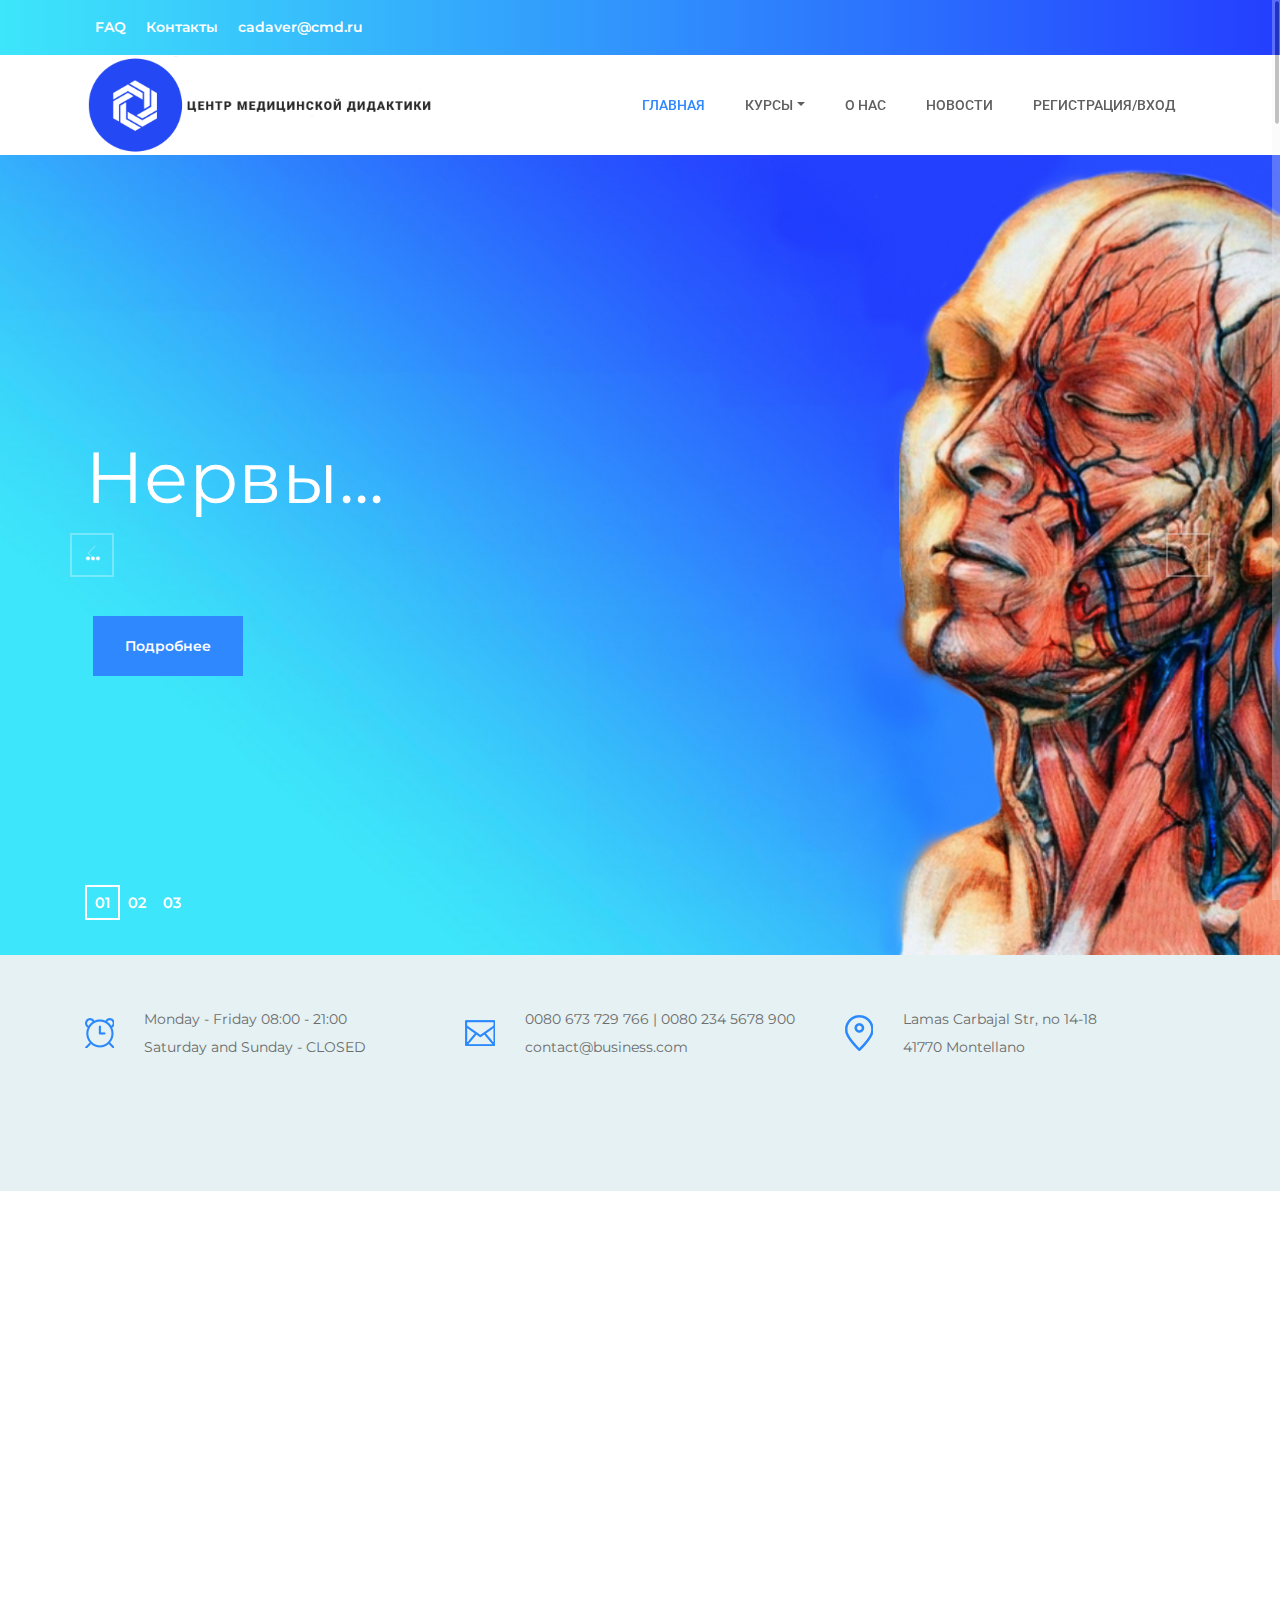
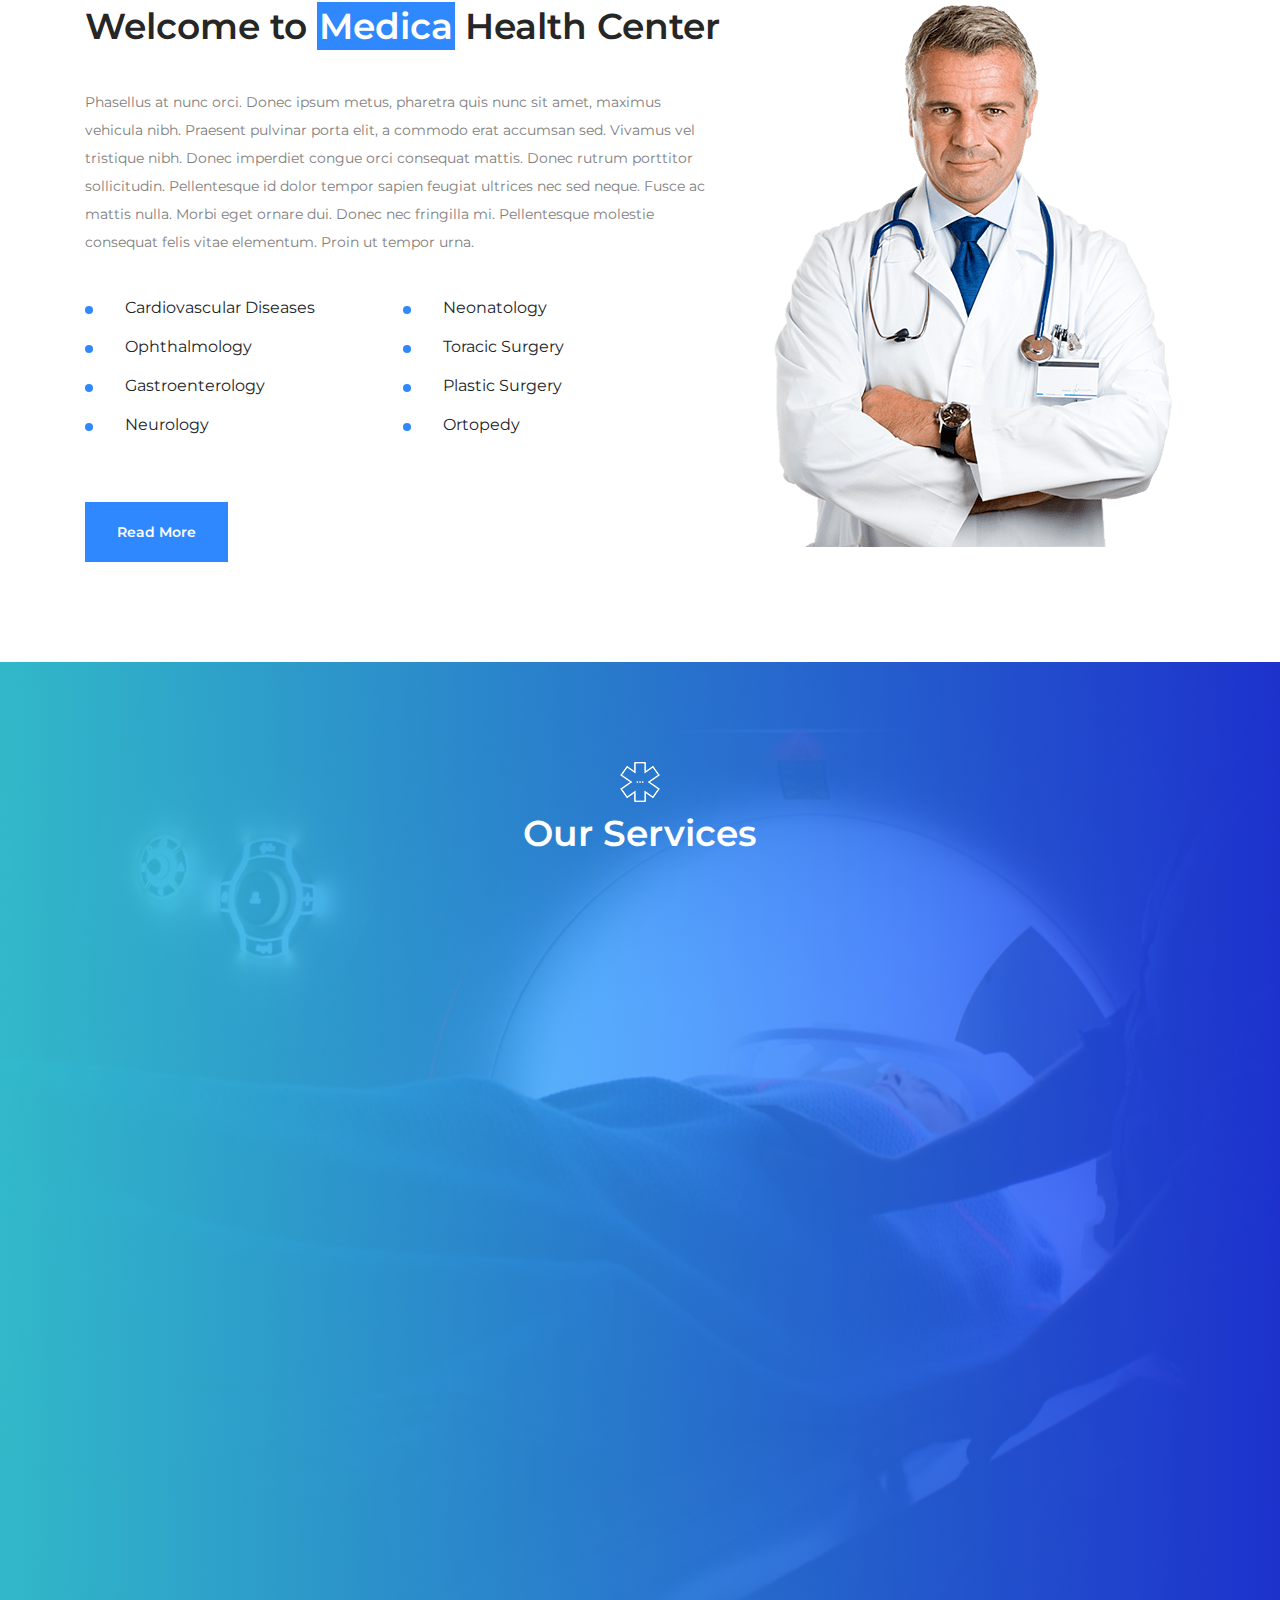
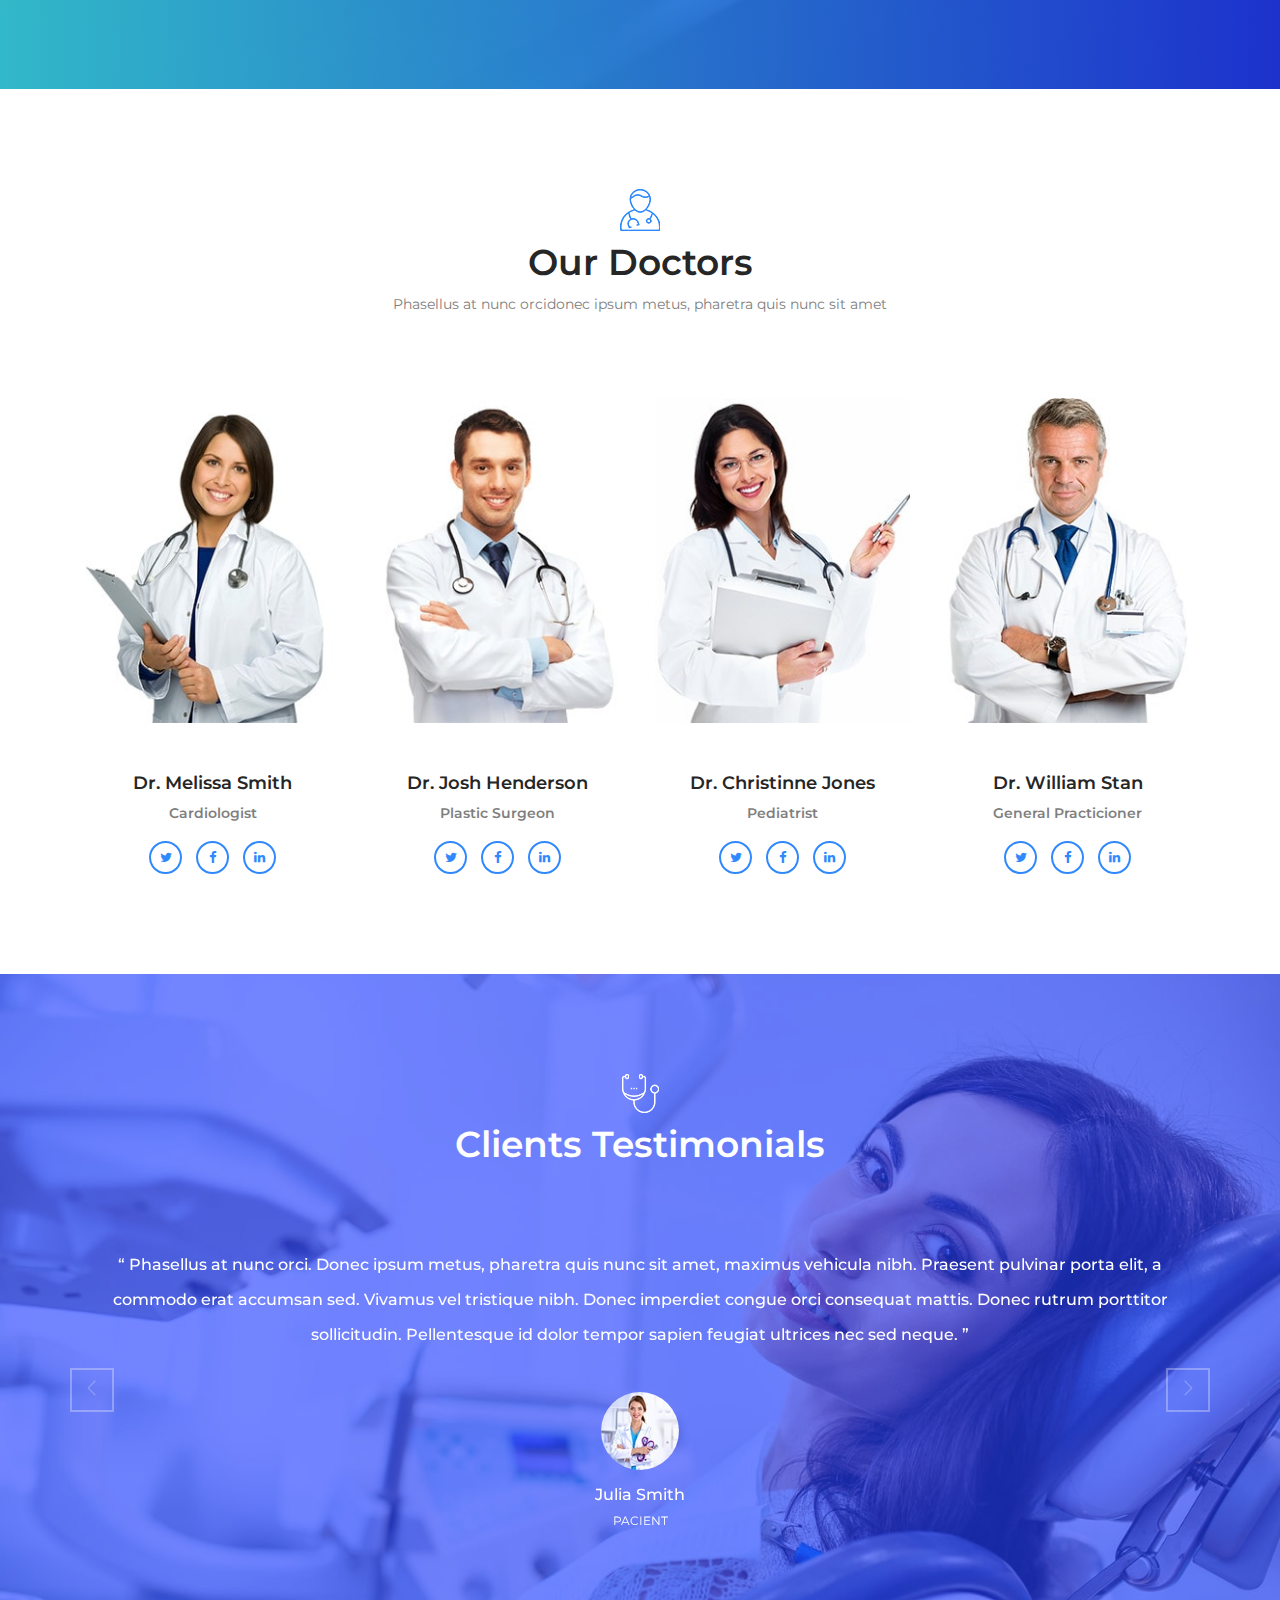
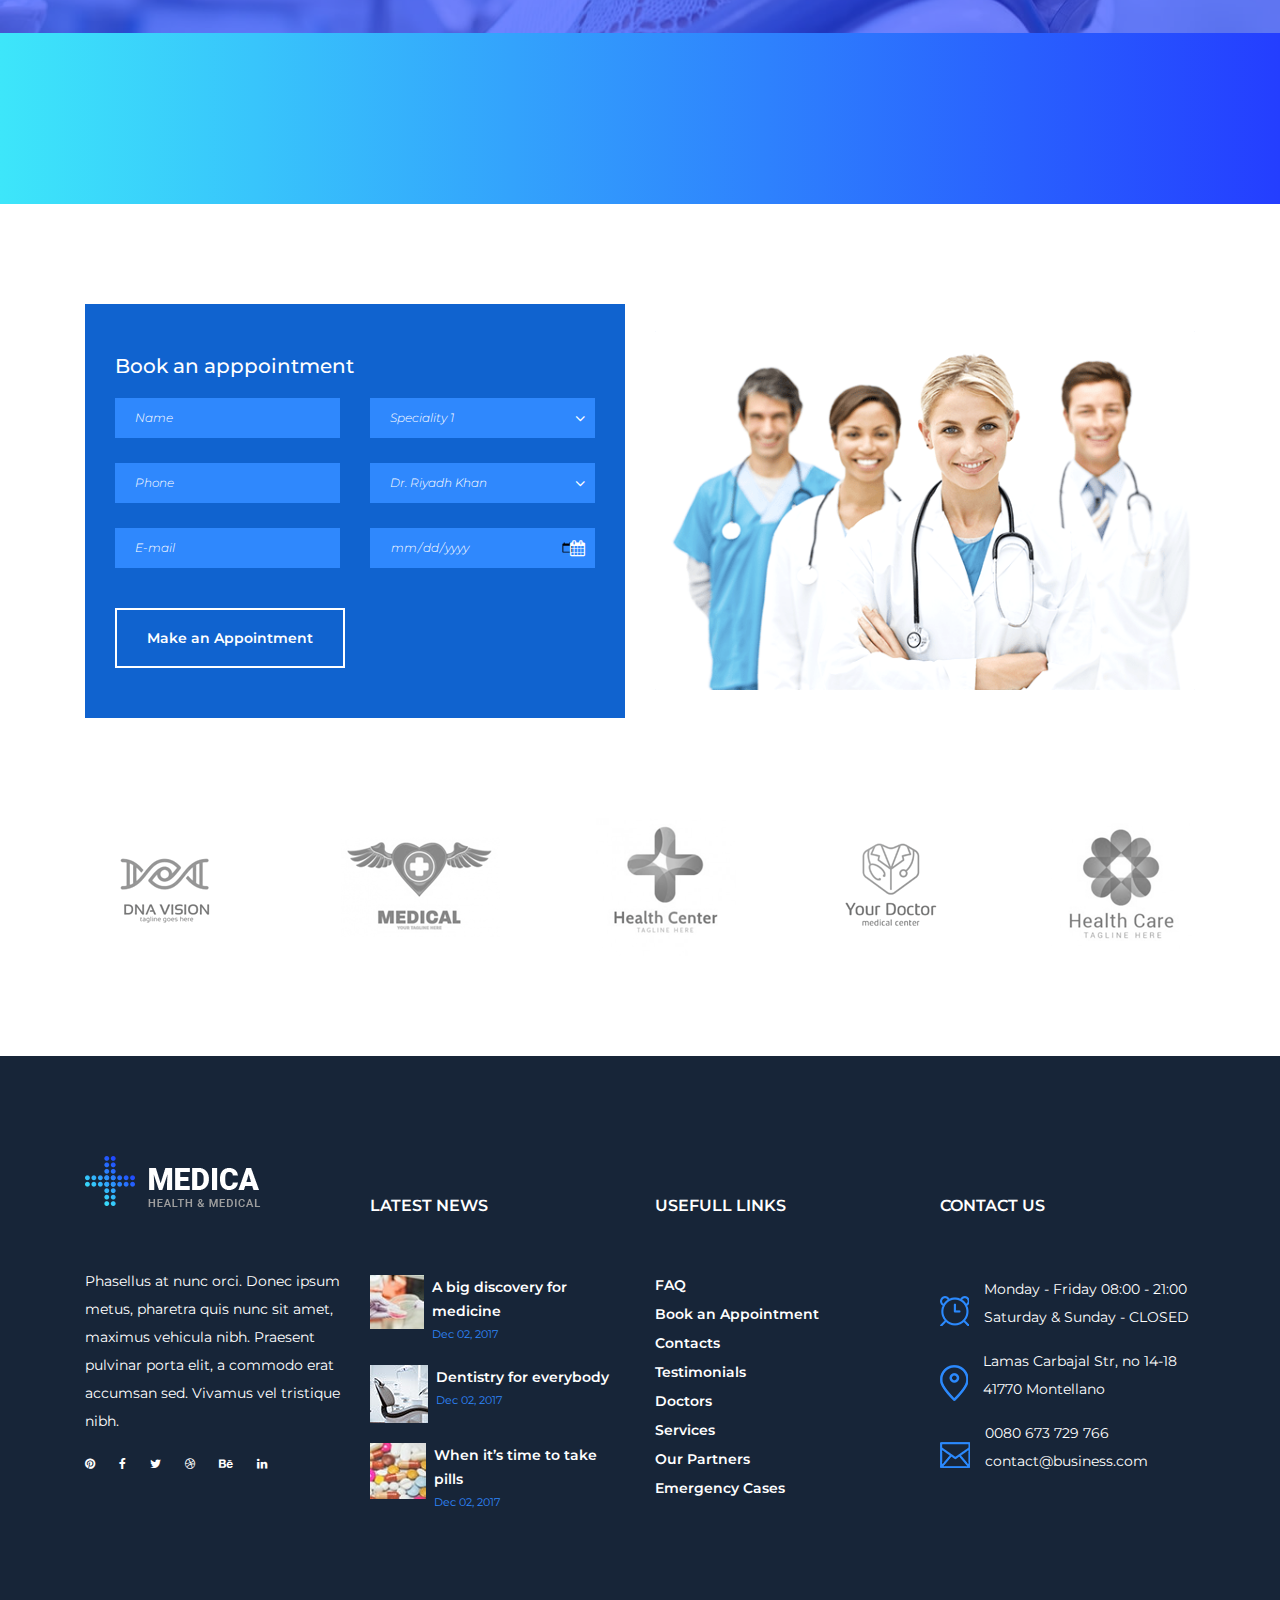
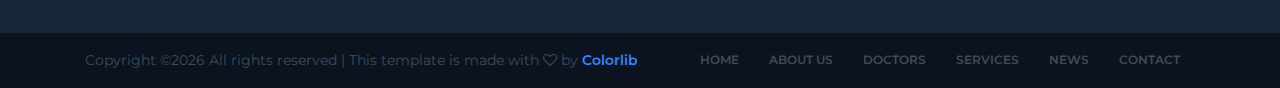
<file: index.html>
<!DOCTYPE html>
<html lang="ru">

<head>
    <meta charset="UTF-8">
    <meta name="description" content="">
    <meta http-equiv="X-UA-Compatible" content="IE=edge">
    <meta name="viewport" content="width=device-width, initial-scale=1, shrink-to-fit=no">
    <!-- Title  -->
    <title>Medica - Health &amp; Medical Template | Home</title>
    <!-- Favicon  -->
    <link rel="icon" href="img/core-img/favicon.ico">
    <link rel="stylesheet" href="css/core-style.css">
    <link rel="stylesheet" href="style.css">
    <link rel="stylesheet" href="css/responsive.css">
</head>

<body>
    <!-- Preloader -->
    <div id="preloader">
        <div class="medica-load"></div>
        <img src="img/core-img/plus.png" alt="logo">
    </div>
    <header class="header-area">
        <!-- Top Header Area -->
        <div class="top-header-area gradient-background">
            <div class="container h-100">
                <div class="row h-100">
                    <div class="col-12 h-100">
                        <div class="h-100 d-md-flex justify-content-between align-items-center">
                            <!--
                            <div class="top-header-social-info">
                                <a href="#" data-toggle="tooltip" data-placement="left" title="Pinterest"><i class="fa fa-pinterest" aria-hidden="true"></i></a>
                                <a href="#" data-toggle="tooltip" data-placement="left" title="Facebook"><i class="fa fa-facebook" aria-hidden="true"></i></a>
                                <a href="#" data-toggle="tooltip" data-placement="left" title="Twitter"><i class="fa fa-twitter" aria-hidden="true"></i></a>
                                <a href="#" data-toggle="tooltip" data-placement="left" title="Dribbble"><i class="fa fa-dribbble" aria-hidden="true"></i></a>
                                <a href="#" data-toggle="tooltip" data-placement="left" title="Behance"><i class="fa fa-behance" aria-hidden="true"></i></a>
                                <a href="#" data-toggle="tooltip" data-placement="left" title="Linkedin"><i class="fa fa-linkedin" aria-hidden="true"></i></a>
                            </div>-->
                            <div class="top-header-menu">
                                <nav class="top-menu">
                                    <ul>
                                        <li><a href="#">FAQ</a></li>
                                        <!--<li><a href="#">Book</a></li>-->
                                        <!--<li><a href="#">Appointment</a></li>-->
                                        <li><a href="#">Контакты</a></li>
                                        <li><a href="#">cadaver@cmd.ru</a></li>
                                    </ul>
                                </nav>
                            </div>
                        </div>
                    </div>
                </div>
            </div>
        </div>
        <!-- Main Header Area -->
        <div class="main-header-area" id="stickyHeader">
            <div class="container h-100">
                <div class="row h-100 align-items-center">
                    <div class="col-12 h-100">
                        <div class="main-menu h-100">
                            <nav class="navbar h-100 navbar-expand-lg">
                                <!-- Logo Area  -->
                                <a class="navbar-brand" href="index.html"><img src="img/core-img/logo1.png" width="350" height="150" alt="Logo"></a>

                                <button class="navbar-toggler" type="button" data-toggle="collapse" data-target="#medicaMenu" aria-controls="medicaMenu" aria-expanded="false" aria-label="Toggle navigation"><i class="fa fa-bars"></i> Меню </button>

                                <div class="collapse navbar-collapse" id="medicaMenu">
                                    <!-- Menu Area -->
                                    <ul class="navbar-nav ml-auto">
                                        <li class="nav-item active">
                                            <a class="nav-link" href="index.html">Главная <span class="sr-only">(current)</span></a>
                                        </li>
                                        <li class="nav-item dropdown">
                                            <a class="nav-link dropdown-toggle" href="#" id="navbarDropdown" role="button" data-toggle="dropdown" aria-haspopup="true" aria-expanded="false">Курсы</a>
                                            <div class="dropdown-menu" aria-labelledby="navbarDropdown">
                                                <a class="dropdown-item" href="index.html">Голова</a>
                                                <a class="dropdown-item" href="about-us.html">Плечо</a>
                                                <a class="dropdown-item" href="services.html">Рука</a>
                                                <a class="dropdown-item" href="blog.html">Нога</a>
                                                <a class="dropdown-item" href="contact.html">Колено</a>
                                               <!-- <a class="dropdown-item" href="elements.html">Elements</a>-->
                                            </div>
                                        </li>
                                        <li class="nav-item">
                                            <a class="nav-link" href="about-us.html">О нас</a>
                                        </li>
                                        <!--<li class="nav-item">
                                            <a class="nav-link" href="services.html">Services</a>
                                        </li>-->
                                        <li class="nav-item">
                                            <a class="nav-link" href="blog.html">Новости</a>
                                        </li>
                                        <li class="nav-item">
                                            <a class="nav-link" href="contact.html">Регистрация/Вход</a>
                                        </li>
                                    </ul>
                                </div>
                            </nav>
                        </div>
                    </div>
                </div>
            </div>
        </div>
    </header>
    <!-- ***** Header Area End ***** -->

    <!-- ***** Hero Area Start ***** -->
    <section class="hero-area">
        <div class="hero-slides owl-carousel">
            <!-- Single Hero Slide -->
            <div class="single-hero-slide height-800 bg-img" style="background-image: url(img/bg-img/hero1.jpg);">
                <div class="container h-100">
                    <div class="row h-100 align-items-center">
                        <div class="col-12">
                            <div class="hero-slides-content">
                                <h2 data-animation="fadeInUp" data-delay="100ms"> Нервы...</h2>
                                <h5 data-animation="fadeInUp" data-delay="400ms">...</h5>
                                <div class="slide-btn-group mt-50" data-animation="fadeInUp" data-delay="700ms">
                                    <!--<a href="#" class="btn medica-btn">Make an Appointment</a>-->
                                    <a href="#" class="btn medica-btn ml-2 btn-2">Подробнее</a>
                                </div>
                            </div>
                        </div>
                    </div>
                </div>
            </div>
            
            <!-- Single Hero Slide -->
            <div class="single-hero-slide height-800 bg-img" style="background-image: url(img/bg-img/hero12.jpg);">
                <div class="container h-100">
                    <div class="row h-100 align-items-center">
                        <div class="col-12">
                            <div class="hero-slides-content">
                                <h2 data-animation="fadeInUp" data-delay="100ms">Связки/мышцы</h2>
                                <h5 data-animation="fadeInUp" data-delay="400ms">...</h5>
                                <div class="slide-btn-group mt-50" data-animation="fadeInUp" data-delay="700ms">
                                    <!--<a href="#" class="btn medica-btn">Make an Appointment</a>-->
                                    <a href="#" class="btn medica-btn ml-2 btn-2">Подробнее</a>
                                </div>
                            </div>
                        </div>
                    </div>
                </div>
            </div>
            <!-- Single Hero Slide -->
            <div class="single-hero-slide height-800 bg-img" style="background-image: url(img/bg-img/hero1.jpg);">
                <div class="container h-100">
                    <div class="row h-100 align-items-center">
                        <div class="col-12">
                            <div class="hero-slides-content">
                                <h2 data-animation="fadeInUp" data-delay="100ms">We provide top <br>medical services</h2>
                                <h5 data-animation="fadeInUp" data-delay="400ms">More than 30 professionals</h5>
                                <div class="slide-btn-group mt-50" data-animation="fadeInUp" data-delay="700ms">
                                    <a href="#" class="btn medica-btn">Make an Appointment</a>
                                    <a href="#" class="btn medica-btn ml-2 btn-2">Read More</a>
                                </div>
                            </div>
                        </div>
                    </div>
                </div>
            </div>
        </div>
    </section>
    <!-- ***** Hero Area End ***** -->

    <!-- ***** Contact Info Area Start ***** -->
    <div class="medica-contact-info-area">
        <div class="container">
            <div class="row align-items-center justify-content-center">
                <div class="col-12 col-md-6 col-lg-4">
                    <div class="single-contact-info d-flex align-items-center">
                        <div class="contact-icon mr-30">
                            <img src="img/icons/alarm-clock.png" alt="">
                        </div>
                        <div class="contact-meta">
                            <p>Monday - Friday 08:00 - 21:00 <br> Saturday and Sunday - CLOSED</p>
                        </div>
                    </div>
                </div>
                <div class="col-12 col-md-6 col-lg-4">
                    <div class="single-contact-info d-flex align-items-center">
                        <div class="contact-icon mr-30">
                            <img src="img/icons/envelope.png" alt="">
                        </div>
                        <div class="contact-meta">
                            <p>0080 673 729 766 | 0080 234 5678 900 <br> contact@business.com</p>
                        </div>
                    </div>
                </div>
                <div class="col-12 col-md-6 col-lg-4">
                    <div class="single-contact-info d-flex align-items-center">
                        <div class="contact-icon mr-30">
                            <img src="img/icons/map-pin.png" alt="">
                        </div>
                        <div class="contact-meta">
                            <p>Lamas Carbajal Str, no 14-18 <br> 41770 Montellano</p>
                        </div>
                    </div>
                </div>
            </div>
        </div>
    </div>
    <!-- ***** Contact Info Area End ***** -->

    <!-- ***** About Us Area Start ***** -->
    <section class="medica-about-us-area">
        <!-- Card Area -->
        <div class="medica-card-area">
            <div class="container">
                <div class="row no-gutters">
                    <div class="col-12 col-md-6 col-lg-4">
                        <div class="medica-emergency-card wow fadeInUp" data-wow-delay="0.2s">
                            <h5>For Emergencies</h5>
                            <h4>+0080 954 4557 884</h4>
                            <p>Lorem ipsum dolor sit amet, consectetur adipisicing elit. Perferendis id explicabo quam quo nisi nihil ducimus, possimus. Lorem ipsum dolor sit amet.</p>
                            <a href="#">Read More</a>
                        </div>
                    </div>
                    <div class="col-12 col-md-6 col-lg-4">
                        <div class="medica-doctors-card wow fadeInUp" data-wow-delay="0.4s">
                            <h5>The Doctors</h5>
                            <p>Sit amet, consectetur adipisicing elit. Perferendis id explicabo quam quo nisi nihil ducimus, possimus. Lorem ipsum dolor sit amet, consectetur adipisicing elit. Lorem ipsum dolor sit amet, consectetur.</p>
                            <a href="#">Read More</a>
                        </div>
                    </div>
                    <div class="col-12 col-lg-4">
                        <div class="medica-appointment-card wow fadeInUp" data-wow-delay="0.6s">
                            <h5>Book an apppointment</h5>
                            <form action="#" method="post">
                                <div class="form-group">
                                    <input type="text" class="form-control text-white" name="name" id="name" placeholder="Name">
                                </div>
                                <div class="form-group">
                                    <input type="text" class="form-control" name="number" id="number" placeholder="Phone">
                                </div>
                                <div class="form-group">
                                    <input type="email" class="form-control" name="email" id="email" placeholder="E-mail">
                                </div>
                                <button type="submit" class="btn medica-btn mt-15">Make an Appointment</button>
                            </form>
                        </div>
                    </div>
                </div>
            </div>
        </div>
        <!-- About Contact -->
        <div class="medica-about-content section_padding_100">
            <div class="container">
                <div class="row">
                    <div class="col-12 col-lg-7">
                        <div class="medica-about-text">
                            <h2>Welcome to <span>Medica</span> Health Center</h2>
                            <p>Phasellus at nunc orci. Donec ipsum metus, pharetra quis nunc sit amet, maximus vehicula nibh. Praesent pulvinar porta elit, a commodo erat accumsan sed. Vivamus vel tristique nibh. Donec imperdiet congue orci consequat mattis. Donec rutrum porttitor sollicitudin. Pellentesque id dolor tempor sapien feugiat ultrices nec sed neque. Fusce ac mattis nulla. Morbi eget ornare dui. Donec nec fringilla mi. Pellentesque molestie consequat felis vitae elementum. Proin ut tempor urna.</p>
                            <ul>
                                <li>Cardiovascular Diseases</li>
                                <li>Neonatology</li>
                                <li>Ophthalmology</li>
                                <li>Toracic Surgery</li>
                                <li>Gastroenterology</li>
                                <li>Plastic Surgery</li>
                                <li>Neurology</li>
                                <li>Ortopedy</li>
                            </ul>
                            <a href="#" class="btn medica-btn btn-2">Read More</a>
                        </div>
                    </div>
                    <div class="col-12 col-lg-5">
                        <div class="medica-about-thumbnail">
                            <img src="img/bg-img/doctor.png" alt="">
                        </div>
                    </div>
                </div>
            </div>
        </div>
    </section>
    <!-- ***** About Us Area End ***** -->

    <!-- ***** Services Area Start ***** -->
    <section class="medica-services-area section_padding_100 bg-img gradient-background-overlay" style="background-image: url(img/bg-img/service.jpg);">
        <div class="container">
            <div class="row">
                <div class="col-12">
                    <div class="section_heading white-heading">
                        <img src="img/icons/hospital2.png" alt="">
                        <h2>Our Services</h2>
                    </div>
                </div>
            </div>

            <div class="row">
                <div class="col-12 col-sm-6 col-lg-4">
                    <div class="single-service-area wow fadeInUp" data-wow-delay="0.2s">
                        <img src="img/icons/hospital.png" alt="">
                        <h5>Ambulatory Care</h5>
                        <p>Phasellus at nunc orci. Donec ipsum metus, pharetr a quis nunc sit amet, maximus vehicula nibh.</p>
                    </div>
                </div>
                <div class="col-12 col-sm-6 col-lg-4">
                    <div class="single-service-area wow fadeInUp" data-wow-delay="0.3s">
                        <img src="img/icons/blood.png" alt="">
                        <h5>Laboratory</h5>
                        <p>Phasellus at nunc orci. Donec ipsum metus, pharetr a quis nunc sit amet, maximus vehicula nibh.</p>
                    </div>
                </div>
                <div class="col-12 col-sm-6 col-lg-4">
                    <div class="single-service-area wow fadeInUp" data-wow-delay="0.4s">
                        <img src="img/icons/ambulance.png" alt="">
                        <h5>Ambulance Service</h5>
                        <p>Phasellus at nunc orci. Donec ipsum metus, pharetr a quis nunc sit amet, maximus vehicula nibh.</p>
                    </div>
                </div>
                <div class="col-12 col-sm-6 col-lg-4">
                    <div class="single-service-area wow fadeInUp" data-wow-delay="0.5s">
                        <img src="img/icons/nuclear.png" alt="">
                        <h5>Radiology</h5>
                        <p>Phasellus at nunc orci. Donec ipsum metus, pharetr a quis nunc sit amet, maximus vehicula nibh.</p>
                    </div>
                </div>
                <div class="col-12 col-sm-6 col-lg-4">
                    <div class="single-service-area wow fadeInUp" data-wow-delay="0.6s">
                        <img src="img/icons/emergency-call.png" alt="">
                        <h5>Emergency Care</h5>
                        <p>Phasellus at nunc orci. Donec ipsum metus, pharetr a quis nunc sit amet, maximus vehicula nibh.</p>
                    </div>
                </div>
                <div class="col-12 col-sm-6 col-lg-4 wow fadeInUp" data-wow-delay="0.7s">
                    <div class="single-service-area">
                        <img src="img/icons/medicine.png" alt="">
                        <h5>Pharmacy</h5>
                        <p>Phasellus at nunc orci. Donec ipsum metus, pharetr a quis nunc sit amet, maximus vehicula nibh.</p>
                    </div>
                </div>

                <div class="col-12 text-center wow fadeInUp" data-wow-delay="0.9s">
                    <a href="#" class="btn medica-btn">See All Services</a>
                </div>
            </div>
        </div>
    </section>
    <!-- ***** Services Area End ***** -->

    <!-- ***** Doctors Area Start ***** -->
    <section class="medica-doctors-area section_padding_100_20">
        <div class="container">
            <div class="row">
                <div class="col-12">
                    <div class="section_heading">
                        <img src="img/icons/doctor.png" alt="">
                        <h2>Our Doctors</h2>
                        <p>Phasellus at nunc orcidonec ipsum metus, pharetra quis nunc sit amet</p>
                    </div>
                </div>
            </div>

            <div class="row">
                <div class="col-12 col-sm-6 col-lg-3">
                    <div class="single-doctor-area">
                        <div class="doctor-thumbnail">
                            <img src="img/bg-img/d1.jpg" alt="">
                        </div>
                        <div class="doctor-meta">
                            <h5>Dr. Melissa Smith</h5>
                            <h6>Cardiologist</h6>
                            <div class="doctor-social-info">
                                <a href="#"><i class="fa fa-twitter"></i></a>
                                <a href="#"><i class="fa fa-facebook"></i></a>
                                <a href="#"><i class="fa fa-linkedin"></i></a>
                            </div>
                        </div>
                    </div>
                </div>
                <div class="col-12 col-sm-6 col-lg-3">
                    <div class="single-doctor-area">
                        <div class="doctor-thumbnail">
                            <img src="img/bg-img/d2.jpg" alt="">
                        </div>
                        <div class="doctor-meta">
                            <h5>Dr. Josh Henderson</h5>
                            <h6>Plastic Surgeon</h6>
                            <div class="doctor-social-info">
                                <a href="#"><i class="fa fa-twitter"></i></a>
                                <a href="#"><i class="fa fa-facebook"></i></a>
                                <a href="#"><i class="fa fa-linkedin"></i></a>
                            </div>
                        </div>
                    </div>
                </div>
                <div class="col-12 col-sm-6 col-lg-3">
                    <div class="single-doctor-area">
                        <div class="doctor-thumbnail">
                            <img src="img/bg-img/d3.jpg" alt="">
                        </div>
                        <div class="doctor-meta">
                            <h5>Dr. Christinne Jones</h5>
                            <h6>Pediatrist</h6>
                            <div class="doctor-social-info">
                                <a href="#"><i class="fa fa-twitter"></i></a>
                                <a href="#"><i class="fa fa-facebook"></i></a>
                                <a href="#"><i class="fa fa-linkedin"></i></a>
                            </div>
                        </div>
                    </div>
                </div>
                <div class="col-12 col-sm-6 col-lg-3">
                    <div class="single-doctor-area">
                        <div class="doctor-thumbnail">
                            <img src="img/bg-img/d4.jpg" alt="">
                        </div>
                        <div class="doctor-meta">
                            <h5>Dr. William Stan</h5>
                            <h6>General Practicioner</h6>
                            <div class="doctor-social-info">
                                <a href="#"><i class="fa fa-twitter"></i></a>
                                <a href="#"><i class="fa fa-facebook"></i></a>
                                <a href="#"><i class="fa fa-linkedin"></i></a>
                            </div>
                        </div>
                    </div>
                </div>
            </div>
        </div>
    </section>
    <!-- ***** Doctors Area End ***** -->

    <!-- ***** Testimonials Area Start ***** -->
    <section class="medica-testimonials-area section_padding_100 bg-img background-overlay" style="background-image: url(img/bg-img/hero2.jpg);">
        <div class="container">
            <div class="row">
                <div class="col-12">
                    <div class="section_heading white-heading">
                        <img src="img/icons/stethoscope.png" alt="">
                        <h2>Clients Testimonials</h2>
                    </div>
                </div>
            </div>
        </div>

        <div class="testimonials-slider owl-carousel">
            <!-- Single Testimonials Slide -->
            <div class="single-testimonial-slide">
                <div class="container">
                    <div class="row">
                        <div class="col-12">
                            <h6>“ Phasellus at nunc orci. Donec ipsum metus, pharetra quis nunc sit amet, maximus vehicula nibh. Praesent pulvinar porta elit, a commodo erat accumsan sed. Vivamus vel tristique nibh. Donec imperdiet congue orci consequat mattis. Donec rutrum porttitor sollicitudin. Pellentesque id dolor tempor sapien feugiat ultrices nec sed neque. ”</h6>
                            <div class="testimonial-given-author-info">
                                <img src="img/bg-img/testimonials2.jpg" alt="">
                                <h6>Julia Smith</h6>
                                <p>Pacient</p>
                            </div>
                        </div>
                    </div>
                </div>
            </div>
            <!-- Single Testimonials Slide -->
            <div class="single-testimonial-slide">
                <div class="container">
                    <div class="row">
                        <div class="col-12">
                            <h6>“ Phasellus at nunc orci. Donec ipsum metus, pharetra quis nunc sit amet, maximus vehicula nibh. Praesent pulvinar porta elit, a commodo erat accumsan sed. Vivamus vel tristique nibh. Donec imperdiet congue orci consequat mattis. Donec rutrum porttitor sollicitudin. Pellentesque id dolor tempor sapien feugiat ultrices nec sed neque. ”</h6>
                            <div class="testimonial-given-author-info">
                                <img src="img/bg-img/testimonials2.jpg" alt="">
                                <h6>Julia Smith</h6>
                                <p>Pacient</p>
                            </div>
                        </div>
                    </div>
                </div>
            </div>
            <!-- Single Testimonials Slide -->
            <div class="single-testimonial-slide">
                <div class="container">
                    <div class="row">
                        <div class="col-12">
                            <h6>“ Phasellus at nunc orci. Donec ipsum metus, pharetra quis nunc sit amet, maximus vehicula nibh. Praesent pulvinar porta elit, a commodo erat accumsan sed. Vivamus vel tristique nibh. Donec imperdiet congue orci consequat mattis. Donec rutrum porttitor sollicitudin. Pellentesque id dolor tempor sapien feugiat ultrices nec sed neque. ”</h6>
                            <div class="testimonial-given-author-info">
                                <img src="img/bg-img/testimonials2.jpg" alt="">
                                <h6>Julia Smith</h6>
                                <p>Pacient</p>
                            </div>
                        </div>
                    </div>
                </div>
            </div>
        </div>
    </section>
    <!-- ***** Testimonials Area End ***** -->

    <!-- ***** CTA Area Start ***** -->
    <section class="medica-call-to-action section_padding_50_0 gradient-background">
        <div class="container">
            <div class="row">
                <!-- Single Cool Fact-->
                <div class="col-12 col-sm-6 col-lg-3">
                    <div class="single-cool-fact wow fadeIn" data-wow-delay="0.2s">
                        <div class="counter-area">
                            <h2><span class="counter">8723</span></h2>
                            <h6>Pacients since opening</h6>
                        </div>
                    </div>
                </div>
                <!-- Single Cool Fact-->
                <div class="col-12 col-sm-6 col-lg-3">
                    <div class="single-cool-fact wow fadeIn" data-wow-delay="0.6s">
                        <div class="counter-area">
                            <h2><span class="counter">120</span></h2>
                            <h6>Specialist Doctors </h6>
                        </div>
                    </div>
                </div>
                <!-- Single Cool Fact-->
                <div class="col-12 col-sm-6 col-lg-3">
                    <div class="single-cool-fact wow fadeIn" data-wow-delay="1s">
                        <div class="counter-area">
                            <h2><span class="counter">12</span></h2>
                            <h6>Years of Experience</h6>
                        </div>
                    </div>
                </div>
                <!-- Single Cool Fact-->
                <div class="col-12 col-sm-6 col-lg-3">
                    <div class="single-cool-fact wow fadeIn" data-wow-delay="1.4s">
                        <div class="counter-area">
                            <h2><span class="counter">83</span></h2>
                            <h6>Pro Bono Works</h6>
                        </div>
                    </div>
                </div>
            </div>
        </div>
    </section>
    <!-- ***** CTA Area End ***** -->

    <!-- ***** Appointment Area Start ***** -->
    <section class="medica-book-an-appointment-area section_padding_100_0">
        <div class="container">
            <div class="row align-items-center">
                <div class="col-12 col-lg-6">
                    <div class="medica-appointment-card">
                        <h5>Book an apppointment</h5>

                        <form action="#" method="post">
                            <div class="row">
                                <div class="col-12 col-md-6">
                                    <div class="form-group">
                                        <input type="text" class="form-control text-white" name="name" id="appointmentName" placeholder="Name">
                                    </div>
                                </div>
                                <div class="col-12 col-md-6">
                                    <div class="form-group">
                                        <i class="fa fa-angle-down" aria-hidden="true"></i>
                                        <select class="form-control" id="speciality">
                                            <option>Speciality 1</option>
                                            <option>Speciality 2</option>
                                            <option>Speciality 3</option>
                                            <option>Speciality 4</option>
                                            <option>Speciality 5</option>
                                        </select>
                                    </div>
                                </div>
                                <div class="col-12 col-md-6">
                                    <div class="form-group">
                                        <input type="text" class="form-control" name="number" id="appointmentNumber" placeholder="Phone">
                                    </div>
                                </div>
                                <div class="col-12 col-md-6">
                                    <div class="form-group">
                                        <i class="fa fa-angle-down" aria-hidden="true"></i>
                                        <select class="form-control" id="doctors">
                                            <option>Dr. Riyadh Khan</option>
                                            <option>Dr. Kumkum Rashid</option>
                                            <option>Dr. Lim Sarah</option>
                                        </select>
                                    </div>
                                </div>
                                <div class="col-12 col-md-6">
                                    <div class="form-group">
                                        <input type="email" class="form-control" name="email" id="appointmentEmail" placeholder="E-mail">
                                    </div>
                                </div>
                                <div class="col-12 col-md-6">
                                    <div class="form-group">
                                        <i class="fa fa-calendar" aria-hidden="true"></i>
                                        <input type="date" class="form-control" name="date" id="date">
                                    </div>
                                </div>
                                <div class="col-12">
                                    <button type="submit" class="btn medica-btn mt-15">Make an Appointment</button>
                                </div>
                            </div>
                        </form>
                    </div>
                </div>

                <div class="col-12 col-lg-6">
                    <div class="medica-appointment-thumb">
                        <img src="img/bg-img/medical1.png" alt="">
                    </div>
                </div>
            </div>
        </div>
    </section>
    <!-- ***** Appointment Area End ***** -->

    <!-- ***** Partners Area Start ***** -->
    <div class="medica-our-partners-area section_padding_100">
        <div class="container">
            <div class="row">
                <div class="col-12">
                    <div class="our-partners-logo d-flex align-items-center justify-content-between">
                        <a href="#"><img src="img/partners-img/1.png" alt=""></a>
                        <a href="#"><img src="img/partners-img/2.png" alt=""></a>
                        <a href="#"><img src="img/partners-img/3.png" alt=""></a>
                        <a href="#"><img src="img/partners-img/4.png" alt=""></a>
                        <a href="#"><img src="img/partners-img/5.png" alt=""></a>
                    </div>
                </div>
            </div>
        </div>
    </div>
    <!-- ***** Partners Area End ***** -->

    <!-- ***** Footer Area Start ***** -->
    <footer class="footer-area">
        <!-- Main Footer Area -->
        <div class="main-footer-area section_padding_100 bg-default">
            <div class="container">
                <div class="row">
                    <div class="col-12 col-sm-6 col-xl-3">
                        <div class="footer-widget-area">
                            <div class="footer-logo">
                                <img src="img/core-img/footer-logo.png" alt="">
                            </div>
                            <p>Phasellus at nunc orci. Donec ipsum metus, pharetra quis nunc sit amet, maximus vehicula nibh. Praesent pulvinar porta elit, a commodo erat accumsan sed. Vivamus vel tristique nibh.</p>
                            <div class="footer-social-info">
                                <a href="#" data-toggle="tooltip" data-placement="top" title="Pinterest"><i class="fa fa-pinterest" aria-hidden="true"></i></a>
                                <a href="#" data-toggle="tooltip" data-placement="top" title="Facebook"><i class="fa fa-facebook" aria-hidden="true"></i></a>
                                <a href="#" data-toggle="tooltip" data-placement="top" title="Twitter"><i class="fa fa-twitter" aria-hidden="true"></i></a>
                                <a href="#" data-toggle="tooltip" data-placement="top" title="Dribbble"><i class="fa fa-dribbble" aria-hidden="true"></i></a>
                                <a href="#" data-toggle="tooltip" data-placement="top" title="Behance"><i class="fa fa-behance" aria-hidden="true"></i></a>
                                <a href="#" data-toggle="tooltip" data-placement="top" title="Linkedin"><i class="fa fa-linkedin" aria-hidden="true"></i></a>
                            </div>
                        </div>
                    </div>
                    <div class="col-12 col-sm-6 col-xl-3">
                        <div class="footer-widget-area">
                            <div class="widget-title">
                                <h6>Latest News</h6>
                            </div>
                            <div class="widget-blog-post">
                                <!-- Single Blog Post -->
                                <div class="widget-single-blog-post d-flex">
                                    <div class="widget-post-thumbnail pr-2">
                                        <img src="img/bg-img/fp1.jpg" alt="">
                                    </div>
                                    <div class="widget-post-content">
                                        <a href="#">A big discovery for medicine</a>
                                        <p>Dec 02, 2017</p>
                                    </div>
                                </div>
                                <!-- Single Blog Post -->
                                <div class="widget-single-blog-post d-flex">
                                    <div class="widget-post-thumbnail pr-2">
                                        <img src="img/bg-img/fp2.jpg" alt="">
                                    </div>
                                    <div class="widget-post-content">
                                        <a href="#">Dentistry for everybody</a>
                                        <p>Dec 02, 2017</p>
                                    </div>
                                </div>
                                <!-- Single Blog Post -->
                                <div class="widget-single-blog-post d-flex">
                                    <div class="widget-post-thumbnail pr-2">
                                        <img src="img/bg-img/fp3.jpg" alt="">
                                    </div>
                                    <div class="widget-post-content">
                                        <a href="#">When it’s time to take pills</a>
                                        <p>Dec 02, 2017</p>
                                    </div>
                                </div>
                            </div>
                        </div>
                    </div>
                    <div class="col-12 col-sm-6 col-xl-3">
                        <div class="footer-widget-area">
                            <div class="widget-title">
                                <h6>Usefull links</h6>
                            </div>
                            <ul>
                                <li><a href="#">FAQ</a></li>
                                <li><a href="#">Book an Appointment</a></li>
                                <li><a href="#">Contacts</a></li>
                                <li><a href="#">Testimonials</a></li>
                                <li><a href="#">Doctors</a></li>
                                <li><a href="#">Services</a></li>
                                <li><a href="#">Our Partners</a></li>
                                <li><a href="#">Emergency Cases</a></li>
                            </ul>
                        </div>
                    </div>
                    <div class="col-12 col-sm-6 col-xl-3">
                        <div class="footer-widget-area">
                            <div class="widget-title">
                                <h6>contact us</h6>
                            </div>

                            <div class="widget-contact">
                                <!-- Single Contact Info -->
                                <div class="widget-single-contact d-flex align-items-center">
                                    <div class="widget-contact-thumbnail mr-15">
                                        <img src="img/icons/alarm-clock.png" alt="">
                                    </div>
                                    <div class="widget-contact-info">
                                        <p>Monday - Friday 08:00 - 21:00 <br>Saturday &amp; Sunday - CLOSED</p>
                                    </div>
                                </div>
                                <!-- Single Contact Info -->
                                <div class="widget-single-contact d-flex align-items-center">
                                    <div class="widget-contact-thumbnail mr-15">
                                        <img src="img/icons/map-pin.png" alt="">
                                    </div>
                                    <div class="widget-contact-info">
                                        <p>Lamas Carbajal Str, no 14-18 <br>41770 Montellano</p>
                                    </div>
                                </div>
                                <!-- Single Contact Info -->
                                <div class="widget-single-contact d-flex align-items-center">
                                    <div class="widget-contact-thumbnail mr-15">
                                        <img src="img/icons/envelope.png" alt="">
                                    </div>
                                    <div class="widget-contact-info">
                                        <p>0080 673 729 766 <br>contact@business.com</p>
                                    </div>
                                </div>
                            </div>
                        </div>
                    </div>
                </div>
            </div>
        </div>
        <!-- Bottom Footer Area -->
        <div class="bottom-footer-area">
            <div class="container h-100">
                <div class="row h-100">
                    <div class="col-12 h-100">
                        <div class="bottom-footer-content h-100 d-md-flex align-items-center justify-content-between">
                            <!-- Copywrite Text -->
                            <div class="copywrite-text">
                                <p><!-- Link back to Colorlib can't be removed. Template is licensed under CC BY 3.0. -->
Copyright &copy;<script>document.write(new Date().getFullYear());</script> All rights reserved | This template is made with <i class="fa fa-heart-o" aria-hidden="true"></i> by <a href="https://colorlib.com" target="_blank">Colorlib</a>
<!-- Link back to Colorlib can't be removed. Template is licensed under CC BY 3.0. -->
</p>
                            </div>
                            <!-- Footer Menu -->
                            <div class="footer-menu">
                                <nav>
                                    <ul>
                                        <li><a href="#">Home</a></li>
                                        <li><a href="#">About Us</a></li>
                                        <li><a href="#">Doctors</a></li>
                                        <li><a href="#">Services</a></li>
                                        <li><a href="#">News</a></li>
                                        <li><a href="#">Contact</a></li>
                                    </ul>
                                </nav>
                            </div>
                        </div>
                    </div>
                </div>
            </div>
        </div>
    </footer>
    <!-- ***** Footer Area End ***** -->

    <!-- jQuery (Necessary for All JavaScript Plugins) -->
    <script src="js/jquery/jquery-2.2.4.min.js"></script>
    <!-- Popper js -->
    <script src="js/popper.min.js"></script>
    <!-- Bootstrap js -->
    <script src="js/bootstrap.min.js"></script>
    <!-- Plugins js -->
    <script src="js/plugins.js"></script>
    <!-- Active js -->
    <script src="js/active.js"></script>

</body>

</html>
</file>
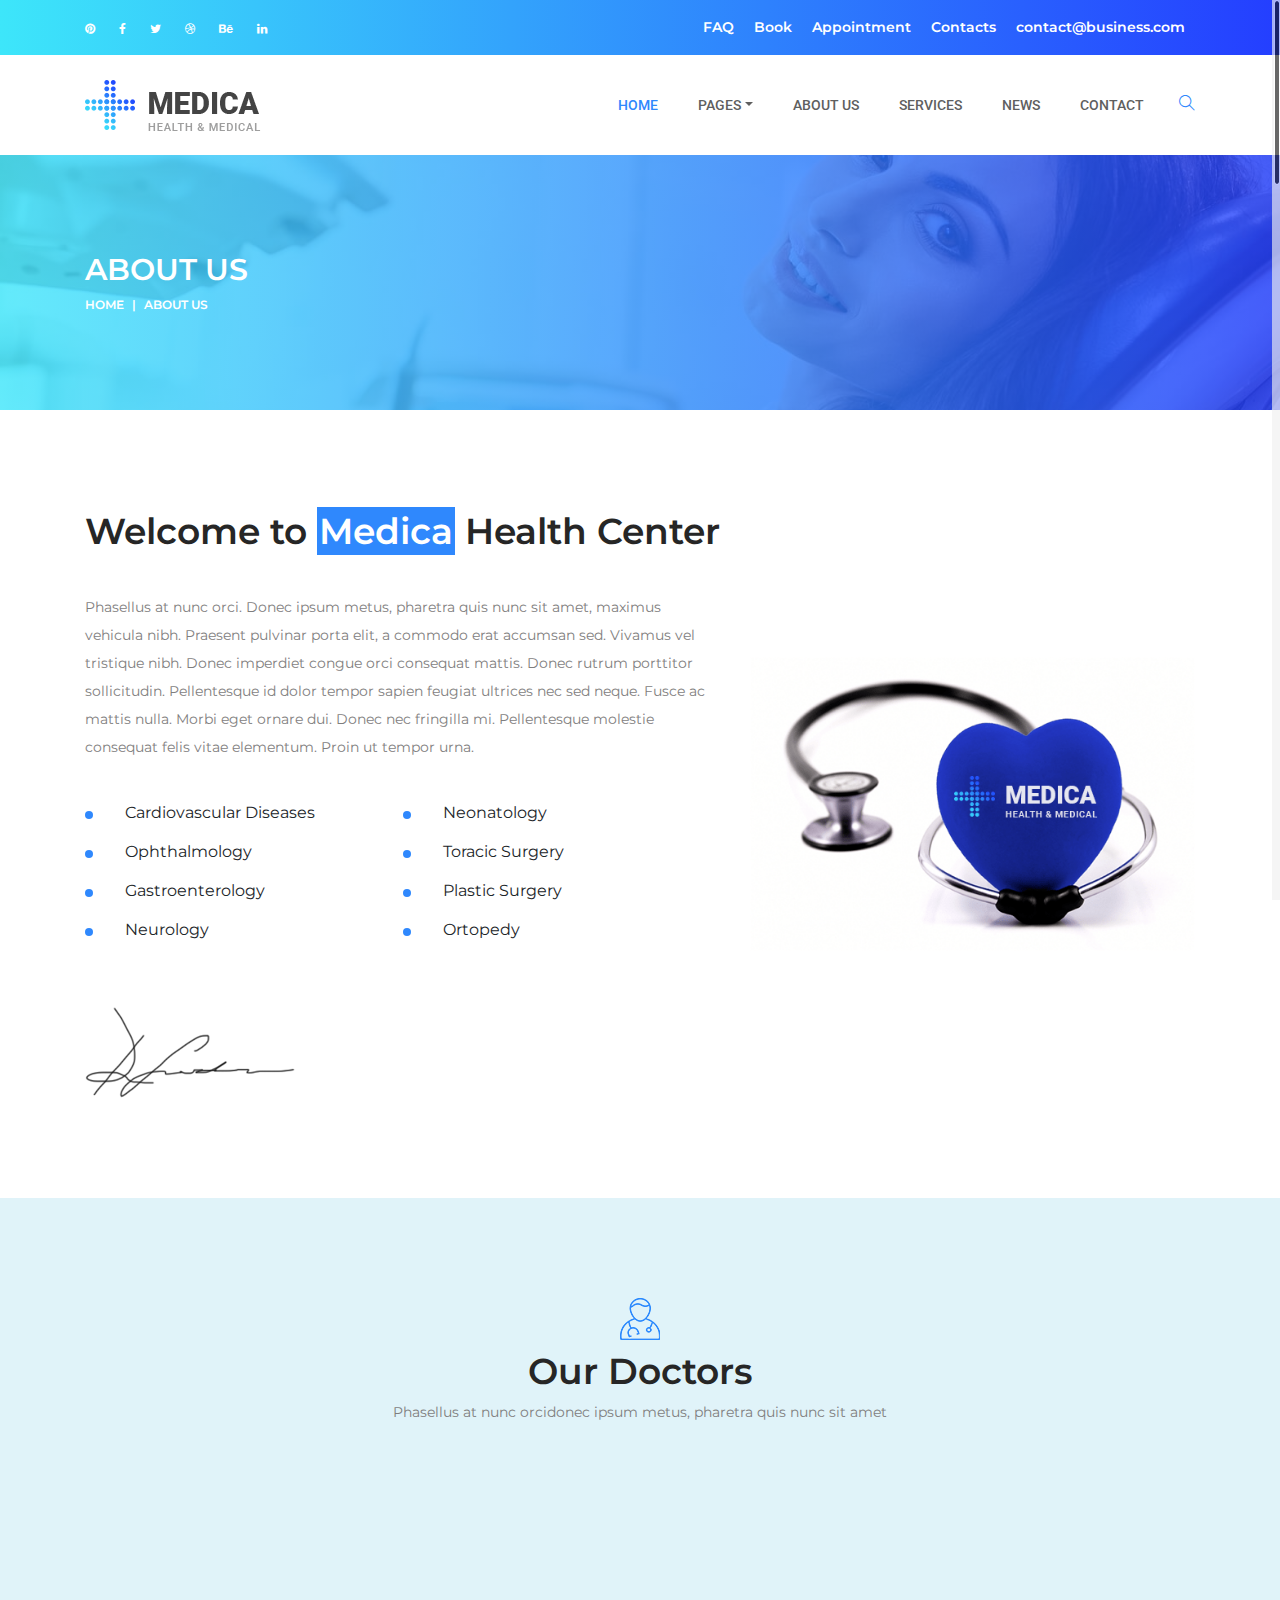
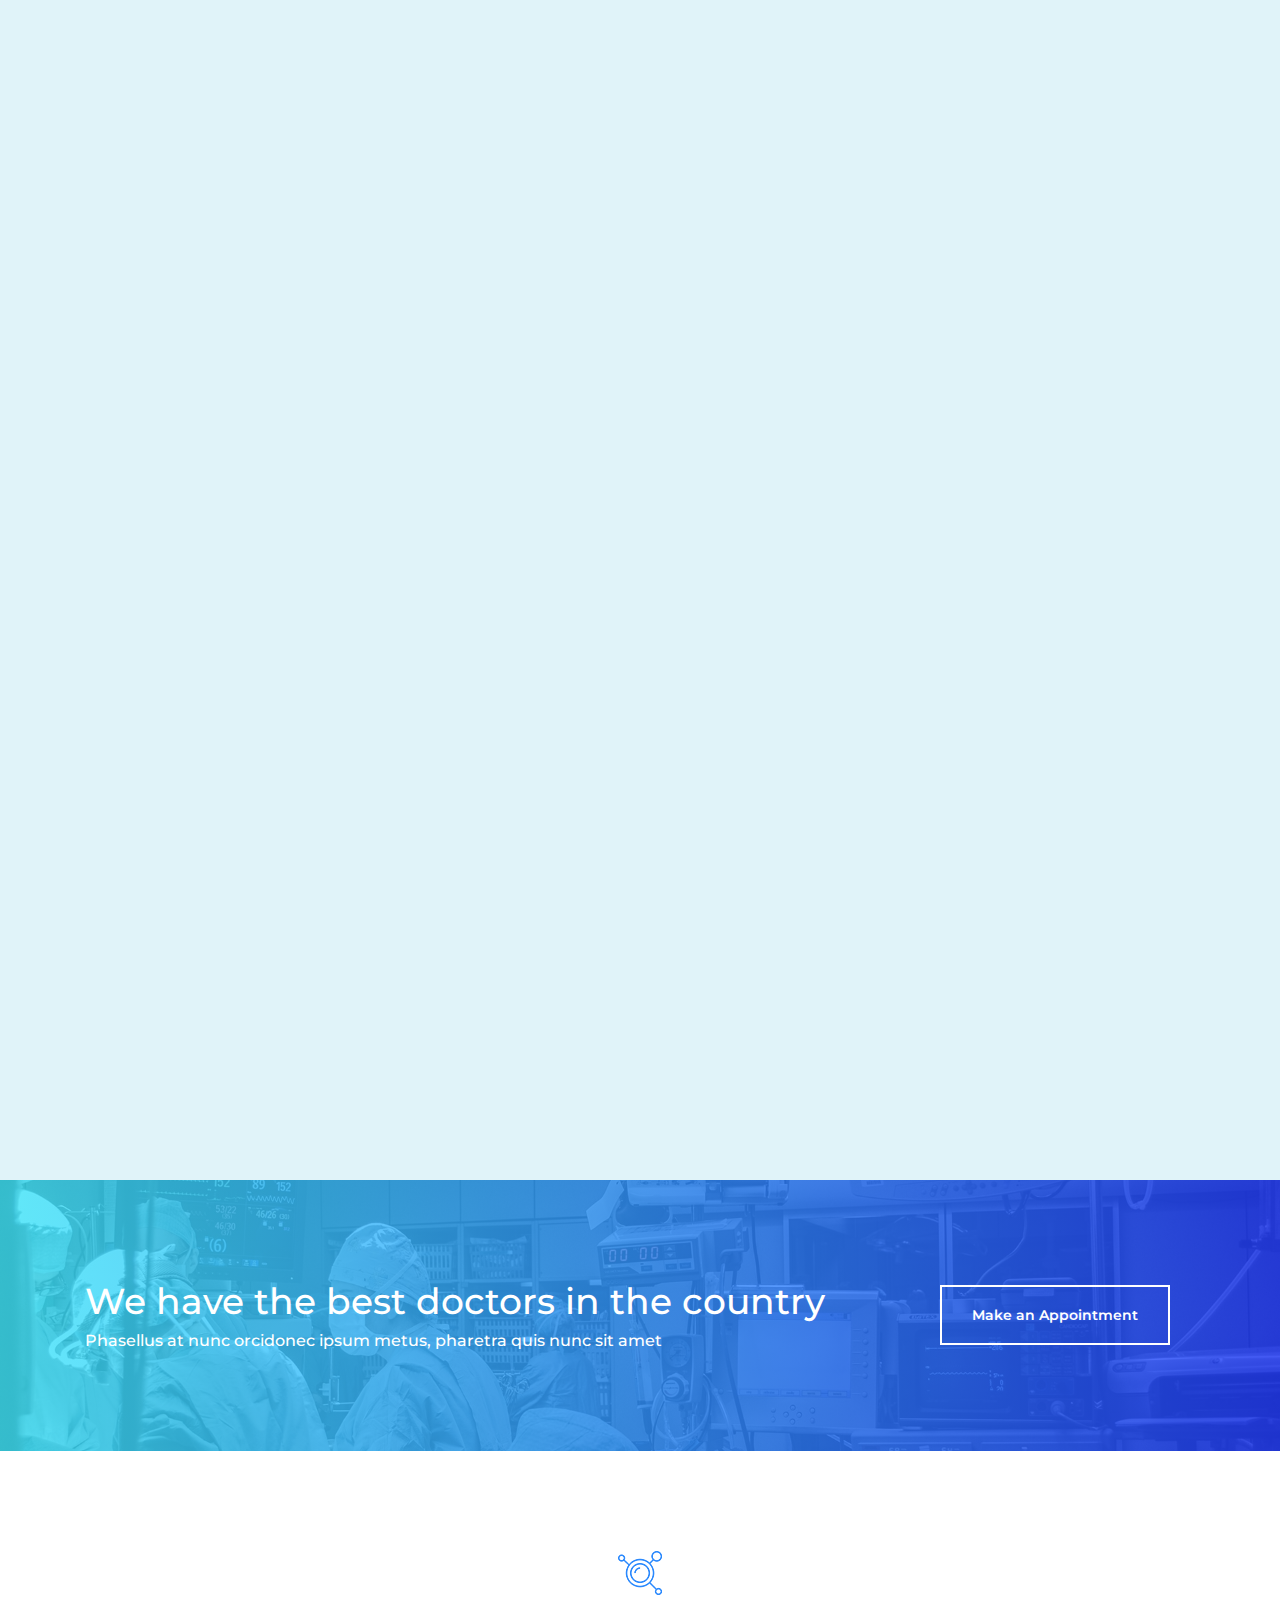
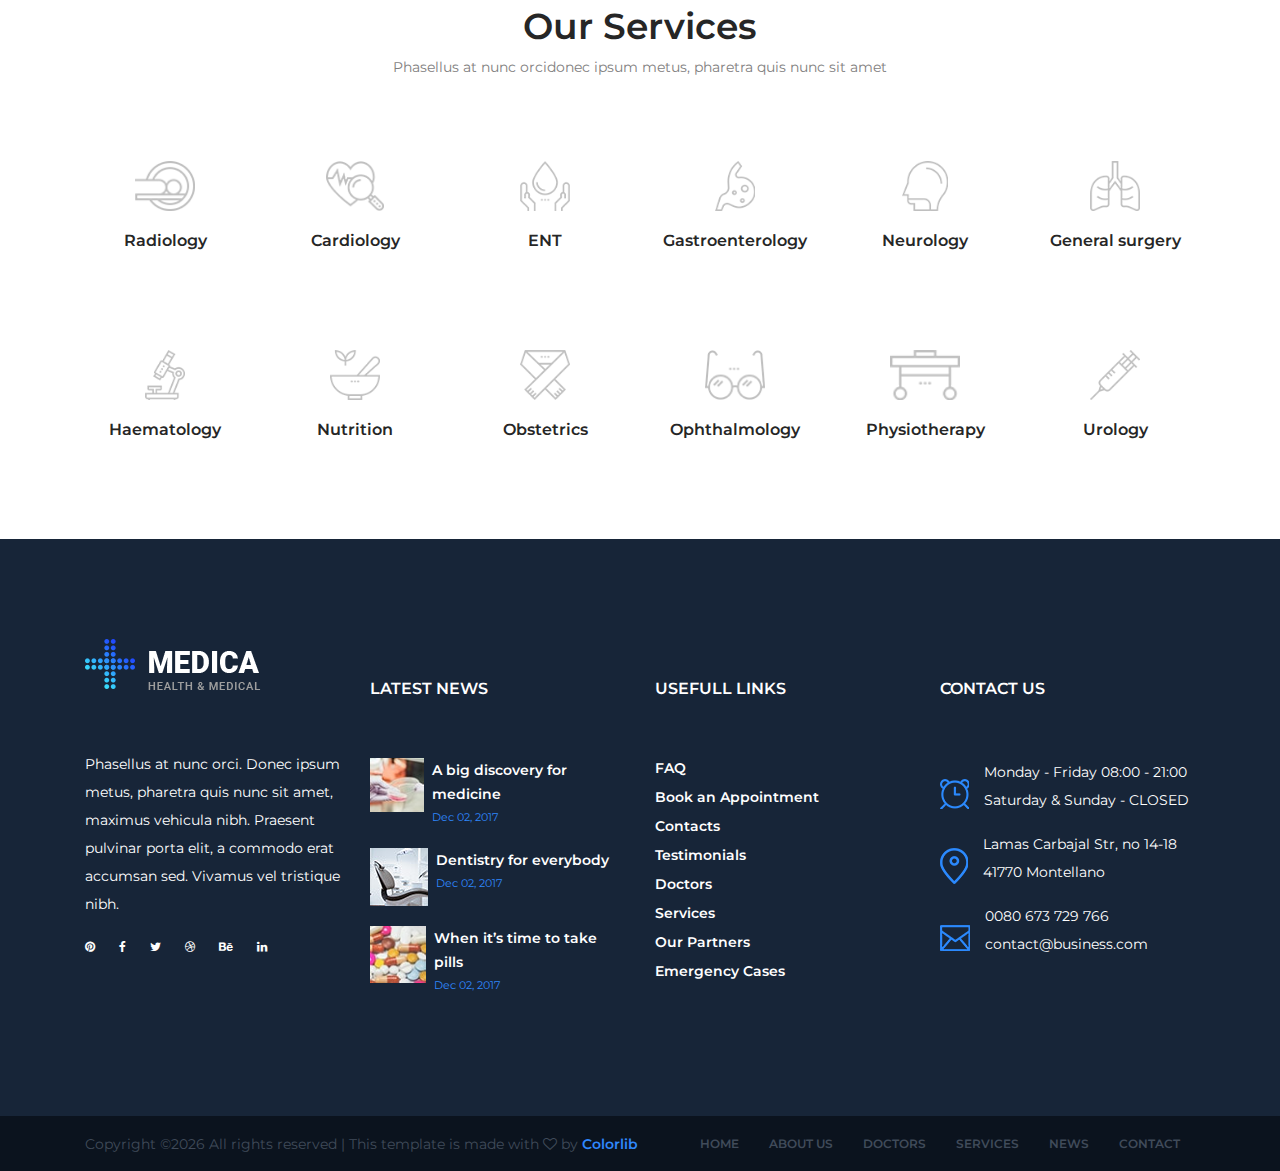
<file: about-us.html>
<!DOCTYPE html>
<html lang="en">

<head>
    <meta charset="UTF-8">
    <meta name="description" content="">
    <meta http-equiv="X-UA-Compatible" content="IE=edge">
    <meta name="viewport" content="width=device-width, initial-scale=1, shrink-to-fit=no">
    <!-- The above 4 meta tags *must* come first in the head; any other head content must come *after* these tags -->

    <!-- Title  -->
    <title>Medica - Health &amp; Medical Template | About Us</title>

    <!-- Favicon  -->
    <link rel="icon" href="img/core-img/favicon.ico">

    <!-- Core Style CSS -->
    <link rel="stylesheet" href="css/core-style.css">
    <link rel="stylesheet" href="style.css">

    <!-- Responsive CSS -->
    <link rel="stylesheet" href="css/responsive.css">

</head>

<body>
    <!-- Preloader -->
    <div id="preloader">
        <div class="medica-load"></div>
        <img src="img/core-img/plus.png" alt="logo">
    </div>

    <!-- ***** Header Area Start ***** -->
    <header class="header-area">
        <!-- Top Header Area -->
        <div class="top-header-area gradient-background">
            <div class="container h-100">
                <div class="row h-100">
                    <div class="col-12 h-100">
                        <div class="h-100 d-md-flex justify-content-between align-items-center">
                            <div class="top-header-social-info">
                                <a href="#" data-toggle="tooltip" data-placement="left" title="Pinterest"><i class="fa fa-pinterest" aria-hidden="true"></i></a>
                                <a href="#" data-toggle="tooltip" data-placement="left" title="Facebook"><i class="fa fa-facebook" aria-hidden="true"></i></a>
                                <a href="#" data-toggle="tooltip" data-placement="left" title="Twitter"><i class="fa fa-twitter" aria-hidden="true"></i></a>
                                <a href="#" data-toggle="tooltip" data-placement="left" title="Dribbble"><i class="fa fa-dribbble" aria-hidden="true"></i></a>
                                <a href="#" data-toggle="tooltip" data-placement="left" title="Behance"><i class="fa fa-behance" aria-hidden="true"></i></a>
                                <a href="#" data-toggle="tooltip" data-placement="left" title="Linkedin"><i class="fa fa-linkedin" aria-hidden="true"></i></a>
                            </div>
                            <div class="top-header-menu">
                                <nav class="top-menu">
                                    <ul>
                                        <li><a href="#">FAQ</a></li>
                                        <li><a href="#">Book</a></li>
                                        <li><a href="#">Appointment</a></li>
                                        <li><a href="#">Contacts</a></li>
                                        <li><a href="#">contact@business.com</a></li>
                                    </ul>
                                </nav>
                            </div>
                        </div>
                    </div>
                </div>
            </div>
        </div>
        <!-- Main Header Area -->
        <div class="main-header-area" id="stickyHeader">
            <div class="container h-100">
                <div class="row h-100 align-items-center">
                    <div class="col-12 h-100">
                        <div class="main-menu h-100">
                            <nav class="navbar h-100 navbar-expand-lg">
                                <!-- Logo Area  -->
                                <a class="navbar-brand" href="index.html"><img src="img/core-img/logo.png" alt="Logo"></a>

                                <button class="navbar-toggler" type="button" data-toggle="collapse" data-target="#medicaMenu" aria-controls="medicaMenu" aria-expanded="false" aria-label="Toggle navigation"><i class="fa fa-bars"></i> Menu</button>

                                <div class="collapse navbar-collapse" id="medicaMenu">
                                    <!-- Menu Area -->
                                    <ul class="navbar-nav ml-auto">
                                        <li class="nav-item active">
                                            <a class="nav-link" href="index.html">Home <span class="sr-only">(current)</span></a>
                                        </li>
                                        <li class="nav-item dropdown">
                                            <a class="nav-link dropdown-toggle" href="#" id="navbarDropdown" role="button" data-toggle="dropdown" aria-haspopup="true" aria-expanded="false">Pages</a>
                                            <div class="dropdown-menu" aria-labelledby="navbarDropdown">
                                                <a class="dropdown-item" href="index.html">Home</a>
                                                <a class="dropdown-item" href="about-us.html">About Us</a>
                                                <a class="dropdown-item" href="services.html">Services</a>
                                                <a class="dropdown-item" href="blog.html">News</a>
                                                <a class="dropdown-item" href="contact.html">Contact</a>
                                                <a class="dropdown-item" href="elements.html">Elements</a>
                                            </div>
                                        </li>
                                        <li class="nav-item">
                                            <a class="nav-link" href="about-us.html">About Us</a>
                                        </li>
                                        <li class="nav-item">
                                            <a class="nav-link" href="services.html">Services</a>
                                        </li>
                                        <li class="nav-item">
                                            <a class="nav-link" href="blog.html">News</a>
                                        </li>
                                        <li class="nav-item">
                                            <a class="nav-link" href="contact.html">Contact</a>
                                        </li>
                                    </ul>
                                    <!-- Search Form -->
                                    <div class="header-search-form ml-auto">
                                        <form action="#">
                                            <input type="search" class="form-control" placeholder="Input your keyword then press enter..." id="search" name="search">
                                            <input class="d-none" type="submit" value="submit">
                                        </form>
                                    </div>
                                    <!-- Search btn -->
                                    <div id="searchbtn">
                                        <i class="ti-search" aria-hidden="true"></i>
                                    </div>
                                </div>
                            </nav>
                        </div>
                    </div>
                </div>
            </div>
        </div>
    </header>
    <!-- ***** Header Area End ***** -->

    <section class="breadcumb-area bg-img gradient-background-overlay" style="background-image: url(img/bg-img/hero2.jpg);">
        <div class="container h-100">
            <div class="row h-100 align-items-center">
                <div class="col-12">
                    <div class="breadcumb-content">
                        <!-- Title -->
                        <h3 class="breadcumb-title">About us</h3>
                        <!-- Breadcumb -->
                        <nav aria-label="breadcrumb">
                            <ol class="breadcrumb">
                                <li class="breadcrumb-item"><a href="#">Home</a></li>
                                <li class="breadcrumb-item active" aria-current="page">About us</li>
                            </ol>
                        </nav>
                    </div>
                </div>
            </div>
        </div>
    </section>

    <section class="medica-about-content section_padding_100">
        <div class="container">
            <div class="row align-items-center">
                <div class="col-12 col-lg-7">
                    <div class="medica-about-text">
                        <h2>Welcome to <span>Medica</span> Health Center</h2>
                        <p>Phasellus at nunc orci. Donec ipsum metus, pharetra quis nunc sit amet, maximus vehicula nibh. Praesent pulvinar porta elit, a commodo erat accumsan sed. Vivamus vel tristique nibh. Donec imperdiet congue orci consequat mattis. Donec rutrum porttitor sollicitudin. Pellentesque id dolor tempor sapien feugiat ultrices nec sed neque. Fusce ac mattis nulla. Morbi eget ornare dui. Donec nec fringilla mi. Pellentesque molestie consequat felis vitae elementum. Proin ut tempor urna.</p>
                        <ul>
                            <li>Cardiovascular Diseases</li>
                            <li>Neonatology</li>
                            <li>Ophthalmology</li>
                            <li>Toracic Surgery</li>
                            <li>Gastroenterology</li>
                            <li>Plastic Surgery</li>
                            <li>Neurology</li>
                            <li>Ortopedy</li>
                        </ul>
                        <img src="img/bg-img/signature.png" alt="">
                    </div>
                </div>
                <div class="col-12 col-lg-5">
                    <div class="medica-about-thumbnail">
                        <img src="img/bg-img/about1.png" alt="">
                    </div>
                </div>
            </div>
        </div>
    </section>

    <section class="medica-doctors-area bg-gray section_padding_100">
        <div class="container">
            <div class="row">
                <div class="col-12">
                    <div class="section_heading">
                        <img src="img/icons/doctor.png" alt="">
                        <h2>Our Doctors</h2>
                        <p>Phasellus at nunc orcidonec ipsum metus, pharetra quis nunc sit amet</p>
                    </div>
                </div>
            </div>

            <div class="row">
                <div class="col-12 col-sm-6 col-lg-3">
                    <div class="single-doctor-area wow fadeInUp" data-wow-delay="0.2s">
                        <div class="doctor-thumbnail">
                            <img src="img/bg-img/d1.jpg" alt="">
                        </div>
                        <div class="doctor-meta">
                            <h5>Dr. Melissa Smith</h5>
                            <h6>Cardiologist</h6>
                            <div class="doctor-social-info">
                                <a href="#"><i class="fa fa-twitter"></i></a>
                                <a href="#"><i class="fa fa-facebook"></i></a>
                                <a href="#"><i class="fa fa-linkedin"></i></a>
                            </div>
                        </div>
                    </div>
                </div>
                <div class="col-12 col-sm-6 col-lg-3">
                    <div class="single-doctor-area wow fadeInUp" data-wow-delay="0.4s">
                        <div class="doctor-thumbnail">
                            <img src="img/bg-img/d2.jpg" alt="">
                        </div>
                        <div class="doctor-meta">
                            <h5>Dr. Josh Henderson</h5>
                            <h6>Plastic Surgeon</h6>
                            <div class="doctor-social-info">
                                <a href="#"><i class="fa fa-twitter"></i></a>
                                <a href="#"><i class="fa fa-facebook"></i></a>
                                <a href="#"><i class="fa fa-linkedin"></i></a>
                            </div>
                        </div>
                    </div>
                </div>
                <div class="col-12 col-sm-6 col-lg-3">
                    <div class="single-doctor-area wow fadeInUp" data-wow-delay="0.6s">
                        <div class="doctor-thumbnail">
                            <img src="img/bg-img/d3.jpg" alt="">
                        </div>
                        <div class="doctor-meta">
                            <h5>Dr. Christinne Jones</h5>
                            <h6>Pediatrist</h6>
                            <div class="doctor-social-info">
                                <a href="#"><i class="fa fa-twitter"></i></a>
                                <a href="#"><i class="fa fa-facebook"></i></a>
                                <a href="#"><i class="fa fa-linkedin"></i></a>
                            </div>
                        </div>
                    </div>
                </div>
                <div class="col-12 col-sm-6 col-lg-3">
                    <div class="single-doctor-area wow fadeInUp" data-wow-delay="0.8s">
                        <div class="doctor-thumbnail">
                            <img src="img/bg-img/d4.jpg" alt="">
                        </div>
                        <div class="doctor-meta">
                            <h5>Dr. William Stan</h5>
                            <h6>General Practicioner</h6>
                            <div class="doctor-social-info">
                                <a href="#"><i class="fa fa-twitter"></i></a>
                                <a href="#"><i class="fa fa-facebook"></i></a>
                                <a href="#"><i class="fa fa-linkedin"></i></a>
                            </div>
                        </div>
                    </div>
                </div>
                <div class="col-12 col-sm-6 col-lg-3">
                    <div class="single-doctor-area wow fadeInUp" data-wow-delay="0.2s">
                        <div class="doctor-thumbnail">
                            <img src="img/bg-img/d5.jpg" alt="">
                        </div>
                        <div class="doctor-meta">
                            <h5>Dr. William Parker</h5>
                            <h6>Cardiologist</h6>
                            <div class="doctor-social-info">
                                <a href="#"><i class="fa fa-twitter"></i></a>
                                <a href="#"><i class="fa fa-facebook"></i></a>
                                <a href="#"><i class="fa fa-linkedin"></i></a>
                            </div>
                        </div>
                    </div>
                </div>
                <div class="col-12 col-sm-6 col-lg-3">
                    <div class="single-doctor-area wow fadeInUp" data-wow-delay="0.4s">
                        <div class="doctor-thumbnail">
                            <img src="img/bg-img/d6.jpg" alt="">
                        </div>
                        <div class="doctor-meta">
                            <h5>Dr. Maria Hernandez</h5>
                            <h6>Plastic Surgeon</h6>
                            <div class="doctor-social-info">
                                <a href="#"><i class="fa fa-twitter"></i></a>
                                <a href="#"><i class="fa fa-facebook"></i></a>
                                <a href="#"><i class="fa fa-linkedin"></i></a>
                            </div>
                        </div>
                    </div>
                </div>
                <div class="col-12 col-sm-6 col-lg-3">
                    <div class="single-doctor-area wow fadeInUp" data-wow-delay="0.6s">
                        <div class="doctor-thumbnail">
                            <img src="img/bg-img/d7.jpg" alt="">
                        </div>
                        <div class="doctor-meta">
                            <h5>Dr. Stella Jones</h5>
                            <h6>Pediatrist</h6>
                            <div class="doctor-social-info">
                                <a href="#"><i class="fa fa-twitter"></i></a>
                                <a href="#"><i class="fa fa-facebook"></i></a>
                                <a href="#"><i class="fa fa-linkedin"></i></a>
                            </div>
                        </div>
                    </div>
                </div>
                <div class="col-12 col-sm-6 col-lg-3">
                    <div class="single-doctor-area wow fadeInUp" data-wow-delay="0.8s">
                        <div class="doctor-thumbnail">
                            <img src="img/bg-img/d8.jpg" alt="">
                        </div>
                        <div class="doctor-meta">
                            <h5>Dr. Jack Gillian</h5>
                            <h6>General Practicioner</h6>
                            <div class="doctor-social-info">
                                <a href="#"><i class="fa fa-twitter"></i></a>
                                <a href="#"><i class="fa fa-facebook"></i></a>
                                <a href="#"><i class="fa fa-linkedin"></i></a>
                            </div>
                        </div>
                    </div>
                </div>
                <div class="col-12">
                    <div class="see-all-doctors text-center wow fadeInUp" data-wow-delay="1s">
                        <a href="#" class="btn medica-btn btn-2">See All Doctors</a>
                    </div>
                </div>
            </div>
        </div>
    </section>

    <section class="cta-area section_padding_100 bg-img gradient-background-overlay" style="background-image: url(img/bg-img/cta1.jpg);">
        <div class="container">
            <div class="row align-items-center">
                <div class="col-12 col-md-7 col-lg-9">
                    <div class="cta-content">
                        <h2>We have the best doctors in the country</h2>
                        <h6>Phasellus at nunc orcidonec ipsum metus, pharetra quis nunc sit amet</h6>
                    </div>
                </div>
                <div class="col-12 col-md-5 col-lg-3">
                    <div class="cta-btn">
                        <a href="#" class="btn medica-btn">Make an Appointment</a>
                    </div>
                </div>
            </div>
        </div>
    </section>

    <section class="medica-department-area section_padding_100_0">
        <div class="container">
            <div class="row">
                <div class="col-12">
                    <div class="section_heading">
                        <img src="img/icons/molecule.png" alt="">
                        <h2>Our Services</h2>
                        <p>Phasellus at nunc orcidonec ipsum metus, pharetra quis nunc sit amet</p>
                    </div>
                </div>
            </div>

            <div class="row">
                <div class="col-12 col-sm-4 col-md-3 col-lg-2">
                    <div class="single-department-area text-center">
                        <img src="img/icons/scanner.png" alt="">
                        <h6>Radiology</h6>
                    </div>
                </div>
                <div class="col-12 col-sm-4 col-md-3 col-lg-2">
                    <div class="single-department-area text-center">
                        <img src="img/icons/cardiogram.png" alt="">
                        <h6>Cardiology</h6>
                    </div>
                </div>
                <div class="col-12 col-sm-4 col-md-3 col-lg-2">
                    <div class="single-department-area text-center">
                        <img src="img/icons/blood-donation.png" alt="">
                        <h6>ENT</h6>
                    </div>
                </div>
                <div class="col-12 col-sm-4 col-md-3 col-lg-2">
                    <div class="single-department-area text-center">
                        <img src="img/icons/stomach.png" alt="">
                        <h6>Gastroenterology</h6>
                    </div>
                </div>
                <div class="col-12 col-sm-4 col-md-3 col-lg-2">
                    <div class="single-department-area text-center">
                        <img src="img/icons/head.png" alt="">
                        <h6>Neurology</h6>
                    </div>
                </div>
                <div class="col-12 col-sm-4 col-md-3 col-lg-2">
                    <div class="single-department-area text-center">
                        <img src="img/icons/lungs.png" alt="">
                        <h6>General surgery</h6>
                    </div>
                </div>
                <div class="col-12 col-sm-4 col-md-3 col-lg-2">
                    <div class="single-department-area text-center">
                        <img src="img/icons/microscope.png" alt="">
                        <h6>Haematology</h6>
                    </div>
                </div>
                <div class="col-12 col-sm-4 col-md-3 col-lg-2">
                    <div class="single-department-area text-center">
                        <img src="img/icons/mortar.png" alt="">
                        <h6>Nutrition</h6>
                    </div>
                </div>
                <div class="col-12 col-sm-4 col-md-3 col-lg-2">
                    <div class="single-department-area text-center">
                        <img src="img/icons/ribbon.png" alt="">
                        <h6>Obstetrics</h6>
                    </div>
                </div>
                <div class="col-12 col-sm-4 col-md-3 col-lg-2">
                    <div class="single-department-area text-center">
                        <img src="img/icons/glasses.png" alt="">
                        <h6>Ophthalmology</h6>
                    </div>
                </div>
                <div class="col-12 col-sm-4 col-md-3 col-lg-2">
                    <div class="single-department-area text-center">
                        <img src="img/icons/stretcher.png" alt="">
                        <h6>Physiotherapy</h6>
                    </div>
                </div>
                <div class="col-12 col-sm-4 col-md-3 col-lg-2">
                    <div class="single-department-area text-center">
                        <img src="img/icons/injection.png" alt="">
                        <h6>Urology</h6>
                    </div>
                </div>
            </div>
        </div>
    </section>

    <!-- ***** Footer Area Start ***** -->
    <footer class="footer-area">
        <!-- Main Footer Area -->
        <div class="main-footer-area section_padding_100 bg-default">
            <div class="container">
                <div class="row">
                    <div class="col-12 col-sm-6 col-xl-3">
                        <div class="footer-widget-area">
                            <div class="footer-logo">
                                <img src="img/core-img/footer-logo.png" alt="">
                            </div>
                            <p>Phasellus at nunc orci. Donec ipsum metus, pharetra quis nunc sit amet, maximus vehicula nibh. Praesent pulvinar porta elit, a commodo erat accumsan sed. Vivamus vel tristique nibh.</p>
                            <div class="footer-social-info">
                                <a href="#" data-toggle="tooltip" data-placement="top" title="Pinterest"><i class="fa fa-pinterest" aria-hidden="true"></i></a>
                                <a href="#" data-toggle="tooltip" data-placement="top" title="Facebook"><i class="fa fa-facebook" aria-hidden="true"></i></a>
                                <a href="#" data-toggle="tooltip" data-placement="top" title="Twitter"><i class="fa fa-twitter" aria-hidden="true"></i></a>
                                <a href="#" data-toggle="tooltip" data-placement="top" title="Dribbble"><i class="fa fa-dribbble" aria-hidden="true"></i></a>
                                <a href="#" data-toggle="tooltip" data-placement="top" title="Behance"><i class="fa fa-behance" aria-hidden="true"></i></a>
                                <a href="#" data-toggle="tooltip" data-placement="top" title="Linkedin"><i class="fa fa-linkedin" aria-hidden="true"></i></a>
                            </div>
                        </div>
                    </div>
                    <div class="col-12 col-sm-6 col-xl-3">
                        <div class="footer-widget-area">
                            <div class="widget-title">
                                <h6>Latest News</h6>
                            </div>
                            <div class="widget-blog-post">
                                <!-- Single Blog Post -->
                                <div class="widget-single-blog-post d-flex">
                                    <div class="widget-post-thumbnail pr-2">
                                        <img src="img/bg-img/fp1.jpg" alt="">
                                    </div>
                                    <div class="widget-post-content">
                                        <a href="#">A big discovery for medicine</a>
                                        <p>Dec 02, 2017</p>
                                    </div>
                                </div>
                                <!-- Single Blog Post -->
                                <div class="widget-single-blog-post d-flex">
                                    <div class="widget-post-thumbnail pr-2">
                                        <img src="img/bg-img/fp2.jpg" alt="">
                                    </div>
                                    <div class="widget-post-content">
                                        <a href="#">Dentistry for everybody</a>
                                        <p>Dec 02, 2017</p>
                                    </div>
                                </div>
                                <!-- Single Blog Post -->
                                <div class="widget-single-blog-post d-flex">
                                    <div class="widget-post-thumbnail pr-2">
                                        <img src="img/bg-img/fp3.jpg" alt="">
                                    </div>
                                    <div class="widget-post-content">
                                        <a href="#">When it’s time to take pills</a>
                                        <p>Dec 02, 2017</p>
                                    </div>
                                </div>
                            </div>
                        </div>
                    </div>
                    <div class="col-12 col-sm-6 col-xl-3">
                        <div class="footer-widget-area">
                            <div class="widget-title">
                                <h6>Usefull links</h6>
                            </div>
                            <ul>
                                <li><a href="#">FAQ</a></li>
                                <li><a href="#">Book an Appointment</a></li>
                                <li><a href="#">Contacts</a></li>
                                <li><a href="#">Testimonials</a></li>
                                <li><a href="#">Doctors</a></li>
                                <li><a href="#">Services</a></li>
                                <li><a href="#">Our Partners</a></li>
                                <li><a href="#">Emergency Cases</a></li>
                            </ul>
                        </div>
                    </div>
                    <div class="col-12 col-sm-6 col-xl-3">
                        <div class="footer-widget-area">
                            <div class="widget-title">
                                <h6>contact us</h6>
                            </div>

                            <div class="widget-contact">
                                <!-- Single Contact Info -->
                                <div class="widget-single-contact d-flex align-items-center">
                                    <div class="widget-contact-thumbnail mr-15">
                                        <img src="img/icons/alarm-clock.png" alt="">
                                    </div>
                                    <div class="widget-contact-info">
                                        <p>Monday - Friday 08:00 - 21:00 <br>Saturday &amp; Sunday - CLOSED</p>
                                    </div>
                                </div>
                                <!-- Single Contact Info -->
                                <div class="widget-single-contact d-flex align-items-center">
                                    <div class="widget-contact-thumbnail mr-15">
                                        <img src="img/icons/map-pin.png" alt="">
                                    </div>
                                    <div class="widget-contact-info">
                                        <p>Lamas Carbajal Str, no 14-18 <br>41770 Montellano</p>
                                    </div>
                                </div>
                                <!-- Single Contact Info -->
                                <div class="widget-single-contact d-flex align-items-center">
                                    <div class="widget-contact-thumbnail mr-15">
                                        <img src="img/icons/envelope.png" alt="">
                                    </div>
                                    <div class="widget-contact-info">
                                        <p>0080 673 729 766 <br>contact@business.com</p>
                                    </div>
                                </div>
                            </div>
                        </div>
                    </div>
                </div>
            </div>
        </div>
        <!-- Bottom Footer Area -->
        <div class="bottom-footer-area">
            <div class="container h-100">
                <div class="row h-100">
                    <div class="col-12 h-100">
                        <div class="bottom-footer-content h-100 d-md-flex align-items-center justify-content-between">
                            <!-- Copywrite Text -->
                            <div class="copywrite-text">
                                <p><!-- Link back to Colorlib can't be removed. Template is licensed under CC BY 3.0. -->
Copyright &copy;<script>document.write(new Date().getFullYear());</script> All rights reserved | This template is made with <i class="fa fa-heart-o" aria-hidden="true"></i> by <a href="https://colorlib.com" target="_blank">Colorlib</a>
<!-- Link back to Colorlib can't be removed. Template is licensed under CC BY 3.0. -->
</p>
                            </div>
                            <!-- Footer Menu -->
                            <div class="footer-menu">
                                <nav>
                                    <ul>
                                        <li><a href="#">Home</a></li>
                                        <li><a href="#">About Us</a></li>
                                        <li><a href="#">Doctors</a></li>
                                        <li><a href="#">Services</a></li>
                                        <li><a href="#">News</a></li>
                                        <li><a href="#">Contact</a></li>
                                    </ul>
                                </nav>
                            </div>
                        </div>
                    </div>
                </div>
            </div>
        </div>
    </footer>
    <!-- ***** Footer Area End ***** -->

    <!-- jQuery (Necessary for All JavaScript Plugins) -->
    <script src="js/jquery/jquery-2.2.4.min.js"></script>
    <!-- Popper js -->
    <script src="js/popper.min.js"></script>
    <!-- Bootstrap js -->
    <script src="js/bootstrap.min.js"></script>
    <!-- Plugins js -->
    <script src="js/plugins.js"></script>
    <!-- Active js -->
    <script src="js/active.js"></script>

</body>

</html>
</file>
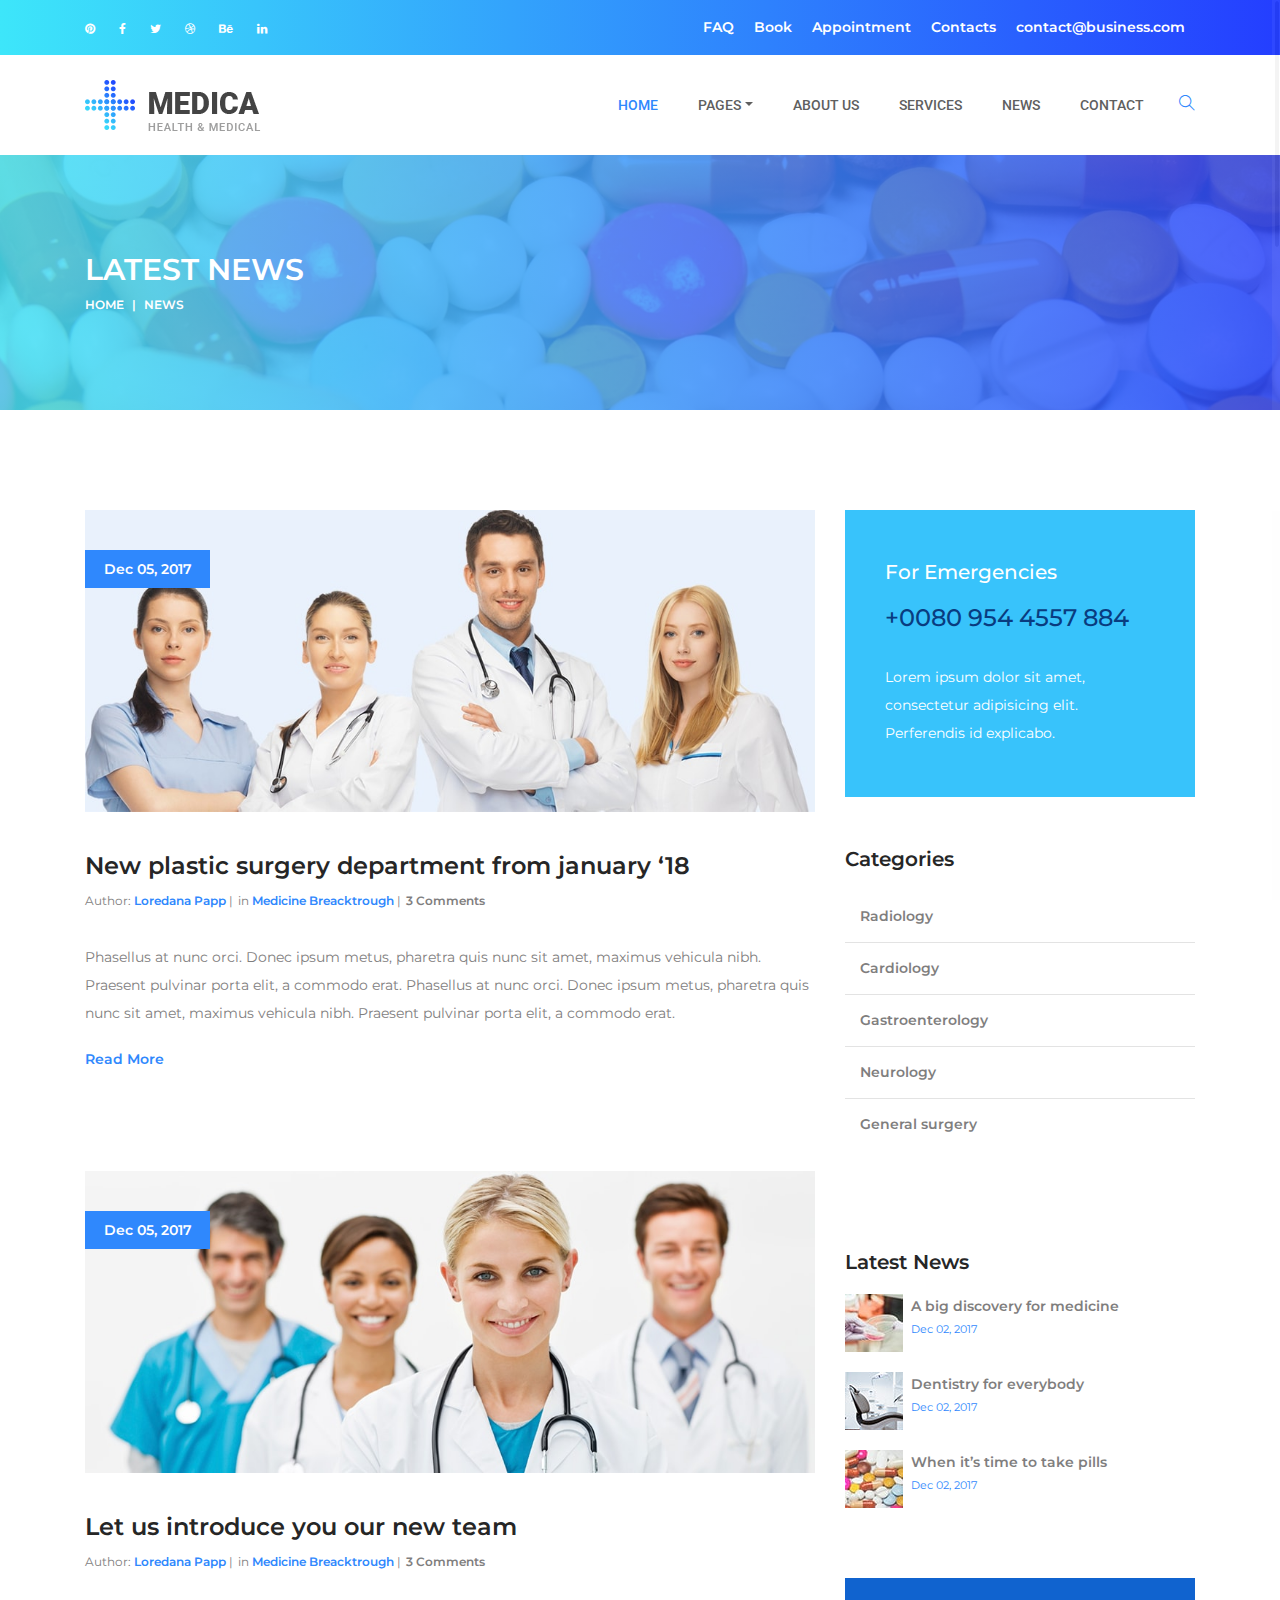
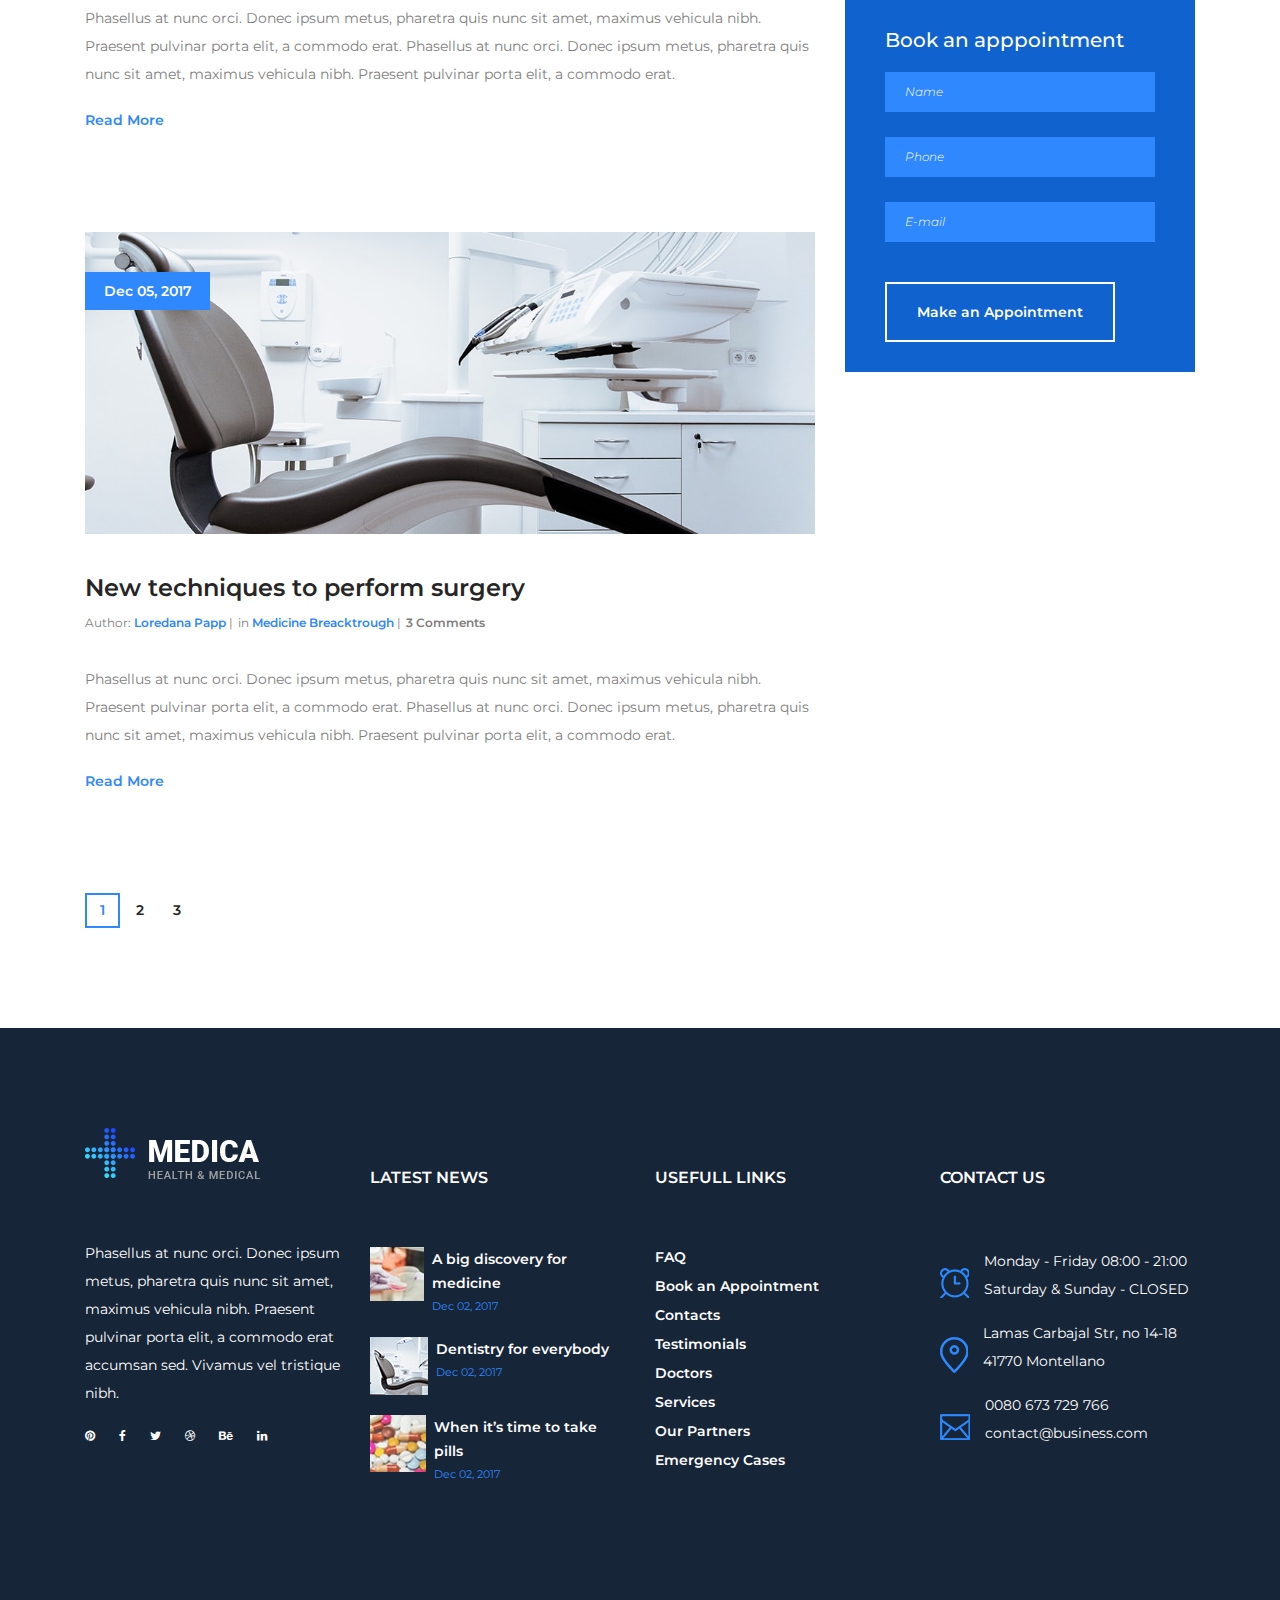
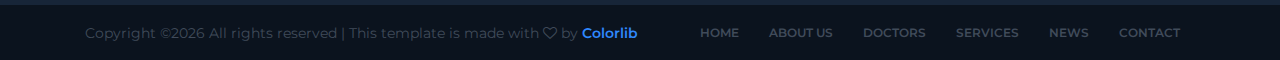
<file: blog.html>
<!DOCTYPE html>
<html lang="en">

<head>
    <meta charset="UTF-8">
    <meta name="description" content="">
    <meta http-equiv="X-UA-Compatible" content="IE=edge">
    <meta name="viewport" content="width=device-width, initial-scale=1, shrink-to-fit=no">
    <!-- The above 4 meta tags *must* come first in the head; any other head content must come *after* these tags -->

    <!-- Title  -->
    <title>Medica - Health &amp; Medical Template | Blog</title>

    <!-- Favicon  -->
    <link rel="icon" href="img/core-img/favicon.ico">

    <!-- Core Style CSS -->
    <link rel="stylesheet" href="css/core-style.css">
    <link rel="stylesheet" href="style.css">

    <!-- Responsive CSS -->
    <link rel="stylesheet" href="css/responsive.css">

</head>

<body>
    <!-- Preloader -->
    <div id="preloader">
        <div class="medica-load"></div>
        <img src="img/core-img/plus.png" alt="logo">
    </div>

    <!-- ***** Header Area Start ***** -->
    <header class="header-area">
        <!-- Top Header Area -->
        <div class="top-header-area gradient-background">
            <div class="container h-100">
                <div class="row h-100">
                    <div class="col-12 h-100">
                        <div class="h-100 d-md-flex justify-content-between align-items-center">
                            <div class="top-header-social-info">
                                <a href="#" data-toggle="tooltip" data-placement="left" title="Pinterest"><i class="fa fa-pinterest" aria-hidden="true"></i></a>
                                <a href="#" data-toggle="tooltip" data-placement="left" title="Facebook"><i class="fa fa-facebook" aria-hidden="true"></i></a>
                                <a href="#" data-toggle="tooltip" data-placement="left" title="Twitter"><i class="fa fa-twitter" aria-hidden="true"></i></a>
                                <a href="#" data-toggle="tooltip" data-placement="left" title="Dribbble"><i class="fa fa-dribbble" aria-hidden="true"></i></a>
                                <a href="#" data-toggle="tooltip" data-placement="left" title="Behance"><i class="fa fa-behance" aria-hidden="true"></i></a>
                                <a href="#" data-toggle="tooltip" data-placement="left" title="Linkedin"><i class="fa fa-linkedin" aria-hidden="true"></i></a>
                            </div>
                            <div class="top-header-menu">
                                <nav class="top-menu">
                                    <ul>
                                        <li><a href="#">FAQ</a></li>
                                        <li><a href="#">Book</a></li>
                                        <li><a href="#">Appointment</a></li>
                                        <li><a href="#">Contacts</a></li>
                                        <li><a href="#">contact@business.com</a></li>
                                    </ul>
                                </nav>
                            </div>
                        </div>
                    </div>
                </div>
            </div>
        </div>
        <!-- Main Header Area -->
        <div class="main-header-area" id="stickyHeader">
            <div class="container h-100">
                <div class="row h-100 align-items-center">
                    <div class="col-12 h-100">
                        <div class="main-menu h-100">
                            <nav class="navbar h-100 navbar-expand-lg">
                                <!-- Logo Area  -->
                                <a class="navbar-brand" href="index.html"><img src="img/core-img/logo.png" alt="Logo"></a>

                                <button class="navbar-toggler" type="button" data-toggle="collapse" data-target="#medicaMenu" aria-controls="medicaMenu" aria-expanded="false" aria-label="Toggle navigation"><i class="fa fa-bars"></i> Menu</button>

                                <div class="collapse navbar-collapse" id="medicaMenu">
                                    <!-- Menu Area -->
                                    <ul class="navbar-nav ml-auto">
                                        <li class="nav-item active">
                                            <a class="nav-link" href="index.html">Home <span class="sr-only">(current)</span></a>
                                        </li>
                                        <li class="nav-item dropdown">
                                            <a class="nav-link dropdown-toggle" href="#" id="navbarDropdown" role="button" data-toggle="dropdown" aria-haspopup="true" aria-expanded="false">Pages</a>
                                            <div class="dropdown-menu" aria-labelledby="navbarDropdown">
                                                <a class="dropdown-item" href="index.html">Home</a>
                                                <a class="dropdown-item" href="about-us.html">About Us</a>
                                                <a class="dropdown-item" href="services.html">Services</a>
                                                <a class="dropdown-item" href="blog.html">News</a>
                                                <a class="dropdown-item" href="contact.html">Contact</a>
                                                <a class="dropdown-item" href="elements.html">Elements</a>
                                            </div>
                                        </li>
                                        <li class="nav-item">
                                            <a class="nav-link" href="about-us.html">About Us</a>
                                        </li>
                                        <li class="nav-item">
                                            <a class="nav-link" href="services.html">Services</a>
                                        </li>
                                        <li class="nav-item">
                                            <a class="nav-link" href="blog.html">News</a>
                                        </li>
                                        <li class="nav-item">
                                            <a class="nav-link" href="contact.html">Contact</a>
                                        </li>
                                    </ul>
                                    <!-- Search Form -->
                                    <div class="header-search-form ml-auto">
                                        <form action="#">
                                            <input type="search" class="form-control" placeholder="Input your keyword then press enter..." id="search" name="search">
                                            <input class="d-none" type="submit" value="submit">
                                        </form>
                                    </div>
                                    <!-- Search btn -->
                                    <div id="searchbtn">
                                        <i class="ti-search" aria-hidden="true"></i>
                                    </div>
                                </div>
                            </nav>
                        </div>
                    </div>
                </div>
            </div>
        </div>
    </header>
    <!-- ***** Header Area End ***** -->

    <section class="breadcumb-area bg-img gradient-background-overlay" style="background-image: url(img/bg-img/hero4.jpg);">
        <div class="container h-100">
            <div class="row h-100 align-items-center">
                <div class="col-12">
                    <div class="breadcumb-content">
                        <!-- Title -->
                        <h3 class="breadcumb-title">Latest news</h3>
                        <!-- Breadcumb -->
                        <nav aria-label="breadcrumb">
                            <ol class="breadcrumb">
                                <li class="breadcrumb-item"><a href="#">Home</a></li>
                                <li class="breadcrumb-item active" aria-current="page">News</li>
                            </ol>
                        </nav>
                    </div>
                </div>
            </div>
        </div>
    </section>


    <section class="medica-blog-area section_padding_100">
        <div class="container">
            <div class="row">

                <div class="col-12 col-lg-8">

                    <!-- Single Blog Area Start  -->
                    <div class="single-blog-area">
                        <!-- Post Thumb -->
                        <div class="post-thumb">
                            <img src="img/blog-img/1.jpg" alt="">
                            <!-- Post Date -->
                            <div class="post-date">
                                <a href="#">Dec 05, 2017</a>
                            </div>
                        </div>
                        <!-- Post Content -->
                        <div class="post-content">
                            <h4>New plastic surgery department from january ‘18</h4>
                            <div class="post-meta mb-30 d-flex align-items-center">
                                <p class="author mb-0">Author:<a href="#"> Loredana Papp</a> |</p>
                                <p class="author mb-0">in<a href="#"> Medicine Breacktrough</a> |</p>
                                <p class="author mb-0"><a href="#">3 Comments</a></p>
                            </div>
                            <p>Phasellus at nunc orci. Donec ipsum metus, pharetra quis nunc sit amet, maximus vehicula nibh. Praesent pulvinar porta elit, a commodo erat. Phasellus at nunc orci. Donec ipsum metus, pharetra quis nunc sit amet, maximus vehicula nibh. Praesent pulvinar porta elit, a commodo erat.</p>
                            <a href="#">Read More</a>
                        </div>
                    </div>

                    <!-- Single Blog Area Start  -->
                    <div class="single-blog-area">
                        <!-- Post Thumb -->
                        <div class="post-thumb">
                            <img src="img/blog-img/2.jpg" alt="">
                            <!-- Post Date -->
                            <div class="post-date">
                                <a href="#">Dec 05, 2017</a>
                            </div>
                        </div>
                        <!-- Post Content -->
                        <div class="post-content">
                            <h4>Let us introduce you our new team</h4>
                            <div class="post-meta mb-30 d-flex align-items-center">
                                <p class="author mb-0">Author:<a href="#"> Loredana Papp</a> |</p>
                                <p class="author mb-0">in<a href="#"> Medicine Breacktrough</a> |</p>
                                <p class="author mb-0"><a href="#">3 Comments</a></p>
                            </div>
                            <p>Phasellus at nunc orci. Donec ipsum metus, pharetra quis nunc sit amet, maximus vehicula nibh. Praesent pulvinar porta elit, a commodo erat. Phasellus at nunc orci. Donec ipsum metus, pharetra quis nunc sit amet, maximus vehicula nibh. Praesent pulvinar porta elit, a commodo erat.</p>
                            <a href="#">Read More</a>
                        </div>
                    </div>

                    <!-- Single Blog Area Start  -->
                    <div class="single-blog-area">
                        <!-- Post Thumb -->
                        <div class="post-thumb">
                            <img src="img/blog-img/3.jpg" alt="">
                            <!-- Post Date -->
                            <div class="post-date">
                                <a href="#">Dec 05, 2017</a>
                            </div>
                        </div>
                        <!-- Post Content -->
                        <div class="post-content">
                            <h4>New techniques to perform surgery</h4>
                            <div class="post-meta mb-30 d-flex align-items-center">
                                <p class="author mb-0">Author:<a href="#"> Loredana Papp</a> |</p>
                                <p class="author mb-0">in<a href="#"> Medicine Breacktrough</a> |</p>
                                <p class="author mb-0"><a href="#">3 Comments</a></p>
                            </div>
                            <p>Phasellus at nunc orci. Donec ipsum metus, pharetra quis nunc sit amet, maximus vehicula nibh. Praesent pulvinar porta elit, a commodo erat. Phasellus at nunc orci. Donec ipsum metus, pharetra quis nunc sit amet, maximus vehicula nibh. Praesent pulvinar porta elit, a commodo erat.</p>
                            <a href="#">Read More</a>
                        </div>
                    </div>

                    <!-- Pagination Area -->
                    <div class="pagination-area">
                        <nav aria-label="Page navigation">
                            <ul class="pagination">
                                <li class="page-item active"><a class="page-link" href="#">1</a></li>
                                <li class="page-item"><a class="page-link" href="#">2</a></li>
                                <li class="page-item"><a class="page-link" href="#">3</a></li>
                            </ul>
                        </nav>
                    </div>
                </div>

                <div class="col-12 col-lg-4">
                    <div class="medica-blog-sidebar-area">
                        <!-- Medica Emergency Card -->
                        <div class="medica-emergency-card">
                            <h5>For Emergencies</h5>
                            <h4>+0080 954 4557 884</h4>
                            <p class="mb-0">Lorem ipsum dolor sit amet, consectetur adipisicing elit. Perferendis id explicabo.</p>
                        </div>
                        <!-- Medica Doctors Card -->
                        <div class="medica-catagories-card px-0">
                            <h5>Categories</h5>
                            <ul class="catagories-menu">
                                <li><a href="#">Radiology</a></li>
                                <li><a href="#">Cardiology</a></li>
                                <li><a href="#">Gastroenterology</a></li>
                                <li><a href="#">Neurology</a></li>
                                <li><a href="#">General surgery</a></li>
                            </ul>
                        </div>
                        <!-- Latest News -->
                        <div class="latest-news-widget-area px-0">
                            <h5>Latest News</h5>
                            <div class="widget-blog-post">
                                <!-- Single Blog Post -->
                                <div class="widget-single-blog-post d-flex">
                                    <div class="widget-post-thumbnail pr-2">
                                        <img src="img/bg-img/fp1.jpg" alt="">
                                    </div>
                                    <div class="widget-post-content">
                                        <a href="#" class="text-default">A big discovery for medicine</a>
                                        <p>Dec 02, 2017</p>
                                    </div>
                                </div>
                                <!-- Single Blog Post -->
                                <div class="widget-single-blog-post d-flex">
                                    <div class="widget-post-thumbnail pr-2">
                                        <img src="img/bg-img/fp2.jpg" alt="">
                                    </div>
                                    <div class="widget-post-content">
                                        <a href="#">Dentistry for everybody</a>
                                        <p>Dec 02, 2017</p>
                                    </div>
                                </div>
                                <!-- Single Blog Post -->
                                <div class="widget-single-blog-post d-flex">
                                    <div class="widget-post-thumbnail pr-2">
                                        <img src="img/bg-img/fp3.jpg" alt="">
                                    </div>
                                    <div class="widget-post-content">
                                        <a href="#">When it’s time to take pills</a>
                                        <p>Dec 02, 2017</p>
                                    </div>
                                </div>
                            </div>
                        </div>
                        <!-- Medica Appointment Card -->
                        <div class="medica-appointment-card">
                            <h5>Book an apppointment</h5>
                            <form action="#" method="post">
                                <div class="form-group">
                                    <input type="text" class="form-control text-white" name="name" id="name" placeholder="Name">
                                </div>
                                <div class="form-group">
                                    <input type="text" class="form-control" name="number" id="number" placeholder="Phone">
                                </div>
                                <div class="form-group">
                                    <input type="email" class="form-control" name="email" id="email" placeholder="E-mail">
                                </div>
                                <button type="submit" class="btn medica-btn mt-15">Make an Appointment</button>
                            </form>
                        </div>
                    </div>
                </div>
            </div>
        </div>
    </section>

    <!-- ***** Footer Area Start ***** -->
    <footer class="footer-area">
        <!-- Main Footer Area -->
        <div class="main-footer-area section_padding_100 bg-default">
            <div class="container">
                <div class="row">
                    <div class="col-12 col-sm-6 col-xl-3">
                        <div class="footer-widget-area">
                            <div class="footer-logo">
                                <img src="img/core-img/footer-logo.png" alt="">
                            </div>
                            <p>Phasellus at nunc orci. Donec ipsum metus, pharetra quis nunc sit amet, maximus vehicula nibh. Praesent pulvinar porta elit, a commodo erat accumsan sed. Vivamus vel tristique nibh.</p>
                            <div class="footer-social-info">
                                <a href="#" data-toggle="tooltip" data-placement="top" title="Pinterest"><i class="fa fa-pinterest" aria-hidden="true"></i></a>
                                <a href="#" data-toggle="tooltip" data-placement="top" title="Facebook"><i class="fa fa-facebook" aria-hidden="true"></i></a>
                                <a href="#" data-toggle="tooltip" data-placement="top" title="Twitter"><i class="fa fa-twitter" aria-hidden="true"></i></a>
                                <a href="#" data-toggle="tooltip" data-placement="top" title="Dribbble"><i class="fa fa-dribbble" aria-hidden="true"></i></a>
                                <a href="#" data-toggle="tooltip" data-placement="top" title="Behance"><i class="fa fa-behance" aria-hidden="true"></i></a>
                                <a href="#" data-toggle="tooltip" data-placement="top" title="Linkedin"><i class="fa fa-linkedin" aria-hidden="true"></i></a>
                            </div>
                        </div>
                    </div>
                    <div class="col-12 col-sm-6 col-xl-3">
                        <div class="footer-widget-area">
                            <div class="widget-title">
                                <h6>Latest News</h6>
                            </div>
                            <div class="widget-blog-post">
                                <!-- Single Blog Post -->
                                <div class="widget-single-blog-post d-flex">
                                    <div class="widget-post-thumbnail pr-2">
                                        <img src="img/bg-img/fp1.jpg" alt="">
                                    </div>
                                    <div class="widget-post-content">
                                        <a href="#">A big discovery for medicine</a>
                                        <p>Dec 02, 2017</p>
                                    </div>
                                </div>
                                <!-- Single Blog Post -->
                                <div class="widget-single-blog-post d-flex">
                                    <div class="widget-post-thumbnail pr-2">
                                        <img src="img/bg-img/fp2.jpg" alt="">
                                    </div>
                                    <div class="widget-post-content">
                                        <a href="#">Dentistry for everybody</a>
                                        <p>Dec 02, 2017</p>
                                    </div>
                                </div>
                                <!-- Single Blog Post -->
                                <div class="widget-single-blog-post d-flex">
                                    <div class="widget-post-thumbnail pr-2">
                                        <img src="img/bg-img/fp3.jpg" alt="">
                                    </div>
                                    <div class="widget-post-content">
                                        <a href="#">When it’s time to take pills</a>
                                        <p>Dec 02, 2017</p>
                                    </div>
                                </div>
                            </div>
                        </div>
                    </div>
                    <div class="col-12 col-sm-6 col-xl-3">
                        <div class="footer-widget-area">
                            <div class="widget-title">
                                <h6>Usefull links</h6>
                            </div>
                            <ul>
                                <li><a href="#">FAQ</a></li>
                                <li><a href="#">Book an Appointment</a></li>
                                <li><a href="#">Contacts</a></li>
                                <li><a href="#">Testimonials</a></li>
                                <li><a href="#">Doctors</a></li>
                                <li><a href="#">Services</a></li>
                                <li><a href="#">Our Partners</a></li>
                                <li><a href="#">Emergency Cases</a></li>
                            </ul>
                        </div>
                    </div>
                    <div class="col-12 col-sm-6 col-xl-3">
                        <div class="footer-widget-area">
                            <div class="widget-title">
                                <h6>contact us</h6>
                            </div>

                            <div class="widget-contact">
                                <!-- Single Contact Info -->
                                <div class="widget-single-contact d-flex align-items-center">
                                    <div class="widget-contact-thumbnail mr-15">
                                        <img src="img/icons/alarm-clock.png" alt="">
                                    </div>
                                    <div class="widget-contact-info">
                                        <p>Monday - Friday 08:00 - 21:00 <br>Saturday &amp; Sunday - CLOSED</p>
                                    </div>
                                </div>
                                <!-- Single Contact Info -->
                                <div class="widget-single-contact d-flex align-items-center">
                                    <div class="widget-contact-thumbnail mr-15">
                                        <img src="img/icons/map-pin.png" alt="">
                                    </div>
                                    <div class="widget-contact-info">
                                        <p>Lamas Carbajal Str, no 14-18 <br>41770 Montellano</p>
                                    </div>
                                </div>
                                <!-- Single Contact Info -->
                                <div class="widget-single-contact d-flex align-items-center">
                                    <div class="widget-contact-thumbnail mr-15">
                                        <img src="img/icons/envelope.png" alt="">
                                    </div>
                                    <div class="widget-contact-info">
                                        <p>0080 673 729 766 <br>contact@business.com</p>
                                    </div>
                                </div>
                            </div>
                        </div>
                    </div>
                </div>
            </div>
        </div>
        <!-- Bottom Footer Area -->
        <div class="bottom-footer-area">
            <div class="container h-100">
                <div class="row h-100">
                    <div class="col-12 h-100">
                        <div class="bottom-footer-content h-100 d-md-flex align-items-center justify-content-between">
                            <!-- Copywrite Text -->
                            <div class="copywrite-text">
                                <p><!-- Link back to Colorlib can't be removed. Template is licensed under CC BY 3.0. -->
Copyright &copy;<script>document.write(new Date().getFullYear());</script> All rights reserved | This template is made with <i class="fa fa-heart-o" aria-hidden="true"></i> by <a href="https://colorlib.com" target="_blank">Colorlib</a>
<!-- Link back to Colorlib can't be removed. Template is licensed under CC BY 3.0. -->
</p>
                            </div>
                            <!-- Footer Menu -->
                            <div class="footer-menu">
                                <nav>
                                    <ul>
                                        <li><a href="#">Home</a></li>
                                        <li><a href="#">About Us</a></li>
                                        <li><a href="#">Doctors</a></li>
                                        <li><a href="#">Services</a></li>
                                        <li><a href="#">News</a></li>
                                        <li><a href="#">Contact</a></li>
                                    </ul>
                                </nav>
                            </div>
                        </div>
                    </div>
                </div>
            </div>
        </div>
    </footer>
    <!-- ***** Footer Area End ***** -->

    <!-- jQuery (Necessary for All JavaScript Plugins) -->
    <script src="js/jquery/jquery-2.2.4.min.js"></script>
    <!-- Popper js -->
    <script src="js/popper.min.js"></script>
    <!-- Bootstrap js -->
    <script src="js/bootstrap.min.js"></script>
    <!-- Plugins js -->
    <script src="js/plugins.js"></script>
    <!-- Active js -->
    <script src="js/active.js"></script>

</body>

</html>
</file>
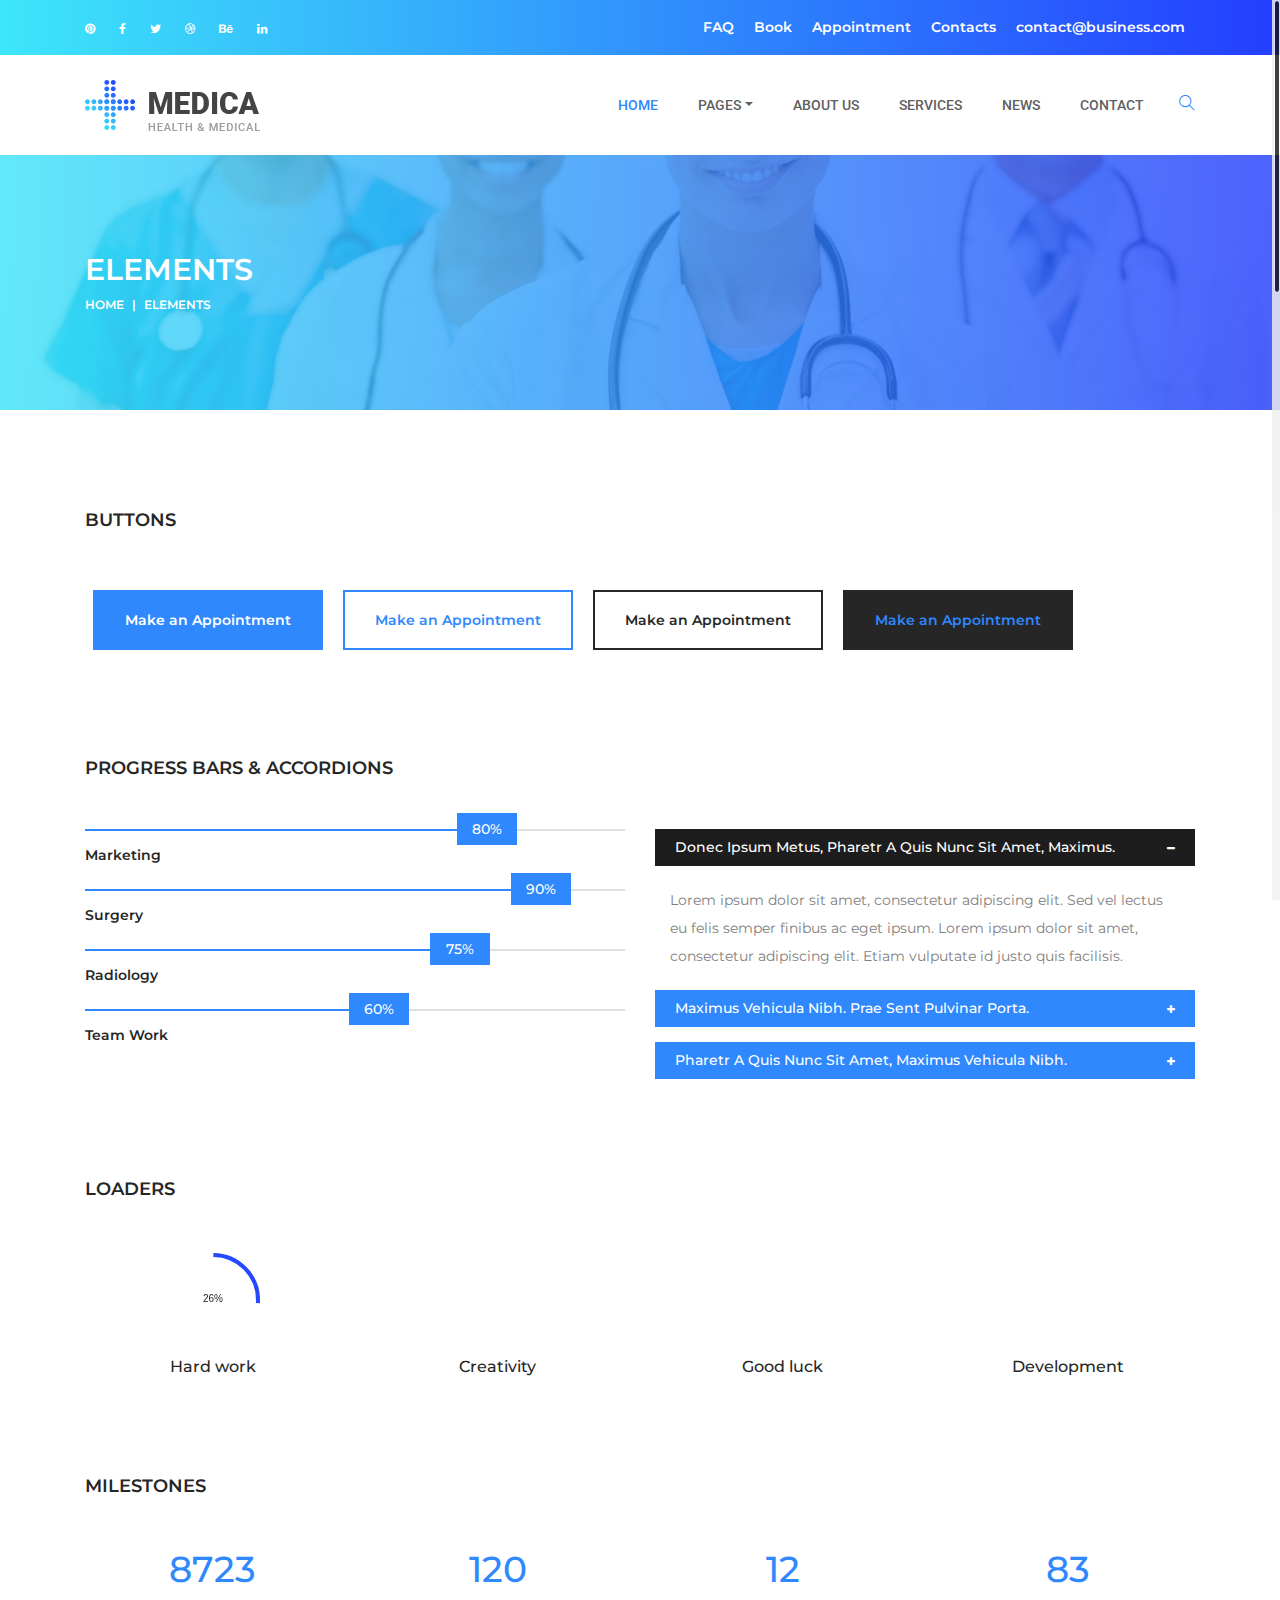
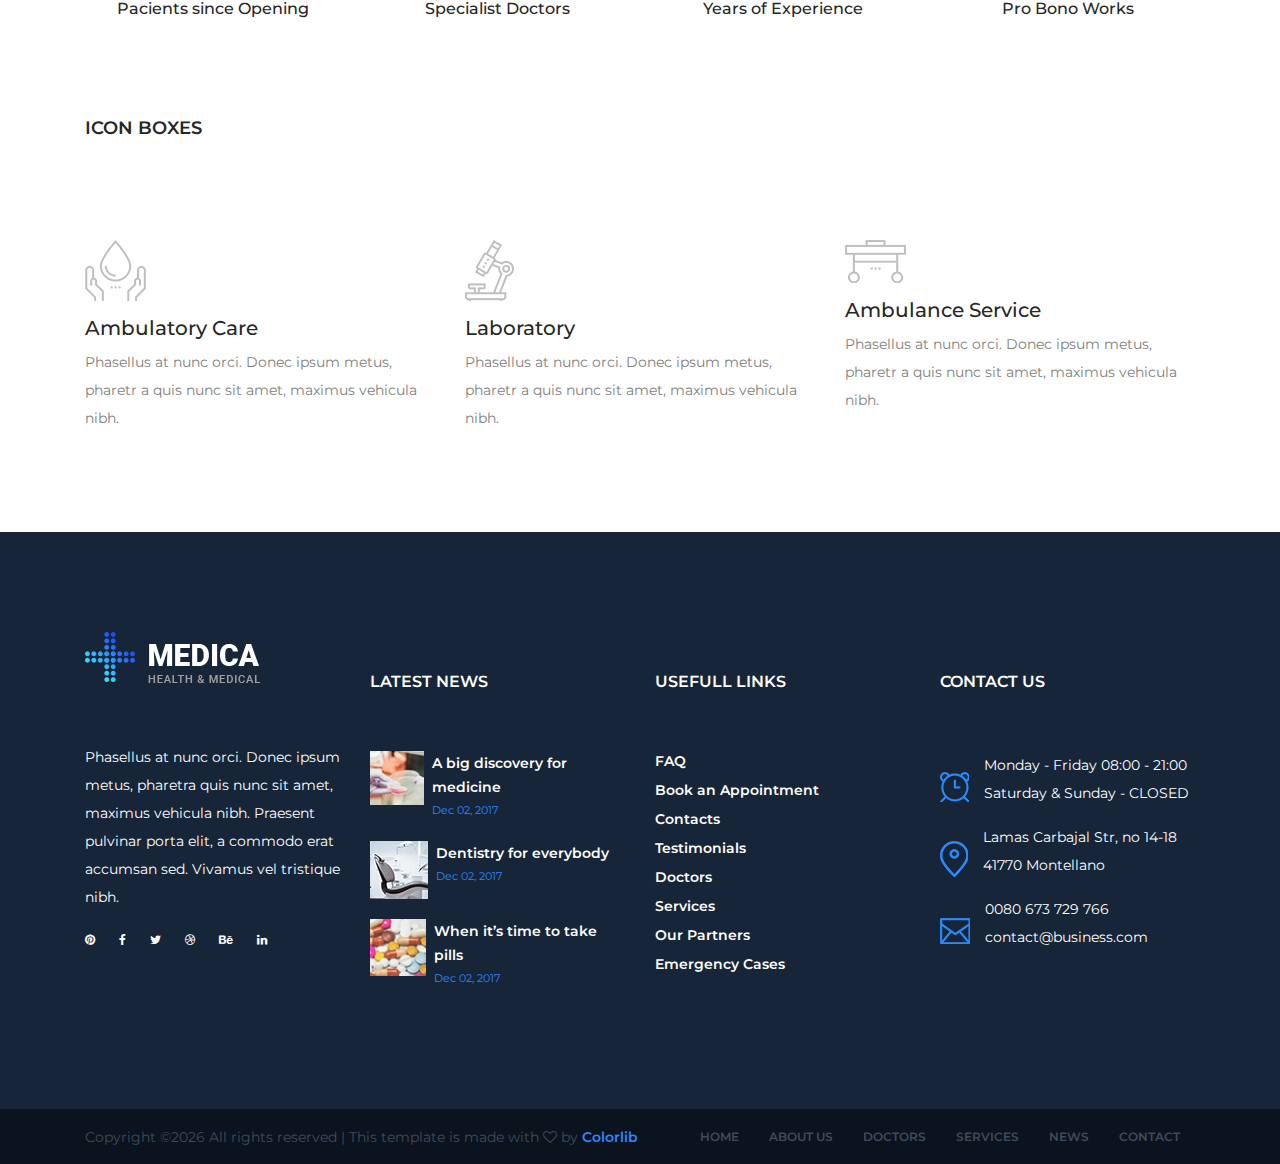
<file: elements.html>
<!DOCTYPE html>
<html lang="en">

<head>
    <meta charset="UTF-8">
    <meta name="description" content="">
    <meta http-equiv="X-UA-Compatible" content="IE=edge">
    <meta name="viewport" content="width=device-width, initial-scale=1, shrink-to-fit=no">
    <!-- The above 4 meta tags *must* come first in the head; any other head content must come *after* these tags -->

    <!-- Title  -->
    <title>Medica - Health &amp; Medical Template | Elements</title>

    <!-- Favicon  -->
    <link rel="icon" href="img/core-img/favicon.ico">

    <!-- Core Style CSS -->
    <link rel="stylesheet" href="css/core-style.css">
    <link rel="stylesheet" href="style.css">

    <!-- Responsive CSS -->
    <link rel="stylesheet" href="css/responsive.css">

</head>

<body>
    <!-- Preloader -->
    <div id="preloader">
        <div class="medica-load"></div>
        <img src="img/core-img/plus.png" alt="logo">
    </div>

    <!-- ***** Header Area Start ***** -->
    <header class="header-area">
        <!-- Top Header Area -->
        <div class="top-header-area gradient-background">
            <div class="container h-100">
                <div class="row h-100">
                    <div class="col-12 h-100">
                        <div class="h-100 d-md-flex justify-content-between align-items-center">
                            <div class="top-header-social-info">
                                <a href="#" data-toggle="tooltip" data-placement="left" title="Pinterest"><i class="fa fa-pinterest" aria-hidden="true"></i></a>
                                <a href="#" data-toggle="tooltip" data-placement="left" title="Facebook"><i class="fa fa-facebook" aria-hidden="true"></i></a>
                                <a href="#" data-toggle="tooltip" data-placement="left" title="Twitter"><i class="fa fa-twitter" aria-hidden="true"></i></a>
                                <a href="#" data-toggle="tooltip" data-placement="left" title="Dribbble"><i class="fa fa-dribbble" aria-hidden="true"></i></a>
                                <a href="#" data-toggle="tooltip" data-placement="left" title="Behance"><i class="fa fa-behance" aria-hidden="true"></i></a>
                                <a href="#" data-toggle="tooltip" data-placement="left" title="Linkedin"><i class="fa fa-linkedin" aria-hidden="true"></i></a>
                            </div>
                            <div class="top-header-menu">
                                <nav class="top-menu">
                                    <ul>
                                        <li><a href="#">FAQ</a></li>
                                        <li><a href="#">Book</a></li>
                                        <li><a href="#">Appointment</a></li>
                                        <li><a href="#">Contacts</a></li>
                                        <li><a href="#">contact@business.com</a></li>
                                    </ul>
                                </nav>
                            </div>
                        </div>
                    </div>
                </div>
            </div>
        </div>
        <!-- Main Header Area -->
        <div class="main-header-area" id="stickyHeader">
            <div class="container h-100">
                <div class="row h-100 align-items-center">
                    <div class="col-12 h-100">
                        <div class="main-menu h-100">
                            <nav class="navbar h-100 navbar-expand-lg">
                                <!-- Logo Area  -->
                                <a class="navbar-brand" href="index.html"><img src="img/core-img/logo.png" alt="Logo"></a>

                                <button class="navbar-toggler" type="button" data-toggle="collapse" data-target="#medicaMenu" aria-controls="medicaMenu" aria-expanded="false" aria-label="Toggle navigation"><i class="fa fa-bars"></i> Menu</button>

                                <div class="collapse navbar-collapse" id="medicaMenu">
                                    <!-- Menu Area -->
                                    <ul class="navbar-nav ml-auto">
                                        <li class="nav-item active">
                                            <a class="nav-link" href="index.html">Home <span class="sr-only">(current)</span></a>
                                        </li>
                                        <li class="nav-item dropdown">
                                            <a class="nav-link dropdown-toggle" href="#" id="navbarDropdown" role="button" data-toggle="dropdown" aria-haspopup="true" aria-expanded="false">Pages</a>
                                            <div class="dropdown-menu" aria-labelledby="navbarDropdown">
                                                <a class="dropdown-item" href="index.html">Home</a>
                                                <a class="dropdown-item" href="about-us.html">About Us</a>
                                                <a class="dropdown-item" href="services.html">Services</a>
                                                <a class="dropdown-item" href="blog.html">News</a>
                                                <a class="dropdown-item" href="contact.html">Contact</a>
                                                <a class="dropdown-item" href="elements.html">Elements</a>
                                            </div>
                                        </li>
                                        <li class="nav-item">
                                            <a class="nav-link" href="about-us.html">About Us</a>
                                        </li>
                                        <li class="nav-item">
                                            <a class="nav-link" href="services.html">Services</a>
                                        </li>
                                        <li class="nav-item">
                                            <a class="nav-link" href="blog.html">News</a>
                                        </li>
                                        <li class="nav-item">
                                            <a class="nav-link" href="contact.html">Contact</a>
                                        </li>
                                    </ul>
                                    <!-- Search Form -->
                                    <div class="header-search-form ml-auto">
                                        <form action="#">
                                            <input type="search" class="form-control" placeholder="Input your keyword then press enter..." id="search" name="search">
                                            <input class="d-none" type="submit" value="submit">
                                        </form>
                                    </div>
                                    <!-- Search btn -->
                                    <div id="searchbtn">
                                        <i class="ti-search" aria-hidden="true"></i>
                                    </div>
                                </div>
                            </nav>
                        </div>
                    </div>
                </div>
            </div>
        </div>
    </header>
    <!-- ***** Header Area End ***** -->

    <section class="breadcumb-area bg-img gradient-background-overlay" style="background-image: url(img/bg-img/hero6.jpg);">
        <div class="container h-100">
            <div class="row h-100 align-items-center">
                <div class="col-12">
                    <div class="breadcumb-content">
                        <!-- Title -->
                        <h3 class="breadcumb-title">Elements</h3>
                        <!-- Breadcumb -->
                        <nav aria-label="breadcrumb">
                            <ol class="breadcrumb">
                                <li class="breadcrumb-item"><a href="#">Home</a></li>
                                <li class="breadcrumb-item active" aria-current="page">Elements</li>
                            </ol>
                        </nav>
                    </div>
                </div>
            </div>
        </div>
    </section>

    <!-- ***** Elements Area Start ***** -->
    <section class="elements-area section_padding_100_0">
        <div class="container">
            <div class="row">

                <!-- ========== Buttons ========== -->
                <div class="col-12">
                    <div class="elements-title">
                        <h2>Buttons</h2>
                    </div>
                    <!-- medica Button -->
                    <div class="medica-buttons-area mb-100">
                        <a href="#" class="btn medica-btn btn-2 m-2">Make an Appointment</a>
                        <a href="#" class="btn medica-btn btn-3 m-2">Make an Appointment</a>
                        <a href="#" class="btn medica-btn btn-4 m-2">Make an Appointment</a>
                        <a href="#" class="btn medica-btn btn-5 m-2">Make an Appointment</a>
                    </div>
                </div>

                <!-- ========== Progress Bars & Accordions ========== -->
                <div class="col-12">
                    <div class="elements-title">
                        <h2>Progress Bars &amp; Accordions</h2>
                    </div>
                </div>

                <div class="col-12 col-md-6">
                    <!-- Progress Bar Content Area -->
                    <div class="services-progress-bar mb-100">
                        <!-- Single Progress Bar -->
                        <div class="single_progress_bar">
                            <div id="bar1" class="barfiller">
                                <div class="tipWrap">
                                    <span class="tip"></span>
                                </div>
                                <span class="fill" data-percentage="80"></span>
                            </div>
                            <p>Marketing</p>
                        </div>
                        <!-- Single Progress Bar -->
                        <div class="single_progress_bar">
                            <div id="bar2" class="barfiller">
                                <div class="tipWrap">
                                    <span class="tip"></span>
                                </div>
                                <span class="fill" data-percentage="90"></span>
                            </div>
                            <p>Surgery</p>
                        </div>
                        <!-- Single Progress Bar -->
                        <div class="single_progress_bar">
                            <div id="bar3" class="barfiller">
                                <div class="tipWrap">
                                    <span class="tip"></span>
                                </div>
                                <span class="fill" data-percentage="75"></span>
                            </div>
                            <p>Radiology</p>
                        </div>
                        <!-- Single Progress Bar -->
                        <div class="single_progress_bar">
                            <div id="bar4" class="barfiller">
                                <div class="tipWrap">
                                    <span class="tip"></span>
                                </div>
                                <span class="fill" data-percentage="60"></span>
                            </div>
                            <p>Team Work</p>
                        </div>
                    </div>
                </div>

                <div class="col-12 col-md-6">
                    <div class="accordions mb-100" id="accordion" role="tablist" aria-multiselectable="true">
                        <!-- single accordian area -->
                        <div class="panel single-accordion">
                            <h6><a role="button" class="" aria-expanded="true" aria-controls="collapseOne" data-toggle="collapse" data-parent="#accordion" href="#collapseOne">Donec ipsum metus, pharetr a quis nunc sit amet, maximus.
                                    <span class="accor-open"><i class="fa fa-plus" aria-hidden="true"></i></span>
                                    <span class="accor-close"><i class="fa fa-minus" aria-hidden="true"></i></span>
                                    </a></h6>
                            <div id="collapseOne" class="accordion-content collapse show">
                                <p>Lorem ipsum dolor sit amet, consectetur adipiscing elit. Sed vel lectus eu felis semper finibus ac eget ipsum. Lorem ipsum dolor sit amet, consectetur adipiscing elit. Etiam vulputate id justo quis facilisis.</p>
                            </div>
                        </div>
                        <!-- single accordian area -->
                        <div class="panel single-accordion">
                            <h6>
                                <a role="button" class="collapsed" aria-expanded="true" aria-controls="collapseTwo" data-parent="#accordion" data-toggle="collapse" href="#collapseTwo">Maximus vehicula nibh. Prae sent pulvinar porta.
                                        <span class="accor-open"><i class="fa fa-plus" aria-hidden="true"></i></span>
                                        <span class="accor-close"><i class="fa fa-minus" aria-hidden="true"></i></span>
                                        </a>
                            </h6>
                            <div id="collapseTwo" class="accordion-content collapse">
                                <p>Lorem ipsum dolor sit amet, consectetur adipiscing elit. Sed vel lectus eu felis semper finibus ac eget ipsum. Lorem ipsum dolor sit amet, consectetur adipiscing elit. Etiam vulputate id justo quis facilisis.</p>
                            </div>
                        </div>
                        <!-- single accordian area -->
                        <div class="panel single-accordion">
                            <h6>
                                <a role="button" aria-expanded="true" aria-controls="collapseThree" class="collapsed" data-parent="#accordion" data-toggle="collapse" href="#collapseThree">Pharetr a quis nunc sit amet, maximus vehicula nibh.
                                        <span class="accor-open"><i class="fa fa-plus" aria-hidden="true"></i></span>
                                        <span class="accor-close"><i class="fa fa-minus" aria-hidden="true"></i></span>
                                    </a>
                            </h6>
                            <div id="collapseThree" class="accordion-content collapse">
                                <p>Lorem ipsum dolor sit amet, consectetur adipiscing elit. Sed vel lectus eu felis semper finibus ac eget ipsum. Lorem ipsum dolor sit amet, consectetur adipiscing elit. Etiam vulputate id justo quis facilisis.</p>
                            </div>
                        </div>
                    </div>
                </div>

                <!-- ========== Loaders ========== -->
                <div class="col-12">
                    <div class="elements-title">
                        <h2>Loaders</h2>
                    </div>
                </div>

                <div class="col-12">
                    <!-- Pie Bars Area -->
                    <div class="our-skills-area text-center mb-100">
                        <div class="row">
                            <div class="col-12 col-sm-6 col-md-3">
                                <div class="single-pie-bar" data-percent="75">
                                    <canvas class="bar-circle" width="100" height="100"></canvas>
                                    <h6>Hard work</h6>
                                </div>
                            </div>
                            <div class="col-12 col-sm-6 col-md-3">
                                <div class="single-pie-bar" data-percent="83">
                                    <canvas class="bar-circle" width="100" height="100"></canvas>
                                    <h6>Creativity</h6>
                                </div>
                            </div>
                            <div class="col-12 col-sm-6 col-md-3">
                                <div class="single-pie-bar" data-percent="25">
                                    <canvas class="bar-circle" width="100" height="100"></canvas>
                                    <h6>Good luck</h6>
                                </div>
                            </div>
                            <div class="col-12 col-sm-6 col-md-3">
                                <div class="single-pie-bar" data-percent="95">
                                    <canvas class="bar-circle" width="100" height="100"></canvas>
                                    <h6>Development</h6>
                                </div>
                            </div>
                        </div>
                    </div>
                </div>

                <!-- ========== Milestones ========== -->
                <div class="col-12">
                    <div class="elements-title">
                        <h2>Milestones</h2>
                    </div>
                </div>

                <div class="col-12">
                    <div class="medica-cool-facts-area">
                        <div class="row">
                            <!-- Single Cool Fact-->
                            <div class="col-12 col-sm-6 col-md-3">
                                <div class="single-cool-fact-area text-center mb-100">
                                    <h2><span class="counter">8723</span></h2>
                                    <h6>Pacients since Opening</h6>
                                </div>
                            </div>
                            <!-- Single Cool Fact-->
                            <div class="col-12 col-sm-6 col-md-3">
                                <div class="single-cool-fact-area text-center mb-100">
                                    <h2><span class="counter">120</span></h2>
                                    <h6>Specialist Doctors</h6>
                                </div>
                            </div>
                            <!-- Single Cool Fact-->
                            <div class="col-12 col-sm-6 col-md-3">
                                <div class="single-cool-fact-area text-center mb-100">
                                    <h2><span class="counter">12</span></h2>
                                    <h6>Years of Experience</h6>
                                </div>
                            </div>
                            <!-- Single Cool Fact-->
                            <div class="col-12 col-sm-6 col-md-3">
                                <div class="single-cool-fact-area text-center mb-100">
                                    <h2><span class="counter">83</span></h2>
                                    <h6>Pro Bono Works</h6>
                                </div>
                            </div>
                        </div>
                    </div>
                </div>

                <!-- ========== Icon Boxes ========== -->
                <div class="col-12">
                    <div class="elements-title mb-100">
                        <h2>Icon boxes</h2>
                    </div>
                </div>

                <div class="col-12">
                    <div class="features-area">
                        <div class="row">
                            <div class="col-12 col-md-4">
                                <div class="single-icon-box mb-100">
                                    <img src="img/icons/blood-donation.png" alt="">
                                    <h5>Ambulatory Care</h5>
                                    <p>Phasellus at nunc orci. Donec ipsum metus, pharetr  a quis nunc sit amet, maximus vehicula nibh.</p>
                                </div>
                            </div>
                            <div class="col-12 col-md-4">
                                <div class="single-icon-box mb-100">
                                    <img src="img/icons/microscope.png" alt="">
                                    <h5>Laboratory</h5>
                                    <p>Phasellus at nunc orci. Donec ipsum metus, pharetr  a quis nunc sit amet, maximus vehicula nibh.</p>
                                </div>
                            </div>
                            <div class="col-12 col-md-4">
                                <div class="single-icon-box mb-100">
                                    <img src="img/icons/stretcher.png" alt="">
                                    <h5>Ambulance Service</h5>
                                    <p>Phasellus at nunc orci. Donec ipsum metus, pharetr  a quis nunc sit amet, maximus vehicula nibh.</p>
                                </div>
                            </div>
                        </div>
                    </div>
                </div>
            </div>
        </div>
    </section>
    <!-- ***** Elements Area End ***** -->

    <!-- ***** Footer Area Start ***** -->
    <footer class="footer-area">
        <!-- Main Footer Area -->
        <div class="main-footer-area section_padding_100 bg-default">
            <div class="container">
                <div class="row">
                    <div class="col-12 col-sm-6 col-xl-3">
                        <div class="footer-widget-area">
                            <div class="footer-logo">
                                <img src="img/core-img/footer-logo.png" alt="">
                            </div>
                            <p>Phasellus at nunc orci. Donec ipsum metus, pharetra quis nunc sit amet, maximus vehicula nibh. Praesent pulvinar porta elit, a commodo erat accumsan sed. Vivamus vel tristique nibh.</p>
                            <div class="footer-social-info">
                                <a href="#" data-toggle="tooltip" data-placement="top" title="Pinterest"><i class="fa fa-pinterest" aria-hidden="true"></i></a>
                                <a href="#" data-toggle="tooltip" data-placement="top" title="Facebook"><i class="fa fa-facebook" aria-hidden="true"></i></a>
                                <a href="#" data-toggle="tooltip" data-placement="top" title="Twitter"><i class="fa fa-twitter" aria-hidden="true"></i></a>
                                <a href="#" data-toggle="tooltip" data-placement="top" title="Dribbble"><i class="fa fa-dribbble" aria-hidden="true"></i></a>
                                <a href="#" data-toggle="tooltip" data-placement="top" title="Behance"><i class="fa fa-behance" aria-hidden="true"></i></a>
                                <a href="#" data-toggle="tooltip" data-placement="top" title="Linkedin"><i class="fa fa-linkedin" aria-hidden="true"></i></a>
                            </div>
                        </div>
                    </div>
                    <div class="col-12 col-sm-6 col-xl-3">
                        <div class="footer-widget-area">
                            <div class="widget-title">
                                <h6>Latest News</h6>
                            </div>
                            <div class="widget-blog-post">
                                <!-- Single Blog Post -->
                                <div class="widget-single-blog-post d-flex">
                                    <div class="widget-post-thumbnail pr-2">
                                        <img src="img/bg-img/fp1.jpg" alt="">
                                    </div>
                                    <div class="widget-post-content">
                                        <a href="#">A big discovery for medicine</a>
                                        <p>Dec 02, 2017</p>
                                    </div>
                                </div>
                                <!-- Single Blog Post -->
                                <div class="widget-single-blog-post d-flex">
                                    <div class="widget-post-thumbnail pr-2">
                                        <img src="img/bg-img/fp2.jpg" alt="">
                                    </div>
                                    <div class="widget-post-content">
                                        <a href="#">Dentistry for everybody</a>
                                        <p>Dec 02, 2017</p>
                                    </div>
                                </div>
                                <!-- Single Blog Post -->
                                <div class="widget-single-blog-post d-flex">
                                    <div class="widget-post-thumbnail pr-2">
                                        <img src="img/bg-img/fp3.jpg" alt="">
                                    </div>
                                    <div class="widget-post-content">
                                        <a href="#">When it’s time to take pills</a>
                                        <p>Dec 02, 2017</p>
                                    </div>
                                </div>
                            </div>
                        </div>
                    </div>
                    <div class="col-12 col-sm-6 col-xl-3">
                        <div class="footer-widget-area">
                            <div class="widget-title">
                                <h6>Usefull links</h6>
                            </div>
                            <ul>
                                <li><a href="#">FAQ</a></li>
                                <li><a href="#">Book an Appointment</a></li>
                                <li><a href="#">Contacts</a></li>
                                <li><a href="#">Testimonials</a></li>
                                <li><a href="#">Doctors</a></li>
                                <li><a href="#">Services</a></li>
                                <li><a href="#">Our Partners</a></li>
                                <li><a href="#">Emergency Cases</a></li>
                            </ul>
                        </div>
                    </div>
                    <div class="col-12 col-sm-6 col-xl-3">
                        <div class="footer-widget-area">
                            <div class="widget-title">
                                <h6>contact us</h6>
                            </div>

                            <div class="widget-contact">
                                <!-- Single Contact Info -->
                                <div class="widget-single-contact d-flex align-items-center">
                                    <div class="widget-contact-thumbnail mr-15">
                                        <img src="img/icons/alarm-clock.png" alt="">
                                    </div>
                                    <div class="widget-contact-info">
                                        <p>Monday - Friday 08:00 - 21:00 <br>Saturday &amp; Sunday - CLOSED</p>
                                    </div>
                                </div>
                                <!-- Single Contact Info -->
                                <div class="widget-single-contact d-flex align-items-center">
                                    <div class="widget-contact-thumbnail mr-15">
                                        <img src="img/icons/map-pin.png" alt="">
                                    </div>
                                    <div class="widget-contact-info">
                                        <p>Lamas Carbajal Str, no 14-18 <br>41770 Montellano</p>
                                    </div>
                                </div>
                                <!-- Single Contact Info -->
                                <div class="widget-single-contact d-flex align-items-center">
                                    <div class="widget-contact-thumbnail mr-15">
                                        <img src="img/icons/envelope.png" alt="">
                                    </div>
                                    <div class="widget-contact-info">
                                        <p>0080 673 729 766 <br>contact@business.com</p>
                                    </div>
                                </div>
                            </div>
                        </div>
                    </div>
                </div>
            </div>
        </div>
        <!-- Bottom Footer Area -->
        <div class="bottom-footer-area">
            <div class="container h-100">
                <div class="row h-100">
                    <div class="col-12 h-100">
                        <div class="bottom-footer-content h-100 d-md-flex align-items-center justify-content-between">
                            <!-- Copywrite Text -->
                            <div class="copywrite-text">
                                <p><!-- Link back to Colorlib can't be removed. Template is licensed under CC BY 3.0. -->
Copyright &copy;<script>document.write(new Date().getFullYear());</script> All rights reserved | This template is made with <i class="fa fa-heart-o" aria-hidden="true"></i> by <a href="https://colorlib.com" target="_blank">Colorlib</a>
<!-- Link back to Colorlib can't be removed. Template is licensed under CC BY 3.0. -->
</p>
                            </div>
                            <!-- Footer Menu -->
                            <div class="footer-menu">
                                <nav>
                                    <ul>
                                        <li><a href="#">Home</a></li>
                                        <li><a href="#">About Us</a></li>
                                        <li><a href="#">Doctors</a></li>
                                        <li><a href="#">Services</a></li>
                                        <li><a href="#">News</a></li>
                                        <li><a href="#">Contact</a></li>
                                    </ul>
                                </nav>
                            </div>
                        </div>
                    </div>
                </div>
            </div>
        </div>
    </footer>
    <!-- ***** Footer Area End ***** -->

    <!-- jQuery (Necessary for All JavaScript Plugins) -->
    <script src="js/jquery/jquery-2.2.4.min.js"></script>
    <!-- Popper js -->
    <script src="js/popper.min.js"></script>
    <!-- Bootstrap js -->
    <script src="js/bootstrap.min.js"></script>
    <!-- Plugins js -->
    <script src="js/plugins.js"></script>
    <!-- Active js -->
    <script src="js/active.js"></script>

</body>

</html>
</file>
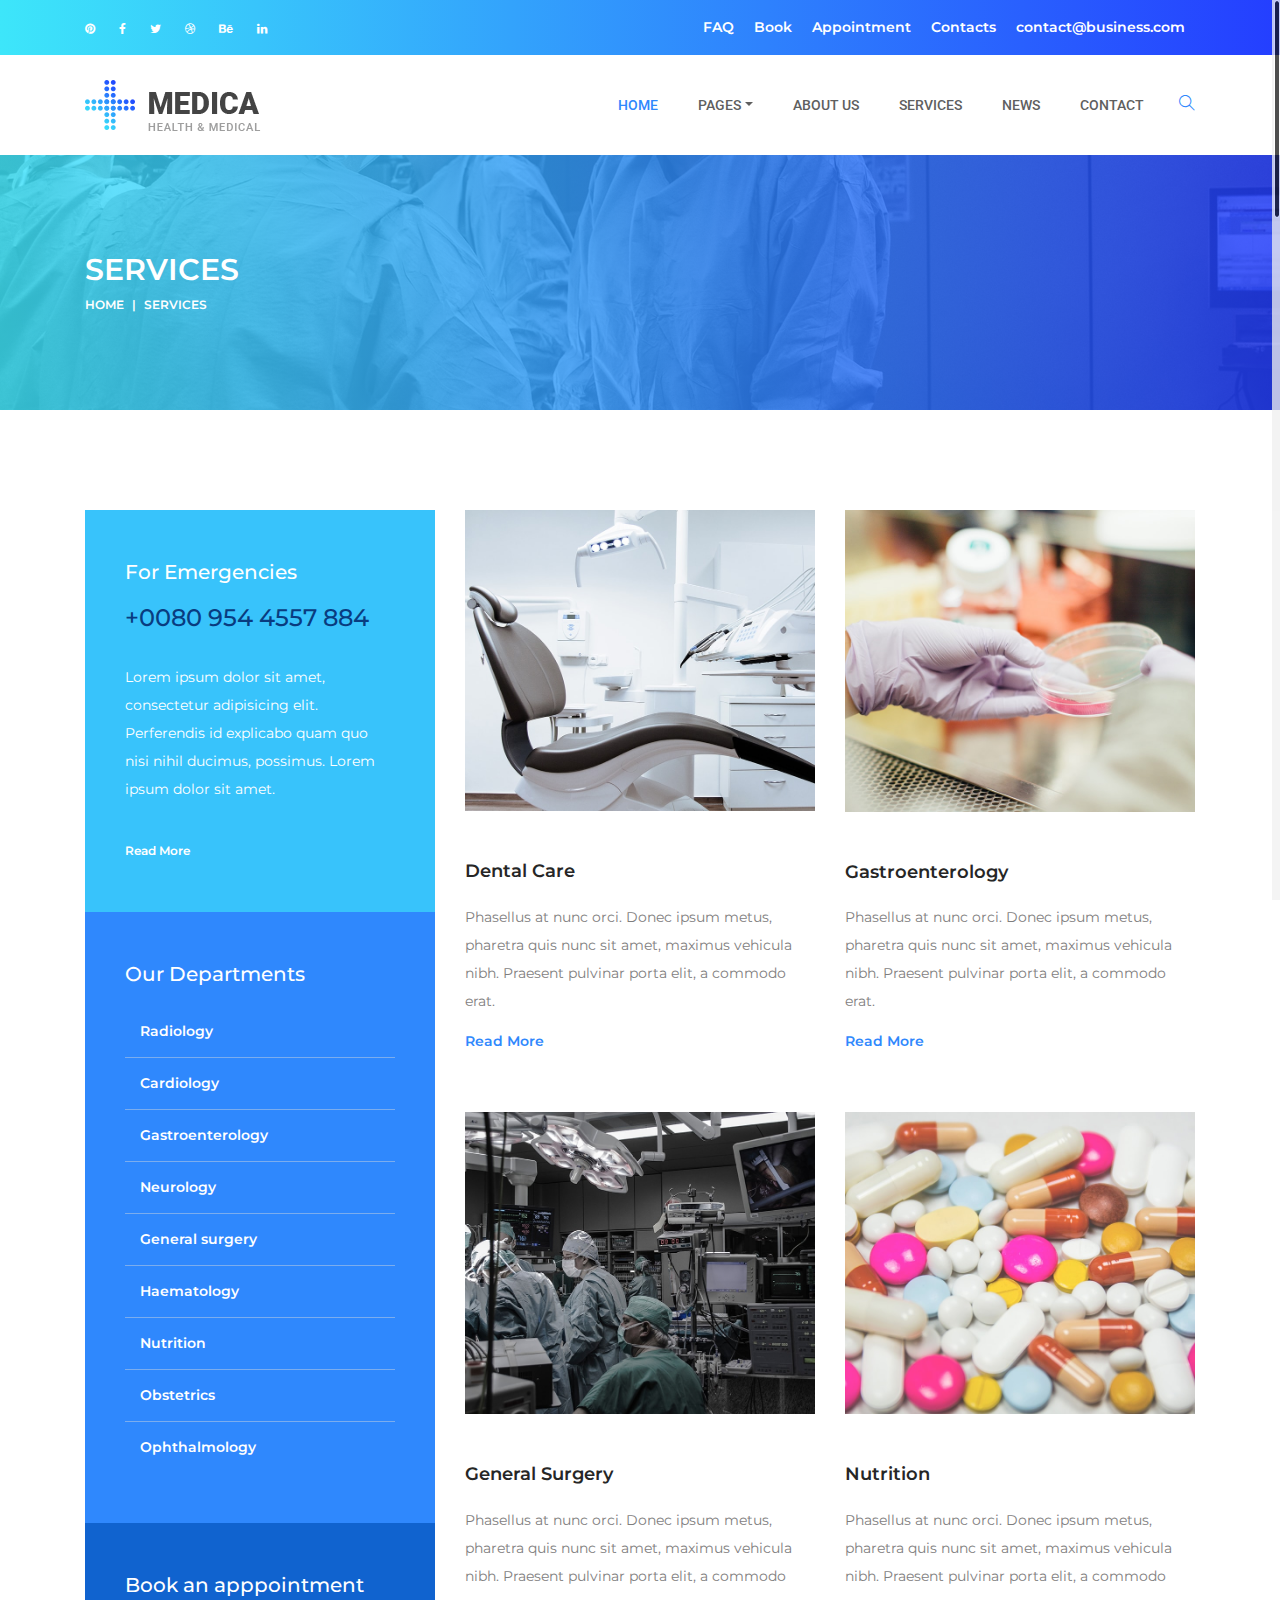
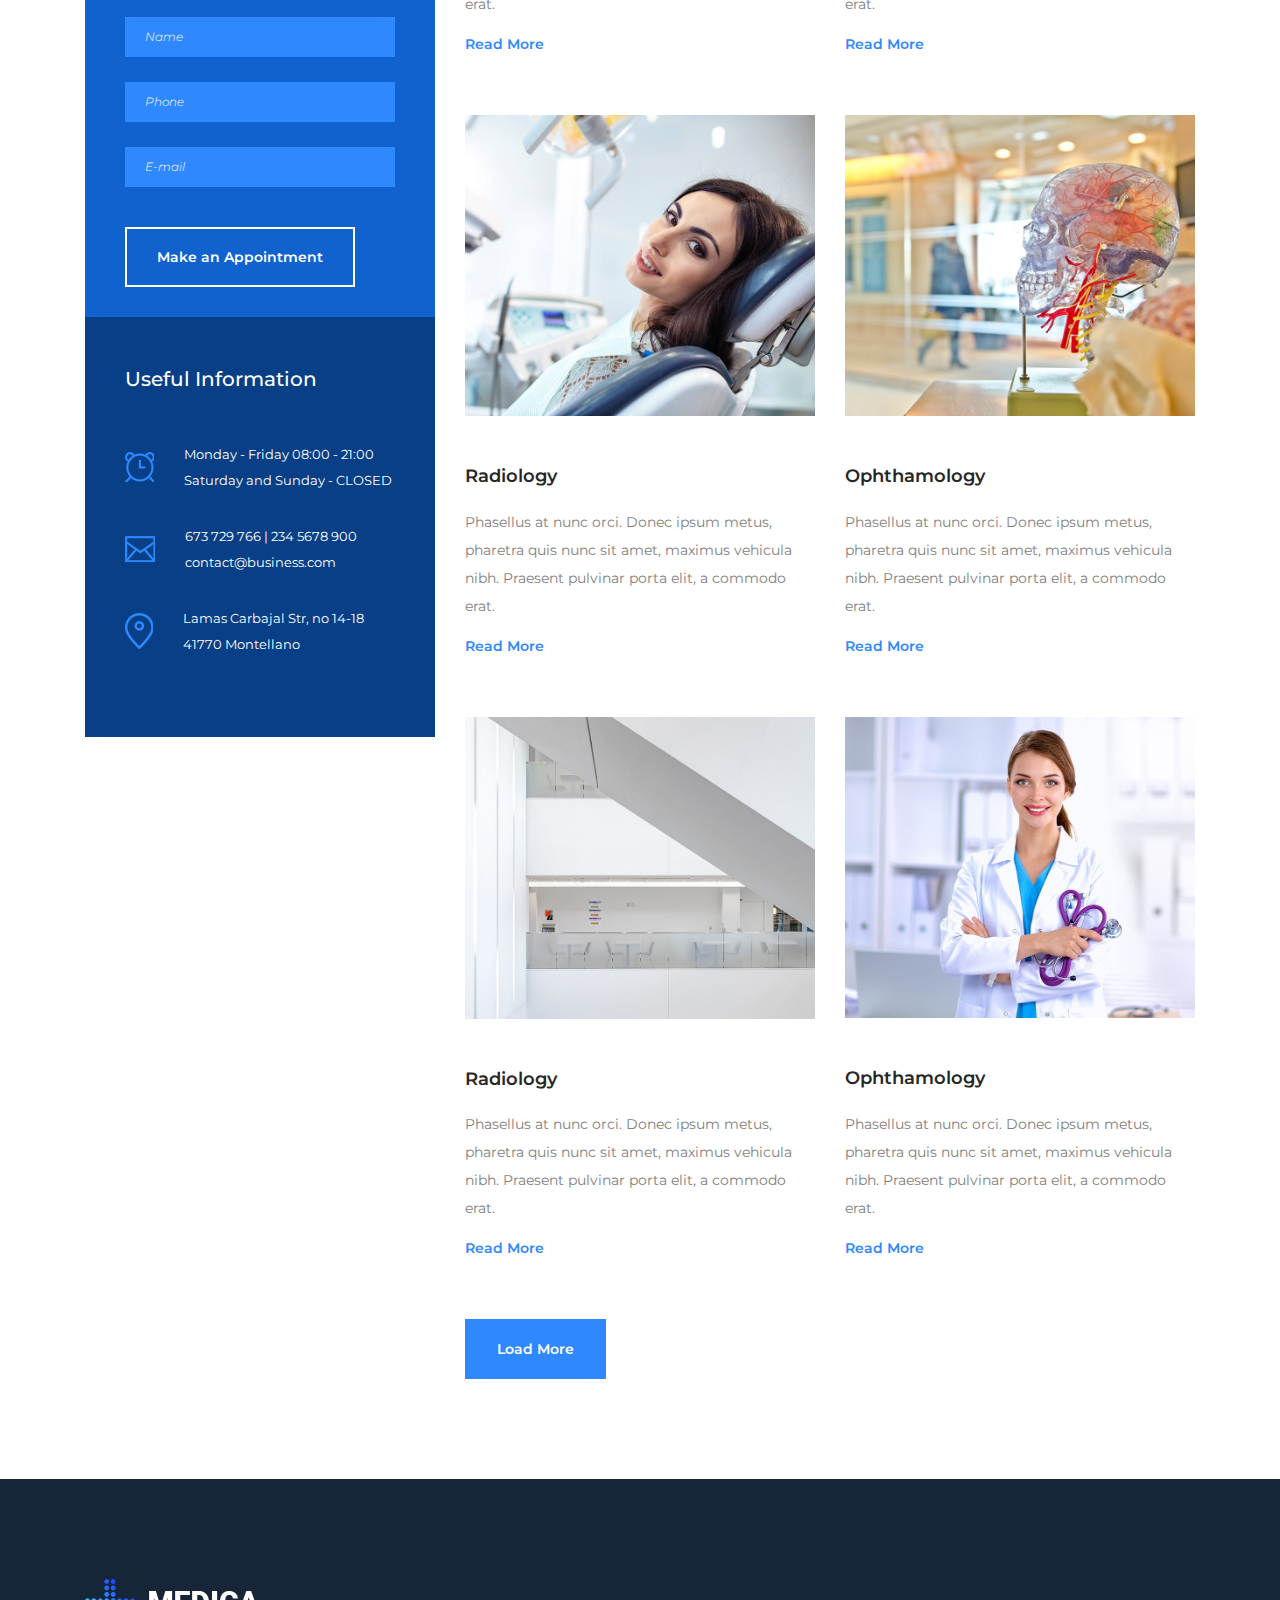
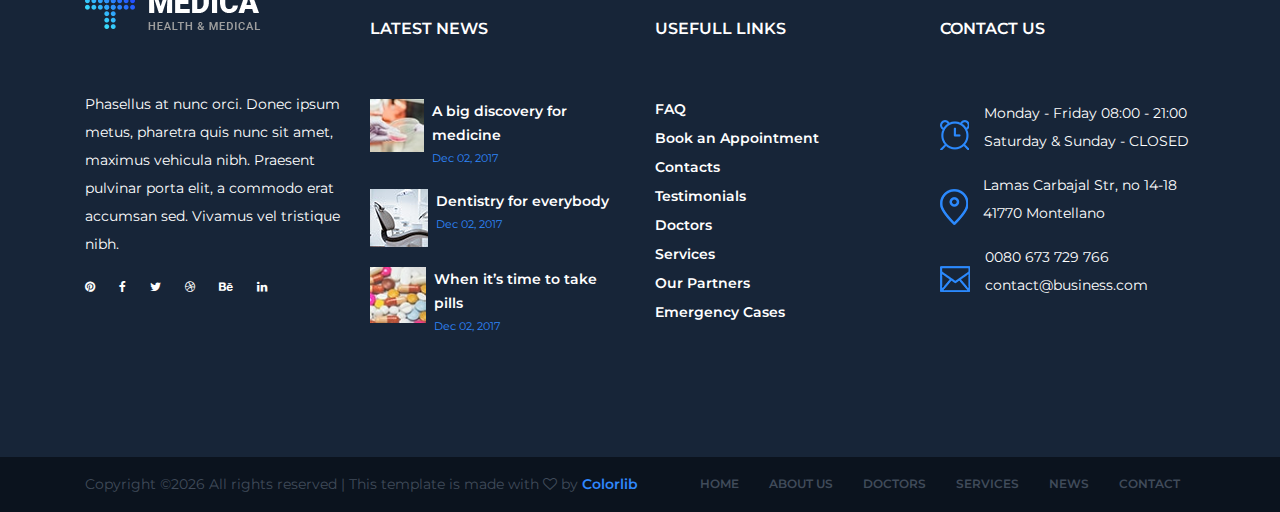
<file: services.html>
<!DOCTYPE html>
<html lang="en">

<head>
    <meta charset="UTF-8">
    <meta name="description" content="">
    <meta http-equiv="X-UA-Compatible" content="IE=edge">
    <meta name="viewport" content="width=device-width, initial-scale=1, shrink-to-fit=no">
    <!-- The above 4 meta tags *must* come first in the head; any other head content must come *after* these tags -->

    <!-- Title  -->
    <title>Medica - Health &amp; Medical Template | Services</title>

    <!-- Favicon  -->
    <link rel="icon" href="img/core-img/favicon.ico">

    <!-- Core Style CSS -->
    <link rel="stylesheet" href="css/core-style.css">
    <link rel="stylesheet" href="style.css">

    <!-- Responsive CSS -->
    <link rel="stylesheet" href="css/responsive.css">

</head>

<body>
    <!-- Preloader -->
    <div id="preloader">
        <div class="medica-load"></div>
        <img src="img/core-img/plus.png" alt="logo">
    </div>

    <!-- ***** Header Area Start ***** -->
    <header class="header-area">
        <!-- Top Header Area -->
        <div class="top-header-area gradient-background">
            <div class="container h-100">
                <div class="row h-100">
                    <div class="col-12 h-100">
                        <div class="h-100 d-md-flex justify-content-between align-items-center">
                            <div class="top-header-social-info">
                                <a href="#" data-toggle="tooltip" data-placement="left" title="Pinterest"><i class="fa fa-pinterest" aria-hidden="true"></i></a>
                                <a href="#" data-toggle="tooltip" data-placement="left" title="Facebook"><i class="fa fa-facebook" aria-hidden="true"></i></a>
                                <a href="#" data-toggle="tooltip" data-placement="left" title="Twitter"><i class="fa fa-twitter" aria-hidden="true"></i></a>
                                <a href="#" data-toggle="tooltip" data-placement="left" title="Dribbble"><i class="fa fa-dribbble" aria-hidden="true"></i></a>
                                <a href="#" data-toggle="tooltip" data-placement="left" title="Behance"><i class="fa fa-behance" aria-hidden="true"></i></a>
                                <a href="#" data-toggle="tooltip" data-placement="left" title="Linkedin"><i class="fa fa-linkedin" aria-hidden="true"></i></a>
                            </div>
                            <div class="top-header-menu">
                                <nav class="top-menu">
                                    <ul>
                                        <li><a href="#">FAQ</a></li>
                                        <li><a href="#">Book</a></li>
                                        <li><a href="#">Appointment</a></li>
                                        <li><a href="#">Contacts</a></li>
                                        <li><a href="#">contact@business.com</a></li>
                                    </ul>
                                </nav>
                            </div>
                        </div>
                    </div>
                </div>
            </div>
        </div>
        <!-- Main Header Area -->
        <div class="main-header-area" id="stickyHeader">
            <div class="container h-100">
                <div class="row h-100 align-items-center">
                    <div class="col-12 h-100">
                        <div class="main-menu h-100">
                            <nav class="navbar h-100 navbar-expand-lg">
                                <!-- Logo Area  -->
                                <a class="navbar-brand" href="index.html"><img src="img/core-img/logo.png" alt="Logo"></a>

                                <button class="navbar-toggler" type="button" data-toggle="collapse" data-target="#medicaMenu" aria-controls="medicaMenu" aria-expanded="false" aria-label="Toggle navigation"><i class="fa fa-bars"></i> Menu</button>

                                <div class="collapse navbar-collapse" id="medicaMenu">
                                    <!-- Menu Area -->
                                    <ul class="navbar-nav ml-auto">
                                        <li class="nav-item active">
                                            <a class="nav-link" href="index.html">Home <span class="sr-only">(current)</span></a>
                                        </li>
                                        <li class="nav-item dropdown">
                                            <a class="nav-link dropdown-toggle" href="#" id="navbarDropdown" role="button" data-toggle="dropdown" aria-haspopup="true" aria-expanded="false">Pages</a>
                                            <div class="dropdown-menu" aria-labelledby="navbarDropdown">
                                                <a class="dropdown-item" href="index.html">Home</a>
                                                <a class="dropdown-item" href="about-us.html">About Us</a>
                                                <a class="dropdown-item" href="services.html">Services</a>
                                                <a class="dropdown-item" href="blog.html">News</a>
                                                <a class="dropdown-item" href="contact.html">Contact</a>
                                                <a class="dropdown-item" href="elements.html">Elements</a>
                                            </div>
                                        </li>
                                        <li class="nav-item">
                                            <a class="nav-link" href="about-us.html">About Us</a>
                                        </li>
                                        <li class="nav-item">
                                            <a class="nav-link" href="services.html">Services</a>
                                        </li>
                                        <li class="nav-item">
                                            <a class="nav-link" href="blog.html">News</a>
                                        </li>
                                        <li class="nav-item">
                                            <a class="nav-link" href="contact.html">Contact</a>
                                        </li>
                                    </ul>
                                    <!-- Search Form -->
                                    <div class="header-search-form ml-auto">
                                        <form action="#">
                                            <input type="search" class="form-control" placeholder="Input your keyword then press enter..." id="search" name="search">
                                            <input class="d-none" type="submit" value="submit">
                                        </form>
                                    </div>
                                    <!-- Search btn -->
                                    <div id="searchbtn">
                                        <i class="ti-search" aria-hidden="true"></i>
                                    </div>
                                </div>
                            </nav>
                        </div>
                    </div>
                </div>
            </div>
        </div>
    </header>
    <!-- ***** Header Area End ***** -->

    <section class="breadcumb-area bg-img gradient-background-overlay" style="background-image: url(img/bg-img/hero3.jpg);">
        <div class="container h-100">
            <div class="row h-100 align-items-center">
                <div class="col-12">
                    <div class="breadcumb-content">
                        <!-- Title -->
                        <h3 class="breadcumb-title">Services</h3>
                        <!-- Breadcumb -->
                        <nav aria-label="breadcrumb">
                            <ol class="breadcrumb">
                                <li class="breadcrumb-item"><a href="#">Home</a></li>
                                <li class="breadcrumb-item active" aria-current="page">Services</li>
                            </ol>
                        </nav>
                    </div>
                </div>
            </div>
        </div>
    </section>


    <section class="medica-services-area section_padding_100">
        <div class="container">
            <div class="row">
                <div class="col-12 col-md-6 col-lg-4">
                    <div class="medica-services-sidebar-area">
                        <!-- Medica Emergency Card -->
                        <div class="medica-emergency-card">
                            <h5>For Emergencies</h5>
                            <h4>+0080 954 4557 884</h4>
                            <p>Lorem ipsum dolor sit amet, consectetur adipisicing elit. Perferendis id explicabo quam quo nisi nihil ducimus, possimus. Lorem ipsum dolor sit amet.</p>
                            <a href="#">Read More</a>
                        </div>
                        <!-- Medica Doctors Card -->
                        <div class="medica-department-card">
                            <h5>Our Departments</h5>
                            <ul class="department-menu">
                                <li><a href="#">Radiology</a></li>
                                <li><a href="#">Cardiology</a></li>
                                <li><a href="#">Gastroenterology</a></li>
                                <li><a href="#">Neurology</a></li>
                                <li><a href="#">General surgery</a></li>
                                <li><a href="#">Haematology</a></li>
                                <li><a href="#">Nutrition</a></li>
                                <li><a href="#">Obstetrics</a></li>
                                <li><a href="#">Ophthalmology</a></li>
                            </ul>
                        </div>
                        <!-- Medica Appointment Card -->
                        <div class="medica-appointment-card">
                            <h5>Book an apppointment</h5>
                            <form action="#" method="post">
                                <div class="form-group">
                                    <input type="text" class="form-control text-white" name="name" id="name" placeholder="Name">
                                </div>
                                <div class="form-group">
                                    <input type="text" class="form-control" name="number" id="number" placeholder="Phone">
                                </div>
                                <div class="form-group">
                                    <input type="email" class="form-control" name="email" id="email" placeholder="E-mail">
                                </div>
                                <button type="submit" class="btn medica-btn mt-15">Make an Appointment</button>
                            </form>
                        </div>
                        <!-- Medica Appointment Card -->
                        <div class="medica-contact-card">
                            <h5>Useful Information</h5>
                            <div class="mt-50"></div>
                            <div class="single-contact-info d-flex align-items-center">
                                <div class="contact-icon mr-30">
                                    <img src="img/icons/alarm-clock.png" alt="">
                                </div>
                                <div class="contact-meta">
                                    <p>Monday - Friday 08:00 - 21:00 <br> Saturday and Sunday - CLOSED</p>
                                </div>
                            </div>
                            <div class="single-contact-info d-flex align-items-center">
                                <div class="contact-icon mr-30">
                                    <img src="img/icons/envelope.png" alt="">
                                </div>
                                <div class="contact-meta">
                                    <p>673 729 766 | 234 5678 900 <br> contact@business.com</p>
                                </div>
                            </div>
                            <div class="single-contact-info d-flex align-items-center">
                                <div class="contact-icon mr-30">
                                    <img src="img/icons/map-pin.png" alt="">
                                </div>
                                <div class="contact-meta">
                                    <p>Lamas Carbajal Str, no 14-18 <br> 41770 Montellano</p>
                                </div>
                            </div>
                        </div>
                    </div>
                </div>

                <div class="col-12 col-md-6 col-lg-8">
                    <div class="all-services">
                        <div class="row">
                            <!-- Single Service -->
                            <div class="col-12 col-lg-6">
                                <div class="single-service">
                                    <img src="img/bg-img/service1.jpg" alt="">
                                    <h5>Dental Care</h5>
                                    <p>Phasellus at nunc orci. Donec ipsum metus, pharetra quis nunc sit amet, maximus vehicula nibh. Praesent pulvinar porta elit, a commodo erat.</p>
                                    <a href="#">Read More</a>
                                </div>
                            </div>
                            <!-- Single Service -->
                            <div class="col-12 col-lg-6">
                                <div class="single-service">
                                    <img src="img/bg-img/service2.jpg" alt="">
                                    <h5>Gastroenterology</h5>
                                    <p>Phasellus at nunc orci. Donec ipsum metus, pharetra quis nunc sit amet, maximus vehicula nibh. Praesent pulvinar porta elit, a commodo erat.</p>
                                    <a href="#">Read More</a>
                                </div>
                            </div>
                            <!-- Single Service -->
                            <div class="col-12 col-lg-6">
                                <div class="single-service">
                                    <img src="img/bg-img/service3.jpg" alt="">
                                    <h5>General Surgery</h5>
                                    <p>Phasellus at nunc orci. Donec ipsum metus, pharetra quis nunc sit amet, maximus vehicula nibh. Praesent pulvinar porta elit, a commodo erat.</p>
                                    <a href="#">Read More</a>
                                </div>
                            </div>
                            <!-- Single Service -->
                            <div class="col-12 col-lg-6">
                                <div class="single-service">
                                    <img src="img/bg-img/service4.jpg" alt="">
                                    <h5>Nutrition</h5>
                                    <p>Phasellus at nunc orci. Donec ipsum metus, pharetra quis nunc sit amet, maximus vehicula nibh. Praesent pulvinar porta elit, a commodo erat.</p>
                                    <a href="#">Read More</a>
                                </div>
                            </div>
                            <!-- Single Service -->
                            <div class="col-12 col-lg-6">
                                <div class="single-service">
                                    <img src="img/bg-img/service5.jpg" alt="">
                                    <h5>Radiology</h5>
                                    <p>Phasellus at nunc orci. Donec ipsum metus, pharetra quis nunc sit amet, maximus vehicula nibh. Praesent pulvinar porta elit, a commodo erat.</p>
                                    <a href="#">Read More</a>
                                </div>
                            </div>
                            <!-- Single Service -->
                            <div class="col-12 col-lg-6">
                                <div class="single-service">
                                    <img src="img/bg-img/service6.jpg" alt="">
                                    <h5>Ophthamology</h5>
                                    <p>Phasellus at nunc orci. Donec ipsum metus, pharetra quis nunc sit amet, maximus vehicula nibh. Praesent pulvinar porta elit, a commodo erat.</p>
                                    <a href="#">Read More</a>
                                </div>
                            </div>
                            <!-- Single Service -->
                            <div class="col-12 col-lg-6">
                                <div class="single-service">
                                    <img src="img/bg-img/service7.jpg" alt="">
                                    <h5>Radiology</h5>
                                    <p>Phasellus at nunc orci. Donec ipsum metus, pharetra quis nunc sit amet, maximus vehicula nibh. Praesent pulvinar porta elit, a commodo erat.</p>
                                    <a href="#">Read More</a>
                                </div>
                            </div>
                            <!-- Single Service -->
                            <div class="col-12 col-lg-6">
                                <div class="single-service">
                                    <img src="img/bg-img/service8.jpg" alt="">
                                    <h5>Ophthamology</h5>
                                    <p>Phasellus at nunc orci. Donec ipsum metus, pharetra quis nunc sit amet, maximus vehicula nibh. Praesent pulvinar porta elit, a commodo erat.</p>
                                    <a href="#">Read More</a>
                                </div>
                            </div>
                            
                            <div class="col-12">
                                <a href="#" class="btn medica-btn btn-2">Load More</a>
                            </div>
                            
                        </div>
                    </div>
                </div>
            </div>
        </div>
    </section>

    <!-- ***** Footer Area Start ***** -->
    <footer class="footer-area">
        <!-- Main Footer Area -->
        <div class="main-footer-area section_padding_100 bg-default">
            <div class="container">
                <div class="row">
                    <div class="col-12 col-sm-6 col-xl-3">
                        <div class="footer-widget-area">
                            <div class="footer-logo">
                                <img src="img/core-img/footer-logo.png" alt="">
                            </div>
                            <p>Phasellus at nunc orci. Donec ipsum metus, pharetra quis nunc sit amet, maximus vehicula nibh. Praesent pulvinar porta elit, a commodo erat accumsan sed. Vivamus vel tristique nibh.</p>
                            <div class="footer-social-info">
                                <a href="#" data-toggle="tooltip" data-placement="top" title="Pinterest"><i class="fa fa-pinterest" aria-hidden="true"></i></a>
                                <a href="#" data-toggle="tooltip" data-placement="top" title="Facebook"><i class="fa fa-facebook" aria-hidden="true"></i></a>
                                <a href="#" data-toggle="tooltip" data-placement="top" title="Twitter"><i class="fa fa-twitter" aria-hidden="true"></i></a>
                                <a href="#" data-toggle="tooltip" data-placement="top" title="Dribbble"><i class="fa fa-dribbble" aria-hidden="true"></i></a>
                                <a href="#" data-toggle="tooltip" data-placement="top" title="Behance"><i class="fa fa-behance" aria-hidden="true"></i></a>
                                <a href="#" data-toggle="tooltip" data-placement="top" title="Linkedin"><i class="fa fa-linkedin" aria-hidden="true"></i></a>
                            </div>
                        </div>
                    </div>
                    <div class="col-12 col-sm-6 col-xl-3">
                        <div class="footer-widget-area">
                            <div class="widget-title">
                                <h6>Latest News</h6>
                            </div>
                            <div class="widget-blog-post">
                                <!-- Single Blog Post -->
                                <div class="widget-single-blog-post d-flex">
                                    <div class="widget-post-thumbnail pr-2">
                                        <img src="img/bg-img/fp1.jpg" alt="">
                                    </div>
                                    <div class="widget-post-content">
                                        <a href="#">A big discovery for medicine</a>
                                        <p>Dec 02, 2017</p>
                                    </div>
                                </div>
                                <!-- Single Blog Post -->
                                <div class="widget-single-blog-post d-flex">
                                    <div class="widget-post-thumbnail pr-2">
                                        <img src="img/bg-img/fp2.jpg" alt="">
                                    </div>
                                    <div class="widget-post-content">
                                        <a href="#">Dentistry for everybody</a>
                                        <p>Dec 02, 2017</p>
                                    </div>
                                </div>
                                <!-- Single Blog Post -->
                                <div class="widget-single-blog-post d-flex">
                                    <div class="widget-post-thumbnail pr-2">
                                        <img src="img/bg-img/fp3.jpg" alt="">
                                    </div>
                                    <div class="widget-post-content">
                                        <a href="#">When it’s time to take pills</a>
                                        <p>Dec 02, 2017</p>
                                    </div>
                                </div>
                            </div>
                        </div>
                    </div>
                    <div class="col-12 col-sm-6 col-xl-3">
                        <div class="footer-widget-area">
                            <div class="widget-title">
                                <h6>Usefull links</h6>
                            </div>
                            <ul>
                                <li><a href="#">FAQ</a></li>
                                <li><a href="#">Book an Appointment</a></li>
                                <li><a href="#">Contacts</a></li>
                                <li><a href="#">Testimonials</a></li>
                                <li><a href="#">Doctors</a></li>
                                <li><a href="#">Services</a></li>
                                <li><a href="#">Our Partners</a></li>
                                <li><a href="#">Emergency Cases</a></li>
                            </ul>
                        </div>
                    </div>
                    <div class="col-12 col-sm-6 col-xl-3">
                        <div class="footer-widget-area">
                            <div class="widget-title">
                                <h6>contact us</h6>
                            </div>

                            <div class="widget-contact">
                                <!-- Single Contact Info -->
                                <div class="widget-single-contact d-flex align-items-center">
                                    <div class="widget-contact-thumbnail mr-15">
                                        <img src="img/icons/alarm-clock.png" alt="">
                                    </div>
                                    <div class="widget-contact-info">
                                        <p>Monday - Friday 08:00 - 21:00 <br>Saturday &amp; Sunday - CLOSED</p>
                                    </div>
                                </div>
                                <!-- Single Contact Info -->
                                <div class="widget-single-contact d-flex align-items-center">
                                    <div class="widget-contact-thumbnail mr-15">
                                        <img src="img/icons/map-pin.png" alt="">
                                    </div>
                                    <div class="widget-contact-info">
                                        <p>Lamas Carbajal Str, no 14-18 <br>41770 Montellano</p>
                                    </div>
                                </div>
                                <!-- Single Contact Info -->
                                <div class="widget-single-contact d-flex align-items-center">
                                    <div class="widget-contact-thumbnail mr-15">
                                        <img src="img/icons/envelope.png" alt="">
                                    </div>
                                    <div class="widget-contact-info">
                                        <p>0080 673 729 766 <br>contact@business.com</p>
                                    </div>
                                </div>
                            </div>
                        </div>
                    </div>
                </div>
            </div>
        </div>
        <!-- Bottom Footer Area -->
        <div class="bottom-footer-area">
            <div class="container h-100">
                <div class="row h-100">
                    <div class="col-12 h-100">
                        <div class="bottom-footer-content h-100 d-md-flex align-items-center justify-content-between">
                            <!-- Copywrite Text -->
                            <div class="copywrite-text">
                                <p><!-- Link back to Colorlib can't be removed. Template is licensed under CC BY 3.0. -->
Copyright &copy;<script>document.write(new Date().getFullYear());</script> All rights reserved | This template is made with <i class="fa fa-heart-o" aria-hidden="true"></i> by <a href="https://colorlib.com" target="_blank">Colorlib</a>
<!-- Link back to Colorlib can't be removed. Template is licensed under CC BY 3.0. -->
</p>
                            </div>
                            <!-- Footer Menu -->
                            <div class="footer-menu">
                                <nav>
                                    <ul>
                                        <li><a href="#">Home</a></li>
                                        <li><a href="#">About Us</a></li>
                                        <li><a href="#">Doctors</a></li>
                                        <li><a href="#">Services</a></li>
                                        <li><a href="#">News</a></li>
                                        <li><a href="#">Contact</a></li>
                                    </ul>
                                </nav>
                            </div>
                        </div>
                    </div>
                </div>
            </div>
        </div>
    </footer>
    <!-- ***** Footer Area End ***** -->

    <!-- jQuery (Necessary for All JavaScript Plugins) -->
    <script src="js/jquery/jquery-2.2.4.min.js"></script>
    <!-- Popper js -->
    <script src="js/popper.min.js"></script>
    <!-- Bootstrap js -->
    <script src="js/bootstrap.min.js"></script>
    <!-- Plugins js -->
    <script src="js/plugins.js"></script>
    <!-- Active js -->
    <script src="js/active.js"></script>

</body>

</html>
</file>
<file: css/core-style.css>
/* [ -- Master Stylesheet -- ] */

/* ------------- Index of Stylesheet -------------
:: 1.0 Import Web Fonts
:: 2.0 Import All CSS
:: 3.0 Base CSS
:: 4.0 Header Area CSS
:: 5.0 Welcome Area CSS
:: 6.0 About Us Area CSS
:: 7.0 Service Area CSS
:: 8.0 Doctor Area CSS
:: 9.0 Testimonials Area CSS
:: 10.0 Call to Action Area CSS
:: 11.0 Book an appoinment Area CSS
:: 12.0 Footer Area CSS
:: 13.0 Breadcumb Area CSS
:: 14.0 CTA Area CSS
:: 15.0 Department Area CSS
:: 16.0 Services Area CSS
:: 17.0 Blog Area CSS
:: 18.0 Contact Area CSS
:: 19.0 Shortcode Area CSS
------------------------------------------------ */

/* :: 1.0 Import Web Fonts */

@import url('https://fonts.googleapis.com/css?family=Montserrat:300,400,500,600,700|Roboto:400,500,700');

/* :: 2.0 Import All CSS */

@import '../css/bootstrap.min.css';
@import '../css/owl.carousel.css';
@import '../css/magnific-popup.css';
@import '../css/animate.css';
@import '../css/font-awesome.min.css';
@import '../css/themify-icons.css';

/* :: 3.0 Base CSS */

* {
    margin: 0;
    padding: 0;
}

body {
    font-family: 'Montserrat', sans-serif;
    font-weight: 400;
}

h1,
h2,
h3,
h4,
h5,
h6 {
    color: #262626;
    line-height: 1.2;
    font-family: 'Montserrat', sans-serif;
    font-weight: 500;
}

p {
    color: #7f7e7e;
    font-size: 14px;
    line-height: 2;
    font-family: 'Montserrat', sans-serif;
    font-weight: 400;
}

a:focus {
    outline: 0 solid;
}

a,
a:hover,
a:focus {
    -webkit-transition: all 500ms ease 0s;
    transition: all 500ms ease 0s;
    text-decoration: none;
    outline: none;
    font-size: 14px;
    color: #5f5f5f;
    font-family: 'Montserrat', sans-serif;
    font-weight: 600;
}

#preloader {
    position: fixed;
    z-index: 9999;
    width: 100%;
    height: 100%;
    background-color: #f2f4f8;
    top: 0;
    left: 0;
    display: -webkit-box;
    display: -ms-flexbox;
    display: flex;
    -webkit-box-pack: center;
    -ms-flex-pack: center;
    justify-content: center;
    -webkit-box-align: center;
    -ms-flex-align: center;
    align-items: center;
}

ul,
ol {
    margin: 0;
}

ol li,
ul li {
    list-style: none;
}

img {
    height: auto;
    max-width: 100%;
}

#preloader {
    overflow: hidden;
    background-color: #f2f4f8;
    height: 100%;
    left: 0;
    position: fixed;
    top: 0;
    width: 100%;
    z-index: 999999;
}

#preloader img {
    position: absolute;
    top: 50%;
    left: 50%;
    margin-top: -15px;
    margin-left: -15px;
    width: 30px;
    height: 30px;
    z-index: 8;
    -webkit-animation: 2000ms linear 0s normal none infinite running medica-thumb;
            animation: 2000ms linear 0s normal none infinite running medica-thumb;
}

.medica-load {
    -webkit-animation: 2000ms linear 0s normal none infinite running medica-load;
    animation: 2000ms linear 0s normal none infinite running medica-load;
    background: transparent none repeat scroll 0 0;
    border-color: #ffffff #ffffff #2f88fd;
    border-radius: 50%;
    border-style: solid;
    border-width: 2px;
    height: 60px;
    position: absolute;
    width: 60px;
    z-index: 10;
    top: 50%;
    left: 50%;
    margin-top: -30px;
    margin-left: -30px;
}

@-webkit-keyframes medica-load {
    0% {
        -webkit-transform: rotate(0deg);
        transform: rotate(0deg);
    }
    100% {
        -webkit-transform: rotate(360deg);
        transform: rotate(360deg);
    }
}

@keyframes medica-load {
    0% {
        -webkit-transform: rotate(0deg);
        transform: rotate(0deg);
    }
    100% {
        -webkit-transform: rotate(360deg);
        transform: rotate(360deg);
    }
}

@-webkit-keyframes medica-thumb {
    0% {
        opacity: 0;
        -ms-filter: "progid:DXImageTransform.Microsoft.Alpha(Opacity=0)";
    }
    50% {
        opacity: 1;
        -ms-filter: "progid:DXImageTransform.Microsoft.Alpha(Opacity=100)";
    }
    100% {
        opacity: 0;
        -ms-filter: "progid:DXImageTransform.Microsoft.Alpha(Opacity=0)";
    }
}

@keyframes medica-thumb {
    0% {
        opacity: 0;
        -ms-filter: "progid:DXImageTransform.Microsoft.Alpha(Opacity=0)";
    }
    50% {
        opacity: 1;
        -ms-filter: "progid:DXImageTransform.Microsoft.Alpha(Opacity=100)";
    }
    100% {
        opacity: 0;
        -ms-filter: "progid:DXImageTransform.Microsoft.Alpha(Opacity=0)";
    }
}

.medica-table {
    display: table;
    z-index: 9;
    position: absolute;
    width: 100%;
    height: 100%;
    margin: 0;
}

.medica-table-cell {
    display: table-cell;
    vertical-align: middle;
}

.mt-15 {
    margin-top: 15px;
}

.mt-30 {
    margin-top: 30px;
}

.mt-50 {
    margin-top: 50px;
}

.mt-70 {
    margin-top: 70px;
}

.mt-100 {
    margin-top: 100px;
}

.mb-15 {
    margin-bottom: 15px;
}

.mb-30 {
    margin-bottom: 30px;
}

.mb-50 {
    margin-bottom: 50px;
}

.ml-15 {
    margin-left: 15px;
}

.ml-30 {
    margin-left: 30px;
}

.mr-15 {
    margin-right: 15px;
}

.mr-30 {
    margin-right: 30px;
}

.mb-70 {
    margin-bottom: 70px;
}

.mb-100 {
    margin-bottom: 100px;
}

.bg-img {
    background-position: center center;
    background-size: cover;
    background-repeat: no-repeat;
}

.bg-default {
    background-color: #172538;
}

.bg-gray {
    background-color: #e0f3f9;
}

.bg-transparent {
    background-color: transparent;
}

.bg-transparent-dark {
    background-color: rgba(0, 0, 0, 0.5) !important;
}

.bg-transparent-light {
    background-color: rgba(255, 255, 255, 0.5) !important;
}

.font-bold {
    font-weight: 700;
}

.font-light {
    font-weight: 300;
}

.height-500 {
    height: 500px !important;
}

.height-600 {
    height: 600px !important;
}

.height-700 {
    height: 700px !important;
}

.height-800 {
    height: 800px !important;
}

#scrollUp {
    background: #243eff;
    background: -webkit-linear-gradient(to right, #3de6fa, #243eff);
    background: -webkit-linear-gradient(left, #3de6fa, #243eff);
    background: linear-gradient(to right, #3de6fa, #243eff);
    border-radius: 0;
    bottom: 100px;
    box-shadow: 0 2px 6px 0 rgba(0, 0, 0, 0.3);
    color: #fff;
    font-size: 24px;
    height: 40px;
    line-height: 38px;
    right: 0;
    text-align: center;
    width: 40px;
}

.section_padding_100 {
    padding: 100px 0;
}

.section_padding_50 {
    padding: 50px 0;
}

.section_padding_50_0 {
    padding: 50px 0 0 0;
}

.section_padding_100_70 {
    padding: 100px 0 70px;
}

.section_padding_100_50 {
    padding: 100px 0 50px;
}

.section_padding_100_0 {
    padding: 100px 0 0;
}

.section_padding_0_100 {
    padding: 0 0 100px;
}

.section_padding_100_20 {
    padding: 100px 0 20px 0;
}

.section_heading {
    text-align: center;
    margin-bottom: 80px;
    position: relative;
    z-index: 1;
}

.section_heading img {
    margin-bottom: 10px;
}

.section_heading h2 {
    font-size: 36px;
    margin-bottom: 0;
    text-transform: capitalize;
    font-weight: 600;
}

.section_heading.white-heading h2 {
    color: #fff;
}

.section_heading p {
    margin-bottom: 0;
    margin-top: 5px;
}

.medica-btn {
    display: inline-block;
    color: #fff;
    background-color: transparent;
    height: 60px;
    padding: 0 30px;
    line-height: 56px;
    font-size: 14px;
    min-width: 140px;
    border: 2px solid #fff;
    border-radius: 0;
    font-weight: 600;
}

.medica-btn.btn-2 {
    color: #fff;
    background-color: #2f88fd;
    border-color: #2f88fd;
}

.medica-btn.btn-3 {
    color: #2f88fd;
    background-color: #fff;
    border-color: #2f88fd;
}

.medica-btn.btn-4 {
    color: #262626;
    background-color: #fff;
    border-color: #262626;
}

.medica-btn.btn-5 {
    color: #2f88fd;
    background-color: #262626;
    border-color: #262626;
}

.medica-btn:hover,
.medica-btn:focus {
    color: #fff;
    background-color: #2f88fd;
    border-color: #2f88fd;
}

.gradient-background {
    background: #243eff;
    background: -webkit-linear-gradient(to right, #3de6fa, #243eff);
    background: -webkit-linear-gradient(left, #3de6fa, #243eff);
    background: linear-gradient(to right, #3de6fa, #243eff);
}

.gradient-background-overlay,
.background-overlay {
    position: absolute;
    z-index: 1;
    top: 0;
    left: 0;
    width: 100%;
    height: 100%;
}

.gradient-background-overlay:after,
.background-overlay:after {
    content: "";
    position: absolute;
    height: 100%;
    width: 100%;
    z-index: -1;
    top: 0;
    left: 0;
    background: #243eff;
    background: -webkit-linear-gradient(to right, #3de6fa, #243eff);
    background: -webkit-linear-gradient(left, #3de6fa, #243eff);
    background: linear-gradient(to right, #3de6fa, #243eff);
    opacity: 0.8;
    -ms-filter: "progid:DXImageTransform.Microsoft.Alpha(Opacity=80)";
}

.background-overlay:after {
    background: rgba(36, 62, 255, 0.8);
}

.nicescroll-rails {
    z-index: 999999 !important;
}

/* :: 4.0 Header Area CSS */

.header-area {
    position: relative;
    z-index: 100;
}

.top-header-area {
    position: relative;
    height: 55px;
    z-index: 1;
}

.top-header-social-info a {
    font-size: 12px;
    color: #fff;
    margin-right: 20px;
    display: inline-block;
}

.top-menu ul {
    display: -webkit-box;
    display: -ms-flexbox;
    display: flex;
    -webkit-box-align: center;
        -ms-flex-align: center;
            align-items: center;
    -ms-flex-wrap: wrap;
        flex-wrap: wrap;
}

.top-menu ul li a {
    display: block;
    padding: 5px 10px;
    color: #fff;
}

.main-header-area {
    width: 100%;
    height: 100px;
    position: relative;
    z-index: 1;
}

.is-sticky .main-header-area {
    width: 100%;
    z-index: 10000 !important;
    background-color: #f2f4f8;
    box-shadow: 0 0 30px 0px rgba(0, 0, 0, 0.2);
}

.navbar {
    padding: 0;
}

#searchbtn {
    cursor: pointer;
    margin-left: 15px;
    color: #2f88fd;
}

.header-search-form,
.search-form-on .navbar-nav {
    display: none;
}

.search-form-on .header-search-form {
    display: block;
}

.header-area .main-menu .nav-link {
    font-size: 14px;
    text-transform: uppercase;
    padding: 0 20px;
    color: #5f5f5f;
    font-family: 'Roboto', sans-serif;
    font-weight: 500;
}

.header-area .main-menu .nav-item.active .nav-link,
.header-area .main-menu .nav-link:hover,
.header-area .main-menu .nav-link:focus {
    color: #2f88fd;
}

.dropdown-menu.show {
    border: none;
    padding: 15px 0;
    box-shadow: 0 5px 40px rgba(0, 0, 0, 0.15);
    margin-top: 15px;
}

.dropdown-item {
    font-size: 13px;
    font-family: 'Roboto', sans-serif;
    font-weight: 500;
    color: #5f5f5f;
    text-transform: uppercase;
}

.dropdown-item:hover,
.dropdown-item:focus {
    color: #2f88fd;
    font-size: 13px;
    font-weight: 500;
    font-family: 'Roboto', sans-serif;
    background-color: #f2f4f8;
}

.header-search-form form input {
    width: 550px;
    height: 45px;
    padding: 5px 15px;
    font-size: 12px;
    color: #fff;
    border: none;
    background-color: transparent;
    border: 2px solid #2f88fd;
    border-radius: 4px;
    -webkit-transition-duration: 500ms;
    transition-duration: 500ms;
    margin-bottom: 0;
}

.header-search-form form input:focus {
    box-shadow: none;
    border-color: #2f88fd;
    background-color: transparent;
}

/* :: 5.0 Welcome Area CSS */

.hero-area,
.single-hero-slide {
    position: relative;
    z-index: 1;
    width: 100%;
}

.hero-slides-content h2 {
    color: #fff;
    font-size: 72px;
    font-weight: 400;
    margin-bottom: 20px;
}

.hero-slides-content h5 {
    color: #fff;
    font-size: 22px;
    font-weight: 600;
}

.hero-area .owl-prev,
.hero-area .owl-next,
.medica-testimonials-area .owl-prev,
.medica-testimonials-area .owl-next {
    width: 44px;
    height: 44px;
    position: absolute;
    border: 2px solid #fff;
    top: 50%;
    line-height: 40px;
    text-align: center;
    color: #fff;
    left: 70px;
    margin-top: -22px;
    opacity: 0.3;
    -ms-filter: "progid:DXImageTransform.Microsoft.Alpha(Opacity=30)";
    -webkit-transition-duration: 300ms;
            transition-duration: 300ms;
}

.hero-area .owl-next,
.medica-testimonials-area .owl-next {
    left: auto;
    right: 70px;
}

.hero-area .owl-dots {
    width: 1110px;
    position: absolute;
    bottom: 35px;
    left: 50%;
    -webkit-transform: translateX(-50%);
            transform: translateX(-50%);
}

.hero-area .owl-dot {
    color: #fff;
    display: inline-block;
    font-size: 15px;
    border: 2px solid transparent;
    width: 35px;
    height: 35px;
    text-align: center;
    line-height: 31px;
    font-weight: 600;
}

.hero-area .owl-dot.active {
    border: 2px solid #fff;
}

.hero-area:hover .owl-prev,
.hero-area:hover .owl-next,
.medica-testimonials-area:hover .owl-prev,
.medica-testimonials-area:hover .owl-next {
    opacity: 1;
    -ms-filter: "progid:DXImageTransform.Microsoft.Alpha(Opacity=100)"
}

.medica-about-us-area {
    position: relative;
    z-index: 1;
}

.medica-about-us-area:after {
    position: absolute;
    z-index: -1;
    top: 0;
    height: 80px;
    left: 0;
    background-color: #e5f1f3;
    content: '';
    width: 100%;
}

.medica-contact-info-area {
    padding: 50px 0 0;
    background-color: #e5f1f3;
}

.single-contact-info {
    margin-bottom: 50px;
}

.contact-meta p {
    margin: 0;
    color: #6c6c6c;
}

.medica-emergency-card,
.medica-doctors-card,
.medica-appointment-card,
.medica-department-card,
.medica-contact-card,
.medica-catagories-card,
.latest-news-widget-area {
    padding: 50px 40px;
    background-color: #38c3fb;
    width: 100%;
}

.medica-card-area .col-12 {
    -ms-flex-item-align: stretch;
        align-self: stretch;
    display: -webkit-inline-box;
    display: -ms-inline-flexbox;
    display: inline-flex;
}

.medica-doctors-card,
.medica-department-card {
    background-color: #2f88fd;
}

.medica-appointment-card {
    background-color: #1063cf;
    padding-bottom: 30px;
}

.medica-contact-card {
    background-color: #093f86;
}

.latest-news-widget-area,
.medica-catagories-card {
    background-color: transparent;
}

.medica-emergency-card h5,
.medica-doctors-card h5,
.medica-appointment-card h5,
.medica-department-card h5,
.medica-contact-card h5 {
    color: #fff;
    margin-bottom: 20px;
}

.latest-news-widget-area h5,
.medica-catagories-card h5 {
    margin-bottom: 20px;
    font-weight: 600;
}

.medica-emergency-card h4 {
    color: #093c80;
    margin-bottom: 30px;
}

.medica-emergency-card p,
.medica-doctors-card p {
    color: #fff;
    margin-bottom: 35px;
}

.medica-emergency-card > a,
.medica-doctors-card > a {
    color: #fff;
    font-size: 12px;
}

.medica-appointment-card .form-control {
    width: 100%;
    height: 40px;
    background-color: #2f88fd;
    border: none;
    border-radius: 0;
    font-size: 12px;
    font-style: italic;
    font-weight: 300;
    color: #fff;
    position: relative;
    z-index: 1;
}

.medica-appointment-card .form-control::-webkit-input-placeholder {
    color: #fff;
}

.medica-appointment-card .form-control::-moz-placeholder {
    color: #fff;
}

.medica-appointment-card .form-control:-ms-input-placeholder {
    color: #fff;
}

.medica-appointment-card .form-control::placeholder {
    color: #fff;
}

select.form-control:not([size]):not([multiple]) {
    height: 40px;
}

.medica-appointment-card select {
    -webkit-appearance: none;
    -moz-appearance: none;
    appearance: none;
}

.department-menu li a {
    display: block;
    color: #fff;
    padding: 15px;
    border-bottom: 1px solid #7badee;
}

.department-menu li a:hover,
.department-menu li a:focus {
    padding-left: 20px;
    border-bottom: 1px solid #fff;
}

.medica-contact-card .single-contact-info {
    margin-bottom: 30px;
}

.medica-contact-card .contact-meta p {
    color: #fff;
    font-size: 13px;
}

.catagories-menu li a {
    display: block;
    color: #7f7e7e;
    padding: 15px;
    border-bottom: 1px solid #e3e3e3;
}

.catagories-menu li a:hover,
.catagories-menu li a:focus {
    padding-left: 20px;
    border-bottom: 1px solid #2f88fd;
    color: #2f88fd;
}

.department-menu li:last-child a,
.catagories-menu li:last-child a {
    border-bottom: none;
}

/* :: 6.0 About Us Area CSS */

.medica-about-text h2 {
    font-size: 36px;
    font-weight: 600;
    margin-bottom: 40px;
}

.medica-about-text h2 span {
    background-color: #2f88fd;
    color: #fff;
    padding: 2px;
}

.medica-about-text p:last-of-type {
    margin-bottom: 40px;
}

.medica-about-text ul {
    display: -webkit-box;
    display: -ms-flexbox;
    display: flex;
    -ms-flex-wrap: wrap;
        flex-wrap: wrap;
    margin-bottom: 50px;
}

.medica-about-text ul li {
    -webkit-box-flex: 0;
        -ms-flex: 0 0 50%;
            flex: 0 0 50%;
    max-width: 50%;
    position: relative;
    z-index: 1;
    padding-left: 40px;
    margin-bottom: 15px;
    font-size: 16px;
}

.medica-about-text ul li:before {
    position: absolute;
    z-index: 1;
    top: 10px;
    left: 0;
    width: 8px;
    height: 8px;
    background-color: #2f88fd;
    border-radius: 50%;
    content: '';
}

.medica-about-thumbnail {
    text-align: center;
}

/* :: 7.0 Service Area CSS */

.medica-services-area {
    position: relative;
    z-index: 1;
}

.single-service-area {
    margin-bottom: 80px;
}

.single-service-area img {
    margin-bottom: 30px;
}

.single-service-area h5 {
    color: #fff;
    margin-bottom: 30px;
}

.single-service-area p {
    color: #fff;
    margin-bottom: 0;
}

/* :: 8.0 Doctor Area CSS */

.single-doctor-area {
    position: relative;
    z-index: 1;
    margin-bottom: 80px;
}

.doctor-meta {
    margin-top: 50px;
    text-align: center;
}

.doctor-meta h5 {
    font-size: 18px;
    margin-bottom: 10px;
    font-weight: 600;
}

.doctor-meta h6 {
    color: #7f7f7f;
    font-size: 14px;
    font-weight: 600;
    margin-bottom: 10px;
}

.doctor-social-info a {
    display: inline-block;
    width: 33px;
    height: 33px;
    color: #2f88fd;
    border-radius: 50%;
    border: 2px solid #2f88fd;
    line-height: 29px;
    font-size: 13px;
    margin: 0 5px;
}

.doctor-social-info a:hover,
.doctor-social-info a:focus {
    color: #fff;
    border-color: #2f88fd;
    background-color: #2f88fd;
}

.doctor-social-info {
    margin-top: 20px;
}

.doctor-thumbnail {
    text-align: center;
}

/* :: 9.0 Testimonials Area CSS */

.medica-testimonials-area {
    position: relative;
    z-index: 1;
}

.single-testimonial-slide {
    text-align: center;
}

.single-testimonial-slide .col-12 > h6 {
    color: #fff;
    line-height: 2.2;
    margin-bottom: 40px;
}

.testimonial-given-author-info img {
    width: 78px !important;
    height: 78px !important;
    border-radius: 50%;
    margin: 0 auto 15px;
}

.testimonial-given-author-info > h6 {
    color: #fff;
    margin-bottom: 5px;
}

.testimonial-given-author-info > p {
    color: #fff;
    font-size: 12px;
    margin-bottom: 0;
    text-transform: uppercase;
}

/* :: 10.0 Call to Action Area CSS */

.medica-call-to-action {
    position: relative;
    z-index: 1;
}

.single-cool-fact {
    padding-bottom: 50px;
}

.single-cool-fact .counter-area h2 {
    color: #fff;
    font-size: 36px;
}

.single-cool-fact .counter-area h6 {
    color: #fff;
    margin-bottom: 0;
}

/* :: 11.0 Book an appoinment Area CSS */

.medica-book-an-appointment-area .medica-appointment-card {
    padding: 50px 30px;
}

.medica-appointment-card .form-group {
    position: relative;
    z-index: 1;
}

.medica-appointment-card .form-group > i {
    position: absolute;
    z-index: 2;
    text-align: center;
    line-height: 40px;
    top: 0;
    right: 10px;
    color: #fff;
}

/* :: 12.0 Footer Area CSS */

.footer-logo,
.widget-title {
    margin-bottom: 60px;
}

.widget-title {
    margin-top: 40px;
}

.widget-title h6 {
    margin-bottom: 0;
    color: #fff;
    font-weight: 600;
    text-transform: uppercase;
}

.footer-widget-area p {
    color: #fff;
}

.footer-social-info a {
    font-size: 12px;
    margin-right: 20px;
    color: #fff;
    display: inline-block;
}

.widget-post-content > a {
    color: #fff;
    font-size: 14px;
}

.widget-single-blog-post {
    margin-bottom: 20px;
}

.widget-post-content > p {
    margin-bottom: 0;
    font-size: 11px;
    color: #2f88fd;
}

.footer-widget-area ul > li > a {
    color: #fff;
    margin-bottom: 8px;
    display: block;
}

.footer-widget-area ul > li > a:hover,
.footer-widget-area ul > li > a:focus,
.footer-social-info a:hover,
.footer-social-info a:focus {
    color: #2f88fd;
}

.bottom-footer-area {
    background-color: #0b131e;
    width: 100%;
    height: 55px;
    position: relative;
    z-index: 1;
}

.copywrite-text p {
    margin: 0;
    color: #404b5a;
}

.copywrite-text p a {
    color: #2f88fd;
    font-weight: 600;
}

.footer-menu ul {
    display: -webkit-box;
    display: -ms-flexbox;
    display: flex;
    -ms-flex-wrap: wrap;
        flex-wrap: wrap;
}

.footer-menu li a {
    display: block;
    text-transform: uppercase;
    font-size: 12px;
    font-weight: 600;
    color: #404b5a;
    padding: 0 15px;
}

.footer-menu li a:hover,
.footer-menu li a:focus {
    color: #2f88fd;
}

/* :: 13.0 Breadcumb Area CSS */

.breadcumb-area {
    width: 100%;
    height: 255px;
    position: relative;
    z-index: 1;
}

.breadcumb-title {
    font-size: 30px;
    font-weight: 600;
    color: #fff;
    text-transform: uppercase;
}

.breadcrumb-item.active,
.breadcrumb-item a,
.breadcrumb-item {
    font-size: 12px;
    text-transform: uppercase;
    font-weight: 600;
    color: #fff;
}

.breadcrumb-item + .breadcrumb-item:before {
    content: "|";
    color: #fff;
}

.breadcrumb {
    padding: 0;
    margin-bottom: 0;
    background-color: transparent;
    border-radius: 0;
}

/* :: 14.0 CTA Area CSS */

.cta-area {
    position: relative;
    z-index: 1;
}

.cta-content h2 {
    color: #fff;
    font-size: 36px;
}

.cta-content h6 {
    color: #fff;
    margin-bottom: 0;
}

/* :: 15.0 Department Area CSS */

.single-department-area {
    margin-bottom: 100px;
}

.single-department-area > img {
    margin-bottom: 20px;
    height: 50px;
    width: auto;
}

.single-department-area > h6 {
    font-weight: 600;
    margin-bottom: 0;
    -webkit-transition-duration: 500ms;
            transition-duration: 500ms;
}

.single-department-area:hover > h6,
.single-department-area:focus > h6 {
    color: #2f88fd;
}

/* :: 16.0 Services Area CSS */

.single-service {
    position: relative;
    z-index: 1;
    margin-bottom: 60px;
}

.single-service > img {
    margin-bottom: 50px;
}

.single-service h5 {
    font-size: 18px;
    font-weight: 600;
    margin-bottom: 20px;
}

.single-service a {
    color: #2f88fd;
    display: block;
    font-weight: 600;
}

.single-service a:hover,
.single-service a:focus {
    color: #7f7e7e;
}

/* :: 17.0 Blog Area CSS */

.single-blog-area {
    margin-bottom: 100px;
}

.single-blog-area,
.single-blog-area .post-thumb {
    position: relative;
    z-index: 1;
}

.post-content {
    margin-top: 40px;
}

.post-content h4 {
    font-weight: 600;
}

.post-date > a {
    width: 125px;
    height: 38px;
    background-color: #2f88fd;
    display: block;
    color: #fff;
    line-height: 38px;
    text-align: center;
    position: absolute;
    top: 40px;
    left: 0;
    z-index: 3;
}

.post-content > p {
    margin-bottom: 20px;
}

.post-meta p {
    padding-right: 5px;
}

.post-meta p,
.post-meta p a {
    font-size: 12px;
}

.post-content > a,
.post-meta p a {
    color: #2f88fd;
}

.post-meta p:last-of-type a,
.post-content > a:hover,
.post-content > a:focus,
.latest-news-widget-area .widget-post-content a {
    color: #7f7e7e;
}

.page-item:first-child .page-link {
    margin-left: 0;
    border-top-left-radius: 0;
    border-bottom-left-radius: 0;
}

.page-item:last-child .page-link {
    border-top-right-radius: 0;
    border-bottom-right-radius: 0;
}

.pagination .page-link {
    padding: 0;
    margin-left: 2px;
    line-height: 31px;
    color: #262626;
    background-color: #fff;
    border: 2px solid transparent;
    width: 35px;
    height: 35px;
    text-align: center;
}

.pagination .active .page-link,
.pagination .page-link:hover,
.pagination .page-link:focus {
    color: #2f88fd;
    background-color: #fff;
    border: 2px solid #2f88fd;
}

/* :: 18.0 Contact Area CSS */

.form-control {
    background-color: #e3e9f0;
    width: 100%;
    height: 40px;
    border-radius: 0;
    border: none;
    font-size: 12px;
    font-style: italic;
    color: #a6a6a6;
    margin-bottom: 25px;
    font-weight: 300;
    padding: 10px 20px;
}

.form-control:focus {
    background-color: inherit;
}

textarea.form-control {
    height: 240px;
}

.form-control::-webkit-input-placeholder {
    color: #a6a6a6;
    opacity: 1;
    -ms-filter: "progid:DXImageTransform.Microsoft.Alpha(Opacity=100)";
}

.form-control::-moz-placeholder {
    color: #a6a6a6;
    opacity: 1;
    -ms-filter: "progid:DXImageTransform.Microsoft.Alpha(Opacity=100)";
}

.form-control:-ms-input-placeholder {
    color: #a6a6a6;
    opacity: 1;
    -ms-filter: "progid:DXImageTransform.Microsoft.Alpha(Opacity=100)";
}

.form-control::placeholder {
    color: #a6a6a6;
    opacity: 1;
    -ms-filter: "progid:DXImageTransform.Microsoft.Alpha(Opacity=100)";
}

.googleMap {
    width: 100%;
    height: 600px;
}

/* :: 19.0 Shortcode Area CSS */

.elements-title h2 {
    font-weight: 600;
    text-transform: uppercase;
    font-size: 18px;
    margin-bottom: 50px;
}

/* Accordians */

.panel {
    background-color: #fff;
    border: 0 solid transparent;
    border-radius: 4px;
    box-shadow: 0 0 0 transparent;
    margin-bottom: 15px;
}

.single-accordion:last-of-type {
    margin-bottom: 0px;
}

.single-accordion h6 a {
    background-color: #1d1d1d;
    border-radius: 0;
    color: #fff;
    display: block;
    margin: 0;
    padding: 10px 60px 10px 20px;
    position: relative;
    font-size: 14px;
    text-transform: capitalize;
    font-weight: 500;
}

.single-accordion h6 a.collapsed {
    background-color: #2f88fd;
    color: #fff;
}

.single-accordion h6 a span {
    font-size: 10px;
    position: absolute;
    right: 20px;
    text-align: center;
    top: 14px;
}

.single-accordion h6 a.collapsed span.accor-close {
    opacity: 0;
    -ms-filter: "progid:DXImageTransform.Microsoft.Alpha(Opacity=0)";
    filter: alpha(opacity=0);
}

span.accor-open {
    opacity: 0;
    -ms-filter: "progid:DXImageTransform.Microsoft.Alpha(Opacity=0)";
    filter: alpha(opacity=0);
}

.single-accordion h6 a.collapsed span.accor-open {
    opacity: 1;
    -ms-filter: "progid:DXImageTransform.Microsoft.Alpha(Opacity=100)";
    filter: alpha(opacity=100);
}

.single-accordion h6 {
    margin-bottom: 0;
    text-transform: uppercase;
}

.single-accordion .accordion-content {
    border-top: 0 solid transparent;
    box-shadow: none;
}

.single-accordion .accordion-content p {
    padding: 20px 15px 5px;
    margin-bottom: 0;
}

/* barfiller */

.single_progress_bar {
    margin-bottom: 20px;
}

.single_progress_bar:last-of-type {
    margin-bottom: 0;
}

.barfiller {
    background: #e0e0e0;
    border: none;
    border-radius: 0;
    box-shadow: none;
    height: 2px;
    margin-bottom: 5px;
    position: relative;
    width: 100%;
}

.barfiller .fill {
    display: block;
    position: relative;
    width: 0px;
    height: 100%;
    background-color: #2f88fd;
    z-index: 1;
}

.barfiller .tipWrap {
    display: none;
}

.barfiller .tip {
    margin-top: -16px;
    font-size: 14px;
    left: 0px;
    position: absolute;
    z-index: 2;
    background-color: #2f88fd;
    color: #fff;
    width: 60px;
    height: 32px;
    text-align: center;
    line-height: 32px;
    font-weight: 500;
}

.single_progress_bar p {
    margin-bottom: 0;
    margin-top: 10px;
    color: #262626;
    font-weight: 600;
}

.single-pie-bar h6 {
    margin-bottom: 0;
}

/* Cool Facts */

.counter-area h2 {
    font-size: 36px;
}

.counter-area h6 {
    margin-bottom: 0;
    color: #838383;
}

.single-cool-fact-area h2 {
    color: #2f88fd;
    font-size: 36px;
}

.counter-area h6 {
    color: #262626;
    margin-bottom: 0;
}

.single-icon-box img {
    margin-bottom: 15px;
}
</file>
<file: style.css>
/* ----------------------------------------------------------
    :: Template Name: Studio - Creative Photography Template
    :: Author: Colorlib
    :: Author URL: https://colorlib.com
    :: Version: 1.0.0
    :: Created: 31 January 2018
    :: Last Updated: 31 January 2018
    ---------------------------------------------------------- */

    /* ============ PLACE YOUR CUSTOM CSS HERE ============ */
</file>
<file: css/responsive.css>
@media only screen and (min-width: 992px) and (max-width: 1199px) {
    .hero-slides-content h2 {
        font-size: 50px
    }
    .hero-area .owl-dots {
        width: 930px
    }
}
@media only screen and (min-width: 768px) and (max-width: 991px) {
    .hero-slides-content h2 {
        font-size: 50px
    }
    .hero-area .owl-dots {
        width: 690px
    }
    .hero-area,
    .single-hero-slide {
        height: 60px !important
    }
    .top-header-social-info a {
        margin-right: 10px
    }
    .navbar {
        padding: 0
    }
    .navbar-toggler {
        font-size: 14px;
        background-color: transparent;
        border: none;
        border-radius: 6px;
        height: 35px;
        margin: 33px 0;
        border: 2px solid #262626
    }
    #medicaMenu {
        margin-top: -2px;
        padding: 30px;
        background-color: #fff;
        z-index: 1002;
        box-shadow: 0 5px 20px rgba(0, 0, 0, 0.15)
    }
    .header-area .main-menu .nav-link {
        padding: 5px 15px
    }
    .header-search-form form input {
        width: 570px;
        margin-bottom: 15px
    }
    .medica-appointment-thumb,
    .medica-about-thumbnail,
    .medica-blog-sidebar-area {
        margin-top: 100px
    }
    .footer-menu li a {
        padding: 0 10px
    }
    .breadcumb-area {
        height: 200px
    }
    .contact-form {
        margin-bottom: 100px
    }
}
@media only screen and (min-width: 320px) and (max-width: 767px) {
    .top-header-area {
        height: auto;
        padding: 10px 0
    }
    .header-area {
        height: auto
    }
    .top-menu ul li a {
        padding: 0 5px;
        font-size: 12px
    }
    .top-header-social-info {
        margin-bottom: 1px;
        margin-left: 80px
    }
    .navbar {
        padding: 7
    }
    .navbar-toggler {
        font-size: 14px;
        background-color: transparent;
        border: none;
        border-radius: 6px;
        height: 35px;
        margin: 18px 0;
        border: 2px solid #262626
    }
    #medicaMenu {
        margin-top: -2px;
        padding: 30px;
        background-color: #fff;
        z-index: 1002;
        box-shadow: 0 5px 20px rgba(0, 0, 0, 0.15)
    }
    .header-area .main-menu .nav-link {
        padding: 10px 15px
    }
    .navbar-brand {
        max-width: 100px
    }
    .header-search-form form input {
        width: 600%;
        margin-bottom: 15px;
        font-size: 10px
    }
    .hero-slides-content h2 {
        font-size: 30px
    }
    .hero-area,
    .single-hero-slide {
        height: 280px !important
    }
    .hero-slides-content h5 {
        font-size: 16px
    }
    .hero-area .owl-prev,
    .hero-area .owl-next,
    .medica-testimonials-area .owl-prev,
    .medica-testimonials-area .owl-next {
        width: 30px;
        height: 30px;
        line-height: 26px;
        left: 20px;
        margin-top: -15px
    }
    .hero-area .owl-next,
    .medica-testimonials-area .owl-next {
        left: auto;
        right: 20px
    }
    .medica-btn {
        height: 50px;
        padding: 0 10px;
        line-height: 46px;
        font-size: 13px;
        min-width: 100px
    }
    .medica-btn:hover,
    .medica-btn:focus {
        font-size: 13px
    }
    .medica-about-text ul li {
        -webkit-box-flex: 0;
            -ms-flex: 0 0 100%;
                flex: 0 0 100%;
        max-width: 100%
    }
    .medica-appointment-thumb,
    .medica-about-thumbnail {
        margin-top: 100px
    }
    .section_heading h2 {
        font-size: 30px
    }
    .copywrite-text {
        text-align: center
    }
    .bottom-footer-area {
        padding: 15px 0;
        height: auto
    }
    .footer-menu li a {
        padding: 0 5px
    }
    .copywrite-text {
        margin-bottom: 10px
    }
    .main-header-area {
        height: 70px
    }
    .footer-menu ul {
        -webkit-box-pack: center;
            -ms-flex-pack: center;
                justify-content: center
    }
    .breadcumb-area {
        height: 150px
    }
    .cta-content {
        margin-bottom: 50px
    }
    .medica-services-sidebar-area,
    .contact-form {
        margin-bottom: 100px
    }
    .medica-blog-sidebar-area {
        margin-top: 100px
    }
    .single-pie-bar {
        margin-bottom: 30px
    }
}
</file>
